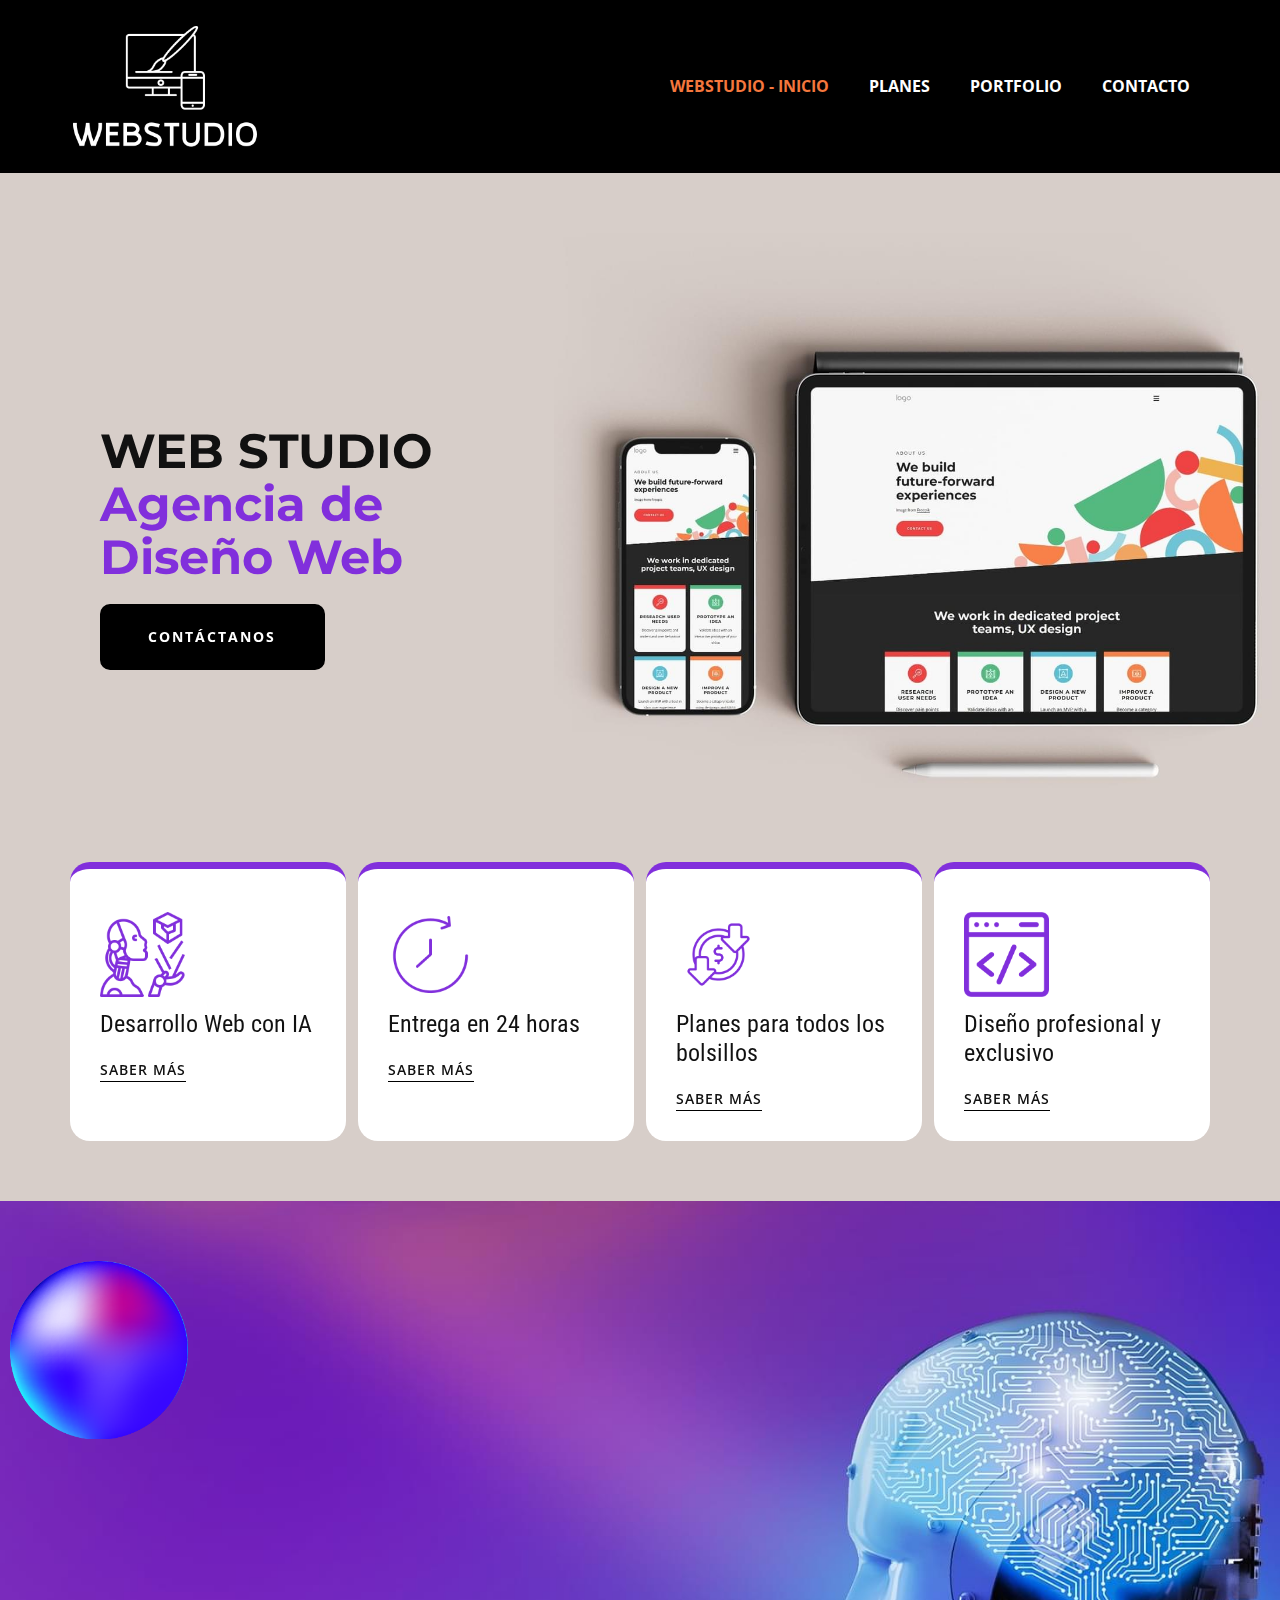
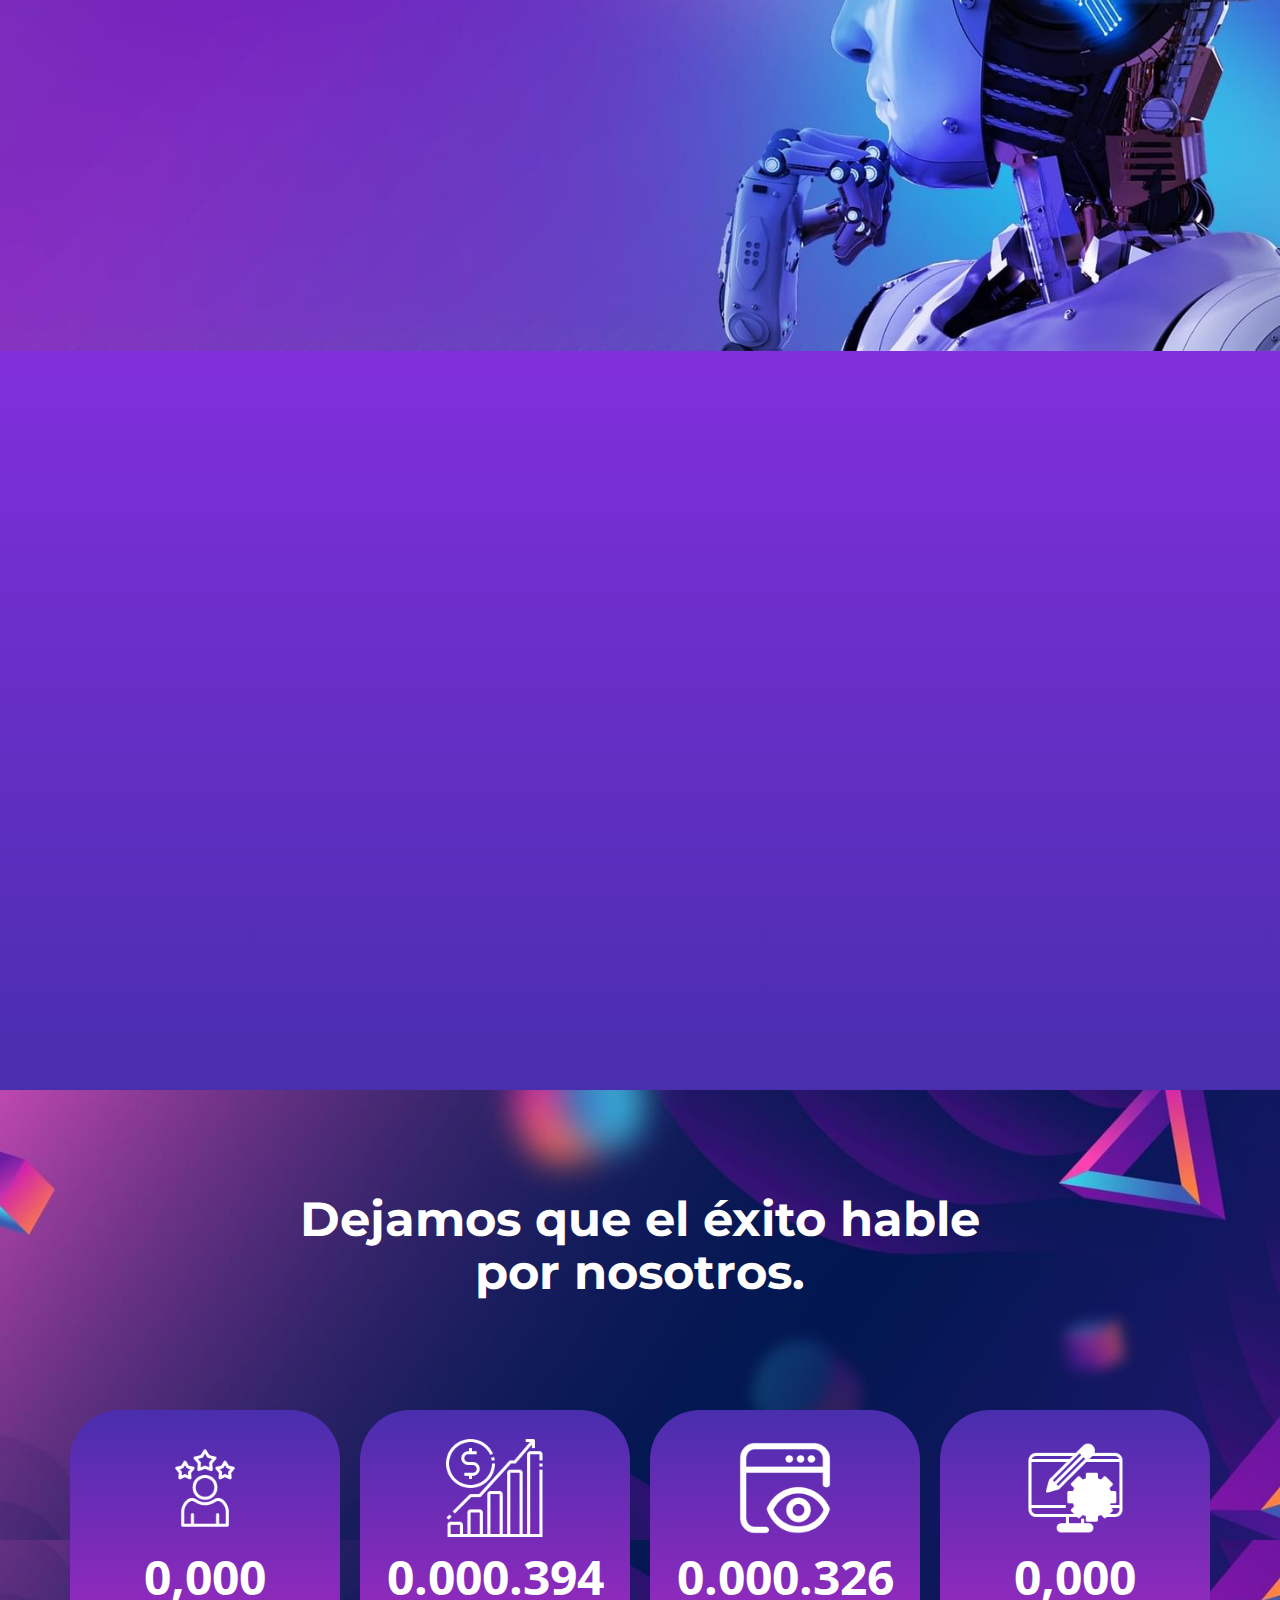
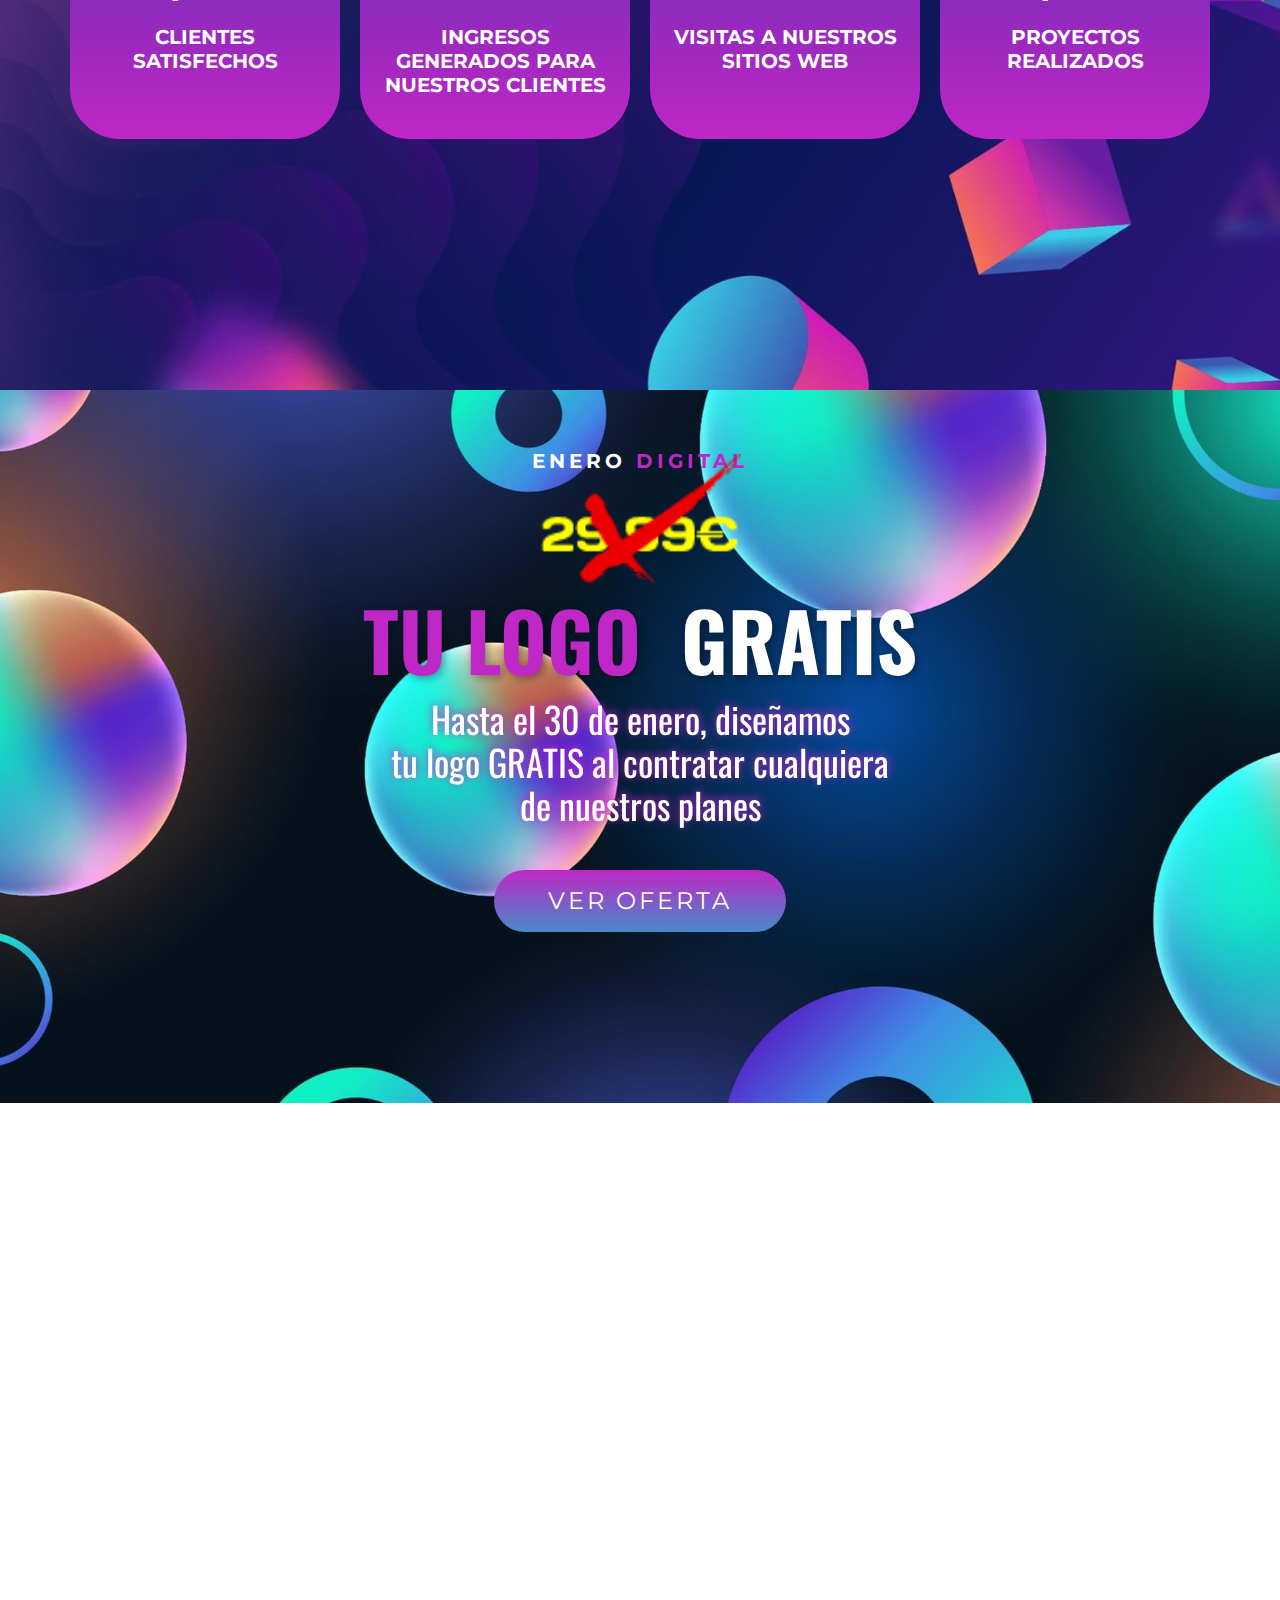
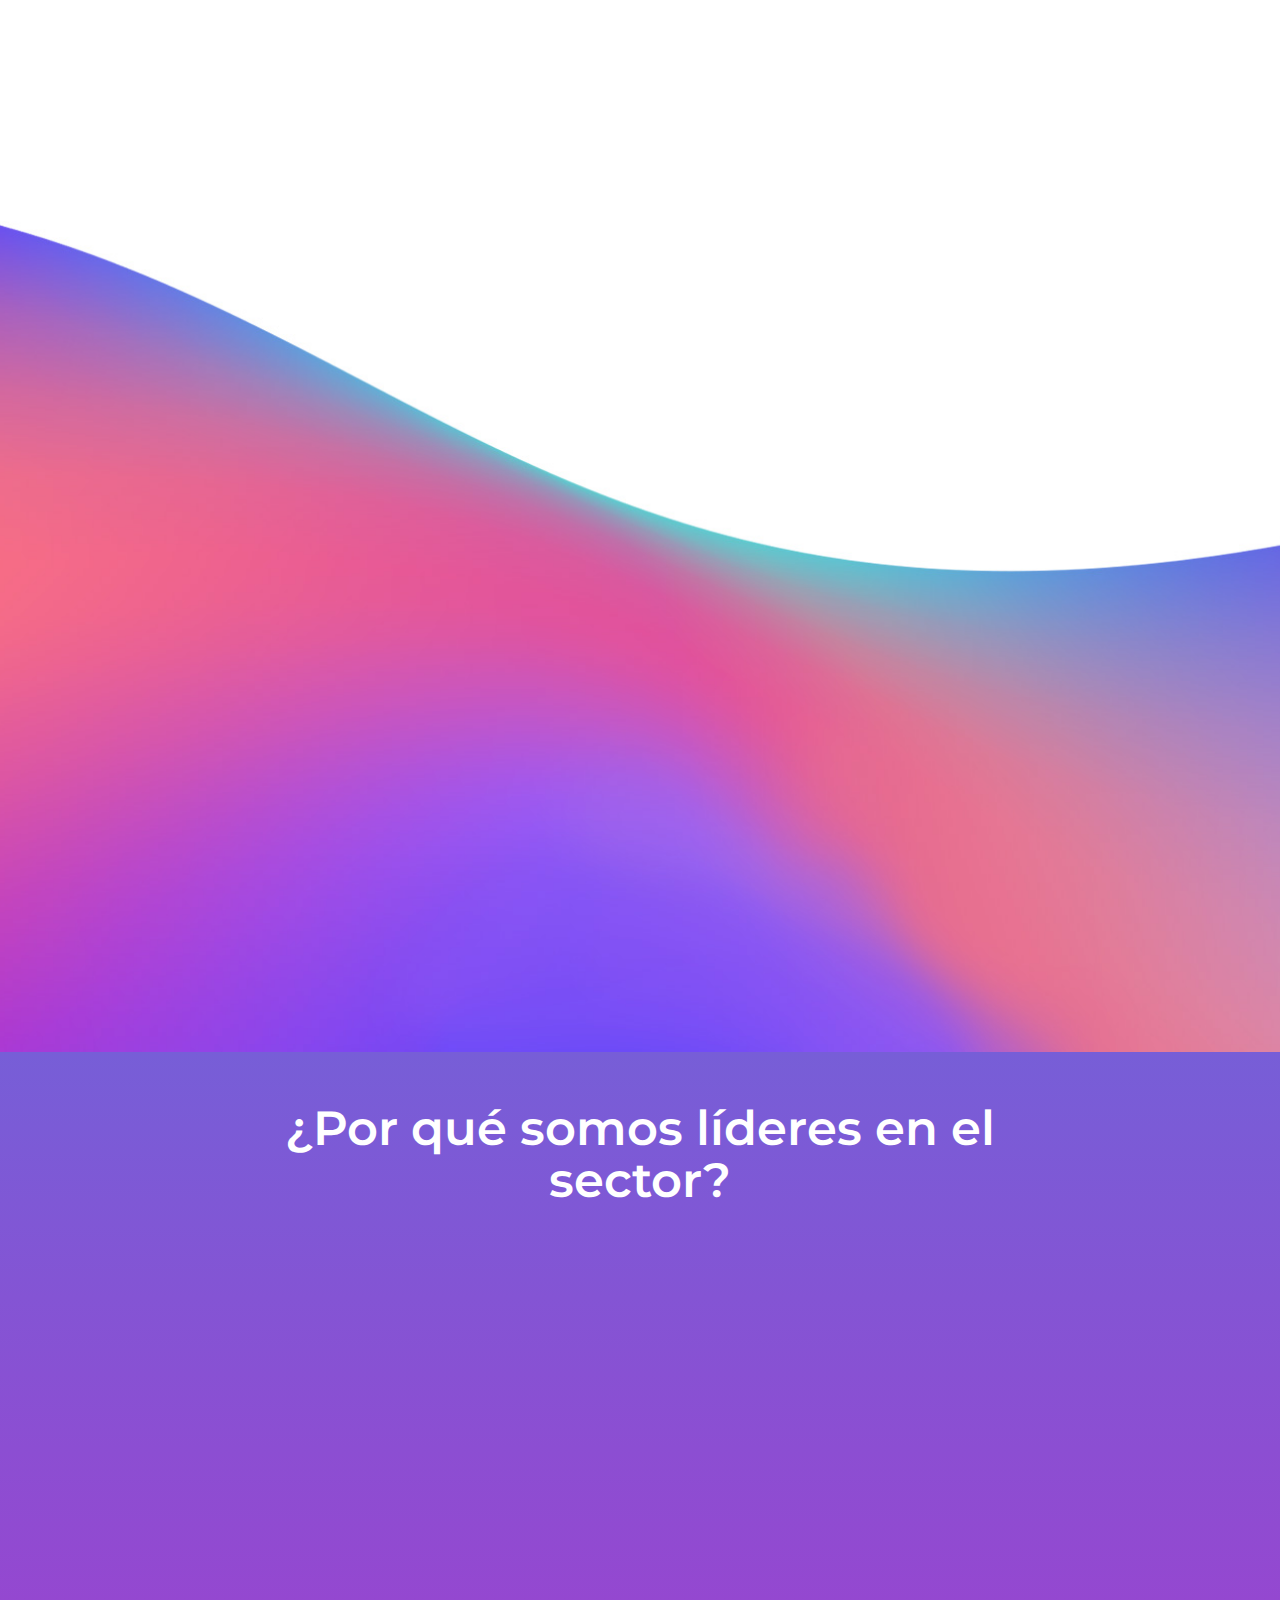
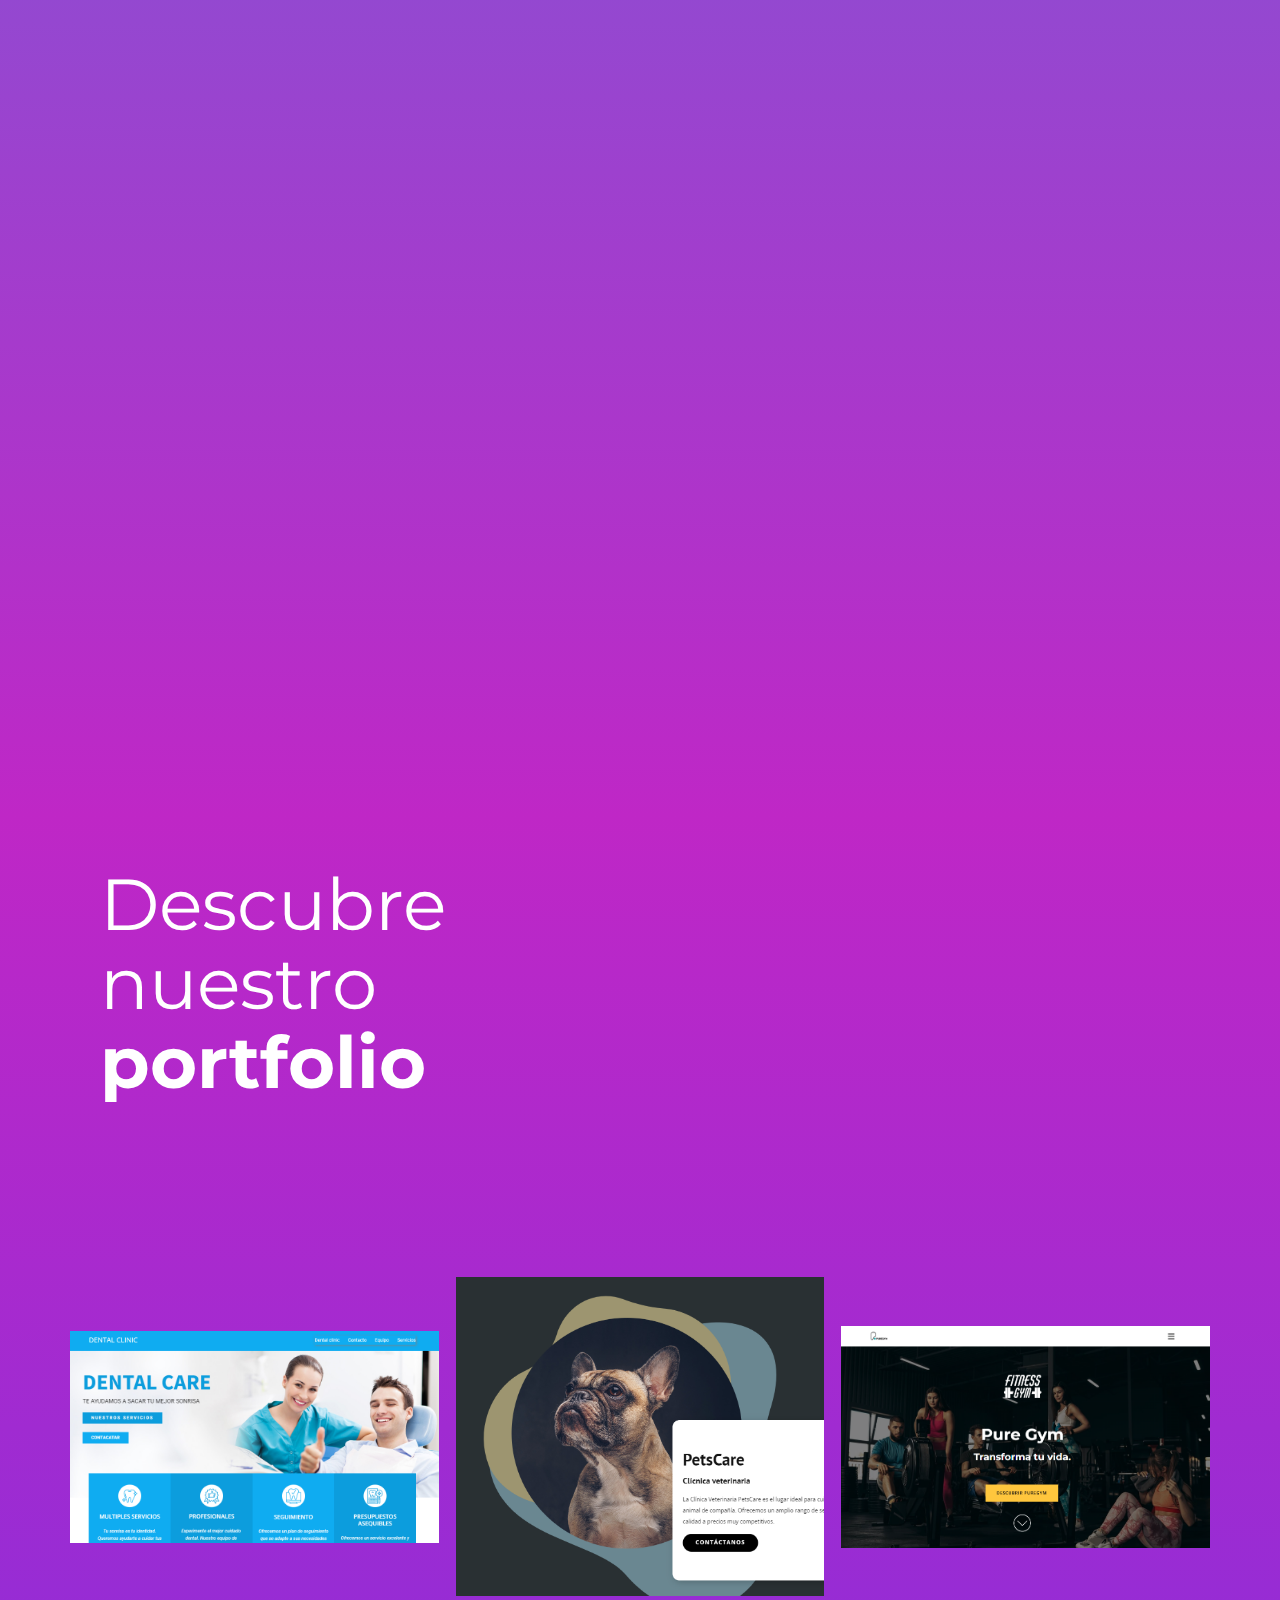
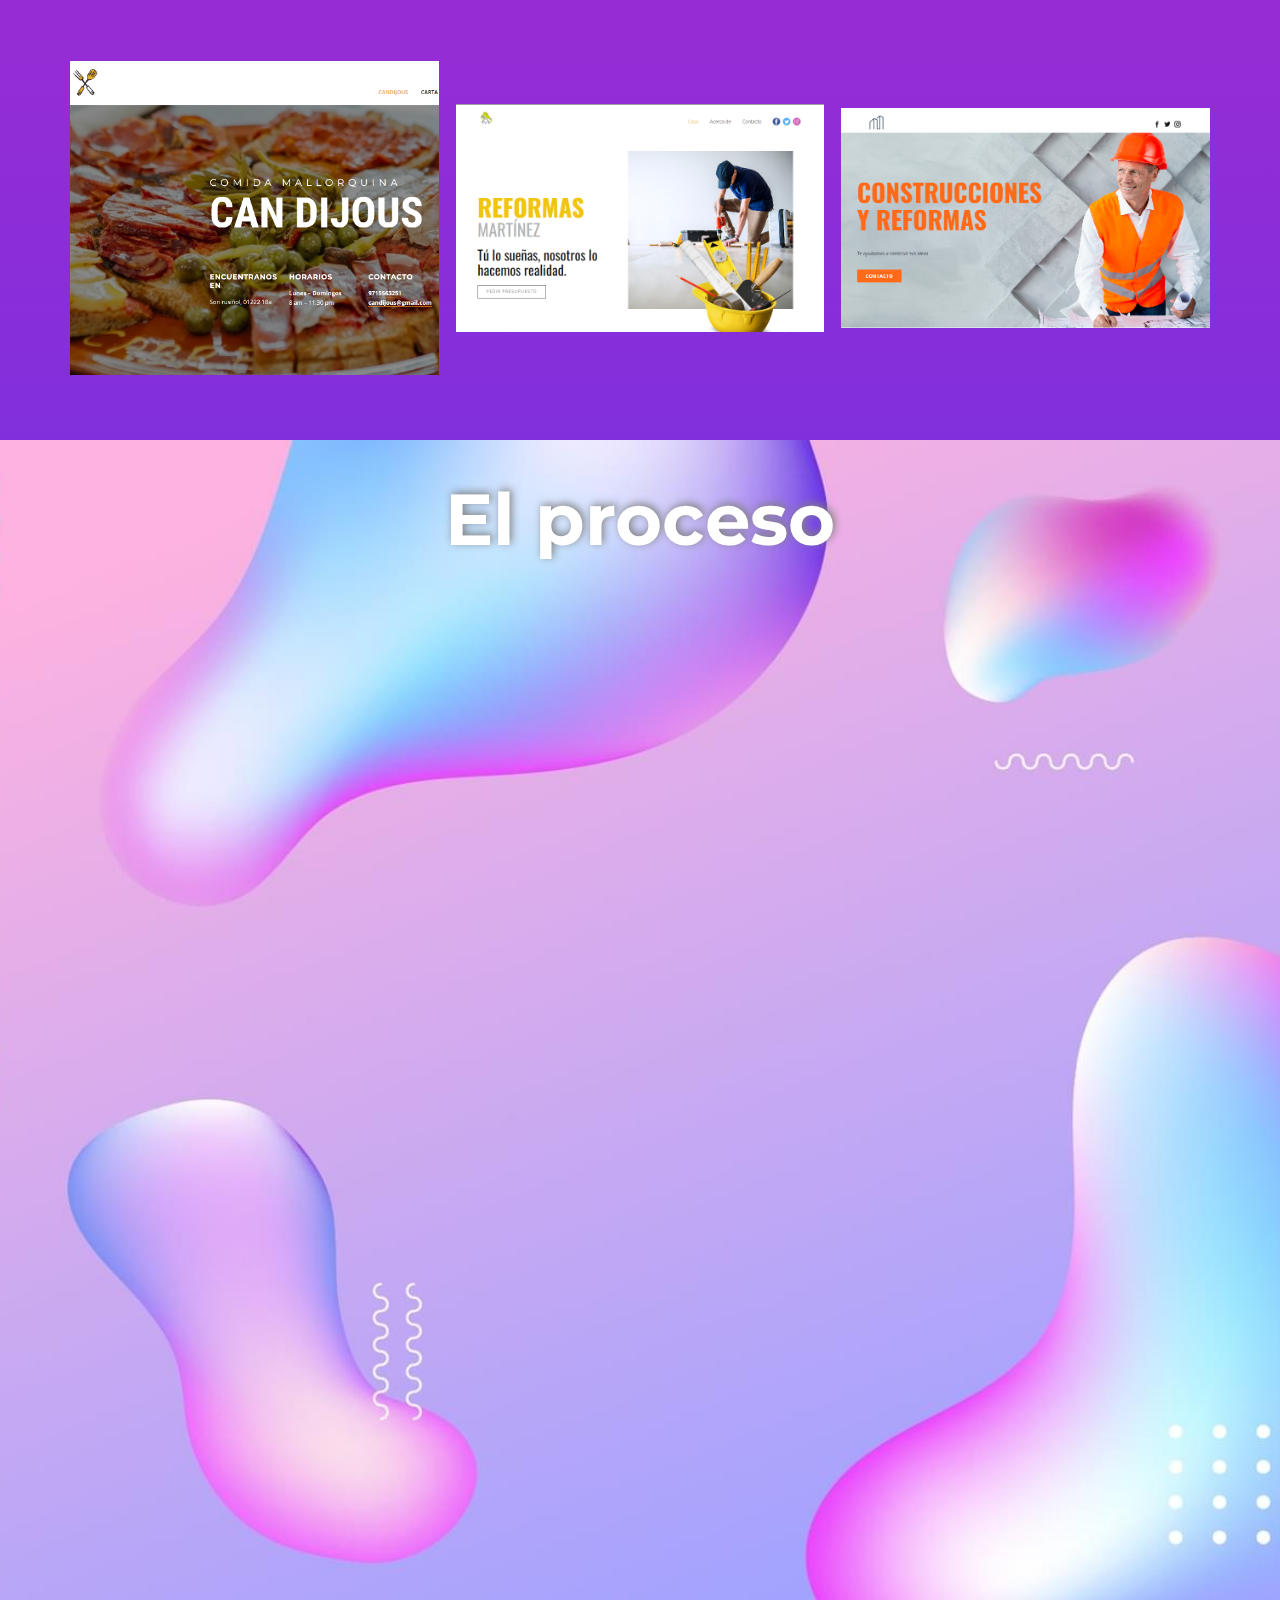
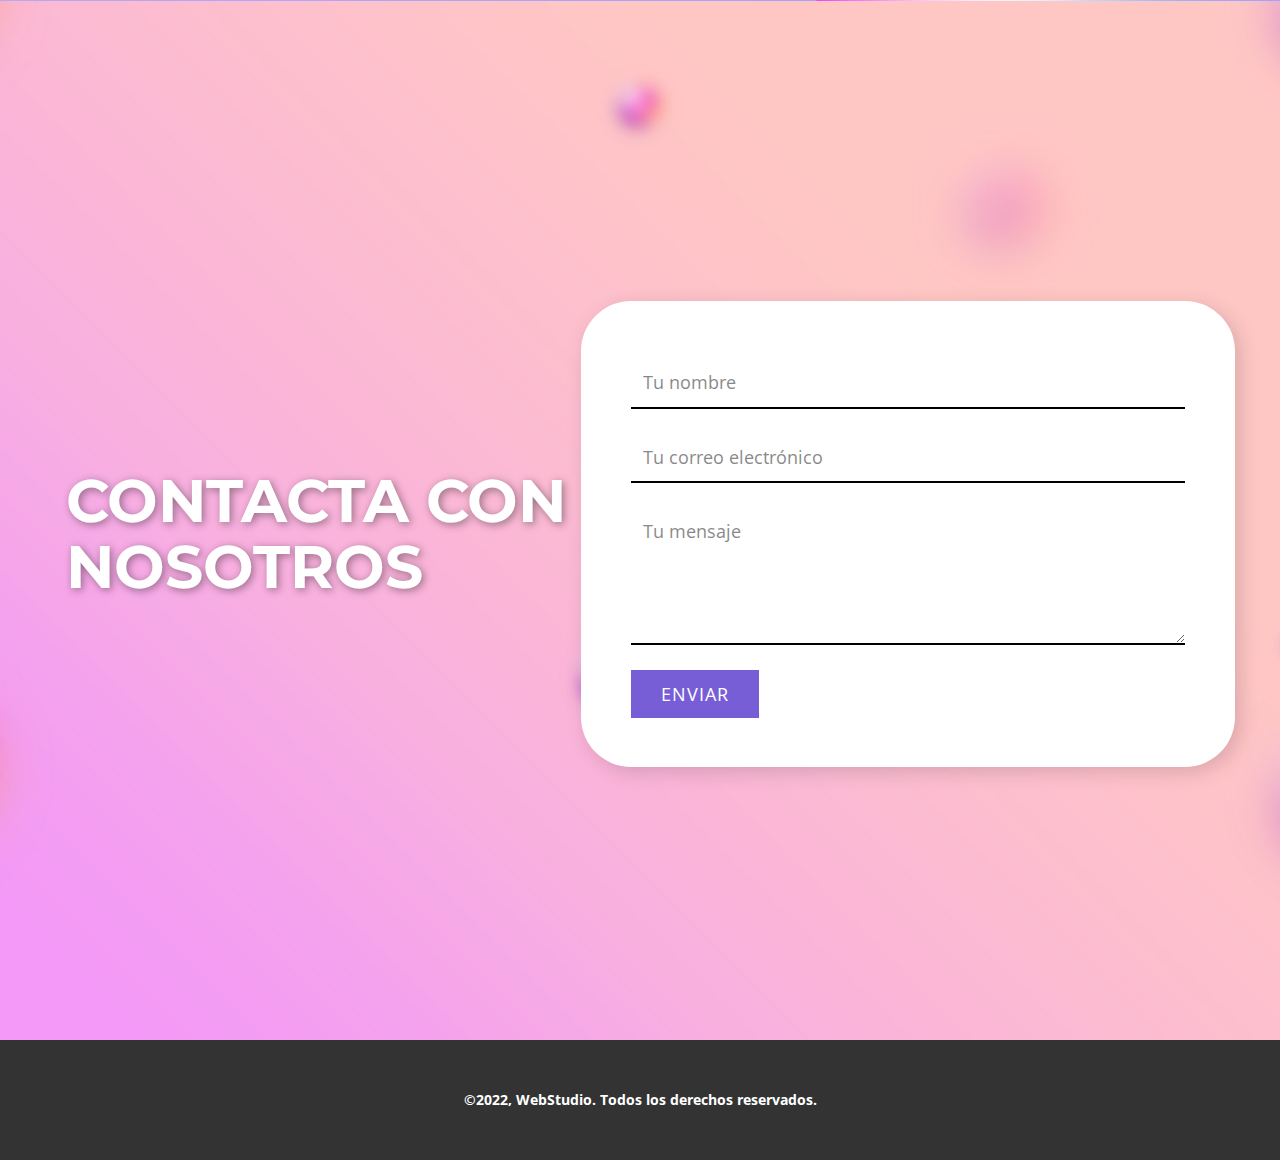
<file: index.html>
<!DOCTYPE html>
<html style="font-size: 16px;" lang="es"><head>
    <meta name="viewport" content="width=device-width, initial-scale=1.0">
    <meta charset="utf-8">
    <meta name="keywords" content="​Award Winning​ Design Agency, ​Our way, ​Partner with Codal
&amp;amp; strategize for the future, Meet The Team, ​We create and improve web &amp;amp; mobile products, Testimonials, About Us, Be the first to know, Contact Us">
    <meta name="description" content="">
    <title>WebStudio - Inicio</title>
    <link rel="stylesheet" href="nicepage.css" media="screen">
<link rel="stylesheet" href="WebStudio---Inicio.css" media="screen">
    <script class="u-script" type="text/javascript" src="jquery.js" defer=""></script>
    <script class="u-script" type="text/javascript" src="nicepage.js" defer=""></script>
    <meta name="generator" content="Nicepage 5.2.0, nicepage.com">
    <meta name="referrer" content="origin">
    <link rel="icon" href="images/favicon1.png">
    <link id="u-theme-google-font" rel="stylesheet" href="https://fonts.googleapis.com/css?family=Montserrat:100,100i,200,200i,300,300i,400,400i,500,500i,600,600i,700,700i,800,800i,900,900i|Open+Sans:300,300i,400,400i,500,500i,600,600i,700,700i,800,800i">
    <link id="u-page-google-font" rel="stylesheet" href="https://fonts.googleapis.com/css?family=Roboto+Condensed:300,300i,400,400i,700,700i|Montserrat:100,100i,200,200i,300,300i,400,400i,500,500i,600,600i,700,700i,800,800i,900,900i|Oswald:200,300,400,500,600,700|Lato:100,100i,300,300i,400,400i,700,700i,900,900i">
    
    
    
    
    
    
    
    
    
    
    
    <script type="application/ld+json">{
		"@context": "http://schema.org",
		"@type": "Organization",
		"name": "WebStudio",
		"logo": "images/Proyectonuevo121.png"
}</script>
    <meta name="theme-color" content="#478ac9">
    <meta property="og:title" content="WebStudio - Inicio">
    <meta property="og:description" content="">
    <meta property="og:type" content="website">
  </head>
  <body data-home-page="WebStudio---Inicio.html" data-home-page-title="WebStudio - Inicio" class="u-body u-xl-mode" data-lang="es"><header class="u-black u-clearfix u-header u-header" id="sec-663f"><div class="u-clearfix u-sheet u-sheet-1">
        <a href="https://nicepage.com" class="u-image u-logo u-image-1" data-image-width="300" data-image-height="205">
          <img src="images/Proyectonuevo121.png" class="u-logo-image u-logo-image-1">
        </a>
        <nav class="u-menu u-menu-one-level u-offcanvas u-menu-1" data-responsive-from="MD">
          <div class="menu-collapse" style="font-size: 1rem; letter-spacing: 0px; text-transform: uppercase; font-weight: 700;">
            <a class="u-button-style u-custom-left-right-menu-spacing u-custom-padding-bottom u-custom-text-active-color u-custom-top-bottom-menu-spacing u-nav-link u-text-active-palette-1-base u-text-hover-palette-2-base" href="#" data-lang-en="{&quot;content&quot;:&quot;<svg class=\&quot;u-svg-link\&quot; viewBox=\&quot;0 0 24 24\&quot;><use xmlns:xlink=\&quot;http://www.w3.org/1999/xlink\&quot; xlink:href=\&quot;#menu-hamburger\&quot;></use></svg><svg class=\&quot;u-svg-content\&quot; version=\&quot;1.1\&quot; id=\&quot;menu-hamburger\&quot; viewBox=\&quot;0 0 16 16\&quot; x=\&quot;0px\&quot; y=\&quot;0px\&quot; xmlns:xlink=\&quot;http://www.w3.org/1999/xlink\&quot; xmlns=\&quot;http://www.w3.org/2000/svg\&quot;>    <g>        <rect y=\&quot;1\&quot; width=\&quot;16\&quot; height=\&quot;2\&quot;></rect>        <rect y=\&quot;7\&quot; width=\&quot;16\&quot; height=\&quot;2\&quot;></rect>        <rect y=\&quot;13\&quot; width=\&quot;16\&quot; height=\&quot;2\&quot;></rect>    </g></svg>&quot;,&quot;href&quot;:&quot;#&quot;}">
              <svg class="u-svg-link" viewBox="0 0 24 24"><use xmlns:xlink="http://www.w3.org/1999/xlink" xlink:href="#menu-hamburger"></use></svg>
              <svg class="u-svg-content" version="1.1" id="menu-hamburger" viewBox="0 0 16 16" x="0px" y="0px" xmlns:xlink="http://www.w3.org/1999/xlink" xmlns="http://www.w3.org/2000/svg"><g><rect y="1" width="16" height="2"></rect><rect y="7" width="16" height="2"></rect><rect y="13" width="16" height="2"></rect>
</g></svg>
            </a>
          </div>
          <div class="u-custom-menu u-nav-container">
            <ul class="u-nav u-unstyled u-nav-1"><li class="u-nav-item"><a class="u-button-style u-nav-link u-text-active-palette-2-base u-text-hover-palette-2-base" href="WebStudio---Inicio.html" style="padding: 10px 20px;">WebStudio - Inicio</a>
</li><li class="u-nav-item"><a class="u-button-style u-nav-link u-text-active-palette-2-base u-text-hover-palette-2-base" href="WebStudio---Inicio.html#carousel_248c" style="padding: 10px 20px;">Planes</a>
</li><li class="u-nav-item"><a class="u-button-style u-nav-link u-text-active-palette-2-base u-text-hover-palette-2-base" href="WebStudio---Inicio.html#carousel_d7a3" style="padding: 10px 20px;">Portfolio</a>
</li><li class="u-nav-item"><a class="u-button-style u-nav-link u-text-active-palette-2-base u-text-hover-palette-2-base" href="WebStudio---Inicio.html#carousel_56e6" style="padding: 10px 20px;">Contacto</a>
</li></ul>
          </div>
          <div class="u-custom-menu u-nav-container-collapse">
            <div class="u-black u-container-style u-inner-container-layout u-opacity u-opacity-95 u-sidenav">
              <div class="u-inner-container-layout u-sidenav-overflow">
                <div class="u-menu-close"></div>
                <ul class="u-align-center u-nav u-popupmenu-items u-unstyled u-nav-2"><li class="u-nav-item"><a class="u-button-style u-nav-link" href="WebStudio---Inicio.html">WebStudio - Inicio</a>
</li><li class="u-nav-item"><a class="u-button-style u-nav-link" href="WebStudio---Inicio.html#carousel_248c">Planes</a>
</li><li class="u-nav-item"><a class="u-button-style u-nav-link" href="WebStudio---Inicio.html#carousel_d7a3">Portfolio</a>
</li><li class="u-nav-item"><a class="u-button-style u-nav-link" href="WebStudio---Inicio.html#carousel_56e6">Contacto</a>
</li></ul>
              </div>
            </div>
            <div class="u-black u-menu-overlay u-opacity u-opacity-70"></div>
          </div>
        </nav>
      </div></header>
    <section class="u-align-center u-clearfix u-image u-valign-middle u-section-1" id="carousel_3ef8" data-image-width="1980" data-image-height="1320">
      <div class="u-clearfix u-layout-wrap u-layout-wrap-1">
        <div class="u-layout">
          <div class="u-layout-row">
            <div class="u-align-left u-container-style u-layout-cell u-size-23-lg u-size-23-md u-size-23-sm u-size-23-xs u-size-24-xl u-layout-cell-1" data-animation-name="customAnimationIn" data-animation-duration="1500" data-animation-delay="0">
              <div class="u-container-layout u-valign-middle u-container-layout-1">
                <h1 class="u-text u-text-1" data-animation-name="customAnimationIn" data-animation-duration="1000"><b></b>WEB STUDIO​&nbsp;<span class="u-text-palette-2-base">
                    <br>
                    <span class="u-text-custom-color-1">Agencia de Diseño Web</span>
                  </span>
                </h1>
                <a href="WebStudio---Inicio.html#carousel_56e6" class="u-active-custom-color-2 u-align-center u-black u-border-2 u-border-active-custom-color-1 u-border-black u-border-hover-custom-color-1 u-btn u-btn-round u-button-style u-hover-custom-color-1 u-radius-10 u-text-active-white u-text-hover-white u-btn-1" data-animation-name="customAnimationIn" data-animation-duration="1500" data-animation-delay="500" data-lang-en="{&quot;content&quot;:&quot;contact Us&quot;,&quot;href&quot;:&quot;https://nicepage.com/k/hacker-website-templates&quot;}">contáctanos</a>
              </div>
            </div>
            <div class="u-align-left u-container-style u-image u-image-default u-layout-cell u-size-36-xl u-size-37-lg u-size-37-md u-size-37-sm u-size-37-xs u-image-1" data-image-width="1351" data-image-height="1080" data-animation-name="customAnimationIn" data-animation-duration="1500" data-animation-delay="250">
              <div class="u-container-layout u-container-layout-2"></div>
            </div>
          </div>
        </div>
      </div>
      <div class="u-list u-list-1">
        <div class="u-repeater u-repeater-1">
          <div class="u-align-left u-border-7 u-border-custom-color-1 u-border-no-bottom u-border-no-left u-border-no-right u-container-style u-list-item u-radius-20 u-repeater-item u-shape-round u-white u-list-item-1" data-animation-name="customAnimationIn" data-animation-duration="1500" data-animation-delay="500">
            <div class="u-container-layout u-similar-container u-container-layout-3"><span class="u-file-icon u-icon u-text-custom-color-1 u-icon-1" data-animation-name="customAnimationIn" data-animation-duration="1500" data-animation-delay="750"><img src="images/2104334-eee20bf8.png" alt=""></span>
              <h4 class="u-custom-font u-font-roboto-condensed u-text u-text-2" data-lang-en="Cloud Solution">Desarrollo Web con IA</h4>
              <a href="WebStudio---Inicio.html#carousel_6a67" class="u-border-1 u-border-active-grey-70 u-border-black u-border-hover-grey-70 u-border-no-left u-border-no-right u-border-no-top u-btn u-button-style u-none u-text-active-palette-2-base u-text-body-color u-text-hover-palette-2-base u-btn-2" data-lang-en="{&quot;content&quot;:&quot;more&quot;,&quot;href&quot;:&quot;https://nicepage.site&quot;}">saber más</a>
            </div>
          </div>
          <div class="u-align-left u-border-7 u-border-custom-color-1 u-border-no-bottom u-border-no-left u-border-no-right u-container-style u-list-item u-radius-20 u-repeater-item u-shape-round u-video-cover u-white u-list-item-2" data-animation-name="customAnimationIn" data-animation-duration="1500" data-animation-delay="500">
            <div class="u-container-layout u-similar-container u-container-layout-4"><span class="u-file-icon u-icon u-text-custom-color-1 u-icon-2" data-animation-name="customAnimationIn" data-animation-duration="1500" data-animation-delay="750"><img src="images/8792455-4783795b.png" alt=""></span>
              <h4 class="u-custom-font u-font-roboto-condensed u-text u-text-3" data-lang-en="Speed Optimization">Entrega en 24 horas</h4>
              <a href="WebStudio---Inicio.html#carousel_6c7a" class="u-border-1 u-border-active-grey-70 u-border-black u-border-hover-grey-70 u-border-no-left u-border-no-right u-border-no-top u-btn u-button-style u-none u-text-active-palette-2-base u-text-body-color u-text-hover-palette-2-base u-btn-3" data-lang-en="{&quot;content&quot;:&quot;more&quot;,&quot;href&quot;:&quot;https://nicepage.site&quot;}">saber más</a>
            </div>
          </div>
          <div class="u-align-left u-border-7 u-border-custom-color-1 u-border-no-bottom u-border-no-left u-border-no-right u-container-style u-list-item u-radius-20 u-repeater-item u-shape-round u-video-cover u-white u-list-item-3" data-animation-name="customAnimationIn" data-animation-duration="1500" data-animation-delay="500">
            <div class="u-container-layout u-similar-container u-container-layout-5"><span class="u-file-icon u-icon u-text-custom-color-1 u-icon-3" data-animation-name="customAnimationIn" data-animation-duration="1500" data-animation-delay="750"><img src="images/4440531-d35e9706.png" alt=""></span>
              <h4 class="u-custom-font u-font-roboto-condensed u-text u-text-4" data-lang-en="Online Marketing">Planes para todos los bolsillos</h4>
              <a href="WebStudio---Inicio.html#carousel_248c" class="u-border-1 u-border-active-grey-70 u-border-black u-border-hover-grey-70 u-border-no-left u-border-no-right u-border-no-top u-btn u-button-style u-none u-text-active-palette-2-base u-text-body-color u-text-hover-palette-2-base u-btn-4" data-lang-en="{&quot;content&quot;:&quot;more&quot;,&quot;href&quot;:&quot;https://nicepage.com/c/tabs-website-templates&quot;}">saber más</a>
            </div>
          </div>
          <div class="u-align-left u-border-7 u-border-custom-color-1 u-border-no-bottom u-border-no-left u-border-no-right u-container-style u-list-item u-radius-20 u-repeater-item u-shape-round u-video-cover u-white u-list-item-4" data-animation-name="customAnimationIn" data-animation-duration="1500" data-animation-delay="500">
            <div class="u-container-layout u-similar-container u-container-layout-6"><span class="u-file-icon u-icon u-text-custom-color-1 u-icon-4" data-animation-name="customAnimationIn" data-animation-duration="1500" data-animation-delay="750"><img src="images/2282272-b13b8bb5.png" alt=""></span>
              <h4 class="u-custom-font u-font-roboto-condensed u-text u-text-5" data-lang-en="Website Design">Diseño profesional y exclusivo</h4>
              <a href="WebStudio---Inicio.html#carousel_6c7a" class="u-border-1 u-border-active-grey-70 u-border-black u-border-hover-grey-70 u-border-no-left u-border-no-right u-border-no-top u-btn u-button-style u-none u-text-active-palette-2-base u-text-body-color u-text-hover-palette-2-base u-btn-5" data-lang-en="{&quot;content&quot;:&quot;more&quot;,&quot;href&quot;:&quot;https://nicepage.com/static-site-generator&quot;}">saber más</a>
            </div>
          </div>
        </div>
      </div>
    </section>
    <section class="u-clearfix u-image u-section-2" id="carousel_6b14">
      <div class="u-clearfix u-sheet u-valign-top-xl u-sheet-1">
        <img src="images/circlegradient2.png" alt="" class="u-image u-image-default u-image-1">
        <h1 class="u-text u-text-body-alt-color u-title u-text-1" data-animation-name="customAnimationIn" data-animation-duration="1000" data-animation-direction="">El futuro <b>ya está aquí.</b>
          <br>
        </h1>
        <p class="u-large-text u-text u-text-body-alt-color u-text-variant u-text-2" data-animation-name="customAnimationIn" data-animation-duration="1000">WebStudio se apoya en la Inteligencia Artificial para crear sus páginas web de última generación.</p>
        <a href="WebStudio---Inicio.html#carousel_6a67" class="u-border-2 u-border-white u-btn u-button-style u-btn-1" data-animation-name="customAnimationIn" data-animation-duration="1000">SABER MÁS</a>
      </div>
    </section>
    <section class="u-clearfix u-gradient u-section-3" id="carousel_6a67">
      <div class="u-clearfix u-sheet u-valign-bottom-sm u-sheet-1">
        <div class="u-clearfix u-expanded-width u-layout-wrap u-layout-wrap-1">
          <div class="u-layout">
            <div class="u-layout-row">
              <div class="u-align-center u-container-style u-image u-layout-cell u-size-30 u-image-1" data-image-width="800" data-image-height="1047" data-animation-name="customAnimationIn" data-animation-duration="1000">
                <div class="u-container-layout u-valign-top u-container-layout-1"></div>
              </div>
              <div class="u-container-style u-layout-cell u-size-30 u-layout-cell-2">
                <div class="u-container-layout u-container-layout-2">
                  <h2 class="u-custom-font u-font-montserrat u-text u-text-body-alt-color u-text-default u-text-1" data-animation-name="customAnimationIn" data-animation-duration="1000"> INTELIGENCIA ARTIFICIAL PARA POTENCIAR RESULTADOS</h2>
                  <p class="u-text u-text-body-alt-color u-text-2" data-animation-name="customAnimationIn" data-animation-duration="1000" data-animation-direction=""> ¿Cómo funciona? Nuestro algoritmo compara los 10.000 sitios web más importantes en tu industria para determinar las estrategias de diseño y contenido más efectivas. Esto nos permite crear un sitio web que no solo se vea profesional y atractivo visualmente, sino que también comunica efectivamente el mensaje de tu marca y genera conversiones.</p>
                </div>
              </div>
            </div>
          </div>
        </div>
      </div>
    </section>
    <section class="u-align-center u-clearfix u-image u-section-4" id="carousel_5bcd" data-image-width="1512" data-image-height="1080">
      <img class="u-expanded-width u-image u-image-1" src="images/3e8f9929-f4fb-4379-b504-61836d1f1929.jpg" data-image-width="1512" data-image-height="1080">
      <h2 class="u-text u-text-body-alt-color u-text-1"> Dejamos&nbsp;que&nbsp;el éxito hable por&nbsp;nosotros.</h2>
      <div class="u-list u-list-1">
        <div class="u-repeater u-repeater-1">
          <div class="u-align-center u-container-style u-gradient u-list-item u-opacity u-opacity-70 u-radius-50 u-repeater-item u-shape-round u-list-item-1">
            <div class="u-container-layout u-similar-container u-container-layout-1"><span class="u-file-icon u-icon u-text-white u-icon-1"><img src="images/8228400-b1e9e43a.png" alt=""></span>
              <h3 class="u-custom-font u-text u-text-body-alt-color u-text-font u-text-2" data-animation-name="counter" data-animation-event="scroll" data-animation-duration="3000">3,897</h3>
              <h5 class="u-text u-text-body-alt-color u-text-3">CLIENTES<br>SATISFECHOS
              </h5>
            </div>
          </div>
          <div class="u-align-center u-container-style u-gradient u-list-item u-opacity u-opacity-70 u-radius-50 u-repeater-item u-shape-round u-list-item-2">
            <div class="u-container-layout u-similar-container u-container-layout-2"><span class="u-file-icon u-icon u-text-white u-icon-2"><img src="images/3258511-8f14b185.png" alt=""></span>
              <h3 class="u-custom-font u-text u-text-body-alt-color u-text-font u-text-4" data-animation-name="counter" data-animation-event="scroll" data-animation-duration="3000">2.856.394</h3>
              <h5 class="u-text u-text-body-alt-color u-text-5">INGRESOS GENERADOS PARA<br>NUESTROS CLIENTES
              </h5>
            </div>
          </div>
          <div class="u-align-center u-container-style u-gradient u-list-item u-opacity u-opacity-70 u-radius-50 u-repeater-item u-shape-round u-list-item-3">
            <div class="u-container-layout u-similar-container u-container-layout-3"><span class="u-file-icon u-icon u-text-white u-icon-3"><img src="images/5656148-d25f7724.png" alt=""></span>
              <h3 class="u-custom-font u-text u-text-body-alt-color u-text-font u-text-6" data-animation-name="counter" data-animation-event="scroll" data-animation-duration="3000">9.879.326</h3>
              <h5 class="u-text u-text-body-alt-color u-text-7">VISITAS A NUESTROS SITIOS WEB</h5>
            </div>
          </div>
          <div class="u-align-center u-container-style u-gradient u-list-item u-opacity u-opacity-70 u-radius-50 u-repeater-item u-shape-round u-list-item-4">
            <div class="u-container-layout u-similar-container u-container-layout-4"><span class="u-file-icon u-icon u-text-white u-icon-4"><img src="images/4351754-6187b071.png" alt=""></span>
              <h3 class="u-custom-font u-text u-text-body-alt-color u-text-font u-text-8" data-animation-name="counter" data-animation-event="scroll" data-animation-duration="3000">4,689</h3>
              <h5 class="u-text u-text-body-alt-color u-text-9">PROYECTOS<br>REALIZADOS
              </h5>
            </div>
          </div>
        </div>
      </div>
    </section>
    <section class="u-clearfix u-image u-valign-middle u-section-5" id="carousel_b873" data-image-width="1980" data-image-height="1200">
      <div class="u-clearfix u-expanded-width u-layout-wrap u-layout-wrap-1">
        <div class="u-layout">
          <div class="u-layout-row">
            <div class="u-align-left u-container-style u-image u-layout-cell u-left-cell u-size-60 u-image-1" data-image-width="1782" data-image-height="1080">
              <div class="u-container-layout u-valign-bottom-xs u-container-layout-1">
                <h6 class="u-align-center u-custom-font u-font-montserrat u-text u-text-body-alt-color u-text-1">enero <span class="u-text-custom-color-4">digital</span>
                </h6>
                <img class="u-image u-image-contain u-image-default u-preserve-proportions u-image-2" src="images/Proyectonuevo14.png" alt="" data-image-width="100" data-image-height="80">
                <h2 class="infinite u-align-center u-custom-font u-font-oswald u-text u-text-body-alt-color u-text-2" data-animation-name="pulse" data-animation-duration="1000" data-animation-direction="">
                  <span class="u-text-palette-1-base">
                    <font color="#bf27c6">TU LOGO</font>&nbsp;<span class="u-text-white"> GRATIS</span>
                  </span>
                </h2>
                <h4 class="u-align-center u-custom-font u-font-oswald u-text u-text-body-alt-color u-text-3">Hasta el 30 de enero, diseñamos<br>tu logo GRATIS al contratar cualquiera<br>de nuestros planes
                </h4>
                <a href="WebStudio---Inicio.html#carousel_248c" class="u-active-white u-align-center u-border-none u-btn u-btn-round u-button-style u-custom-font u-font-montserrat u-gradient u-hover-white u-none u-radius-50 u-text-active-white u-text-body-alt-color u-text-hover-palette-1-light-2 u-btn-1">ver oferta<br>
                </a>
              </div>
            </div>
          </div>
        </div>
      </div>
    </section>
    <section class="u-align-center u-clearfix u-image u-section-6" id="carousel_248c" data-image-width="1980" data-image-height="1536">
      <div class="u-align-left u-container-style u-group u-shape-rectangle u-group-1" data-animation-name="customAnimationIn" data-animation-duration="1500" data-animation-delay="750">
        <div class="u-container-layout u-valign-middle u-container-layout-1">
          <h2 class="u-text u-text-custom-color-1 u-text-1"> Nuestros planes</h2>
        </div>
      </div>
      <img class="u-image u-image-contain u-image-default u-image-1" alt="" data-image-width="589" data-image-height="704" src="images/uyuy.png" data-animation-name="customAnimationIn" data-animation-duration="1500">
      <img class="u-image u-image-contain u-image-default u-image-2" src="images/uy.png" alt="" data-image-width="601" data-image-height="601" data-animation-name="customAnimationIn" data-animation-duration="1500" data-animation-delay="500">
      <div class="u-clearfix u-gutter-100 u-layout-wrap u-layout-wrap-1">
        <div class="u-gutter-0 u-layout">
          <div class="u-layout-row">
            <div class="u-align-left u-container-style u-gradient u-layout-cell u-radius-31 u-shape-round u-size-30 u-layout-cell-1" data-animation-name="customAnimationIn" data-animation-duration="1000" data-animation-delay="0">
              <div class="u-container-layout u-container-layout-2">
                <div class="u-align-center u-container-style u-gradient u-group u-radius-31 u-shape-round u-group-2" data-animation-name="customAnimationIn" data-animation-duration="1000">
                  <div class="u-container-layout u-container-layout-3">
                    <img class="u-image u-image-contain u-image-default u-preserve-proportions u-image-3" src="images/3644000.png" alt="" data-image-width="128" data-image-height="128">
                    <h3 class="u-text u-text-body-alt-color u-text-2">BÁSICO</h3>
                    <h5 class="u-text u-text-body-alt-color u-text-3">ANTES: 129€&nbsp;<span class="u-file-icon u-icon"><img src="images/8532369.png" alt=""></span>
                    </h5>
                    <h2 class="u-text u-text-body-alt-color u-text-4">49€</h2>
                    <h4 class="u-text u-text-body-alt-color u-text-5"> + TARIFA DE MANTENIMIENTO (29,99€/MES)</h4>
                  </div>
                </div>
                <ul class="u-custom-font u-custom-list u-heading-font u-text u-text-6">
                  <li style="padding-left: 10px;">
                    <div class="u-list-icon u-list-icon-1">
                      <svg class="u-svg-content" viewBox="0 0 512 512" id="svg-42e1"><path d="m433.1 67.1-231.8 231.9c-6.2 6.2-16.4 6.2-22.6 0l-99.8-99.8-78.9 78.8 150.5 150.5c10.5 10.5 24.6 16.3 39.4 16.3 14.8 0 29-5.9 39.4-16.3l282.7-282.5z" fill="currentColor"></path></svg>
                    </div> Diseño profesional y atractivo 
                  </li>
                  <li style="padding-left: 10px;">
                    <div class="u-list-icon u-list-icon-2">
                      <svg class="u-svg-content" viewBox="0 0 512 512" id="svg-42e1"><path d="m433.1 67.1-231.8 231.9c-6.2 6.2-16.4 6.2-22.6 0l-99.8-99.8-78.9 78.8 150.5 150.5c10.5 10.5 24.6 16.3 39.4 16.3 14.8 0 29-5.9 39.4-16.3l282.7-282.5z" fill="currentColor"></path></svg>
                    </div>Contenido de calidad escrito por nuestro equipo de redacción
                  </li>
                  <li style="padding-left: 10px;">
                    <div class="u-list-icon u-list-icon-3">
                      <svg class="u-svg-content" viewBox="0 0 512 512" id="svg-42e1"><path d="m433.1 67.1-231.8 231.9c-6.2 6.2-16.4 6.2-22.6 0l-99.8-99.8-78.9 78.8 150.5 150.5c10.5 10.5 24.6 16.3 39.4 16.3 14.8 0 29-5.9 39.4-16.3l282.7-282.5z" fill="currentColor"></path></svg>
                    </div>Integración de Google Maps
                  </li>
                  <li style="padding-left: 10px;">
                    <div class="u-list-icon u-list-icon-4">
                      <svg class="u-svg-content" viewBox="0 0 512 512" id="svg-42e1"><path d="m433.1 67.1-231.8 231.9c-6.2 6.2-16.4 6.2-22.6 0l-99.8-99.8-78.9 78.8 150.5 150.5c10.5 10.5 24.6 16.3 39.4 16.3 14.8 0 29-5.9 39.4-16.3l282.7-282.5z" fill="currentColor"></path></svg>
                    </div>Optimización para dispositivos móviles
                  </li>
                  <li style="padding-left: 10px;">
                    <div class="u-list-icon u-list-icon-5">
                      <svg class="u-svg-content" viewBox="0 0 512 512" id="svg-42e1"><path d="m433.1 67.1-231.8 231.9c-6.2 6.2-16.4 6.2-22.6 0l-99.8-99.8-78.9 78.8 150.5 150.5c10.5 10.5 24.6 16.3 39.4 16.3 14.8 0 29-5.9 39.4-16.3l282.7-282.5z" fill="currentColor"></path></svg>
                    </div>Facilidad de uso y navegación
                  </li>
                  <li style="padding-left: 10px;">
                    <div class="u-list-icon u-list-icon-6">
                      <svg class="u-svg-content" viewBox="0 0 512 512" id="svg-42e1"><path d="m433.1 67.1-231.8 231.9c-6.2 6.2-16.4 6.2-22.6 0l-99.8-99.8-78.9 78.8 150.5 150.5c10.5 10.5 24.6 16.3 39.4 16.3 14.8 0 29-5.9 39.4-16.3l282.7-282.5z" fill="currentColor"></path></svg>
                    </div>Soporte técnico y atención al cliente amigable y disponible
                  </li>
                </ul>
                <ul class="u-custom-font u-custom-list u-file-icon u-heading-font u-text u-text-7">
                  <li style="padding-left: 10px;">
                    <div class="u-list-icon">
                      <img src="images/2919590.png" alt="">
                    </div> Correo electrónico de negocios
                  </li>
                  <li style="padding-left: 10px;">
                    <div class="u-list-icon">
                      <img src="images/2919590.png" alt="">
                    </div>SEO optimizado
                  </li>
                  <li style="padding-left: 10px;">
                    <div class="u-list-icon">
                      <img src="images/2919590.png" alt="">
                    </div>Integración de e-commerce y procesamiento de pagos
                  </li>
                  <li style="padding-left: 10px;">
                    <div class="u-list-icon">
                      <img src="images/2919590.png" alt="">
                    </div>Integración de formularios de suscripción y boletines informativos
                  </li>
                  <li style="padding-left: 10px;">
                    <div class="u-list-icon">
                      <img src="images/2919590.png" alt="">
                    </div>Integración de herramientas de email marketing
                  </li>
                  <li style="padding-left: 10px;">
                    <div class="u-list-icon">
                      <img src="images/2919590.png" alt="">
                    </div>3 meses de mantenimiento gratis
                  </li>
                </ul>
                <a href="https://buy.stripe.com/dR601h1lA2az45G000" class="u-btn u-button-style u-custom-color-2 u-text-body-alt-color u-btn-1">ELEGIR PLAN</a>
              </div>
            </div>
            <div class="u-align-left u-container-style u-gradient u-layout-cell u-radius-31 u-shape-round u-size-30 u-layout-cell-2" data-animation-name="customAnimationIn" data-animation-duration="1000">
              <div class="u-container-layout u-container-layout-4">
                <div class="u-align-center u-container-style u-gradient u-group u-radius-31 u-shape-round u-group-3" data-animation-name="customAnimationIn" data-animation-duration="1000">
                  <div class="u-container-layout u-container-layout-5">
                    <img class="u-image u-image-contain u-image-default u-preserve-proportions u-image-4" src="images/4111554.png" alt="" data-image-width="128" data-image-height="128">
                    <h3 class="u-text u-text-body-alt-color u-text-8">PREMIUM</h3>
                    <h5 class="u-text u-text-body-alt-color u-text-9">ANTES: 299€&nbsp;<span class="u-file-icon u-icon"><img src="images/8532369.png" alt=""></span>
                    </h5>
                    <h2 class="u-custom-font u-heading-font u-text u-text-body-alt-color u-text-10">199€</h2>
                    <h4 class="u-text u-text-body-alt-color u-text-11"> + TARIFA DE MANTENIMIENTO (29,99€/MES)</h4>
                  </div>
                </div>
                <ul class="u-custom-font u-custom-list u-heading-font u-text u-text-12">
                  <li style="padding-left: 10px;">
                    <div class="u-list-icon u-list-icon-13">
                      <svg class="u-svg-content" viewBox="0 0 512 512" id="svg-fd59"><path d="m433.1 67.1-231.8 231.9c-6.2 6.2-16.4 6.2-22.6 0l-99.8-99.8-78.9 78.8 150.5 150.5c10.5 10.5 24.6 16.3 39.4 16.3 14.8 0 29-5.9 39.4-16.3l282.7-282.5z" fill="currentColor"></path></svg>
                    </div> Diseño personalizado y exclusivo
                  </li>
                  <li style="padding-left: 10px;">
                    <div class="u-list-icon u-list-icon-14">
                      <svg class="u-svg-content" viewBox="0 0 512 512" id="svg-fd59"><path d="m433.1 67.1-231.8 231.9c-6.2 6.2-16.4 6.2-22.6 0l-99.8-99.8-78.9 78.8 150.5 150.5c10.5 10.5 24.6 16.3 39.4 16.3 14.8 0 29-5.9 39.4-16.3l282.7-282.5z" fill="currentColor"></path></svg>
                    </div>Contenido de calidad escrito por nuestro equipo de redacción y optimizado para SEO
                  </li>
                  <li style="padding-left: 10px;">
                    <div class="u-list-icon u-list-icon-15">
                      <svg class="u-svg-content" viewBox="0 0 512 512" id="svg-fd59"><path d="m433.1 67.1-231.8 231.9c-6.2 6.2-16.4 6.2-22.6 0l-99.8-99.8-78.9 78.8 150.5 150.5c10.5 10.5 24.6 16.3 39.4 16.3 14.8 0 29-5.9 39.4-16.3l282.7-282.5z" fill="currentColor"></path></svg>
                    </div>Integración (opcional) de e-commerce y procesamiento de pagos
                  </li>
                  <li style="padding-left: 10px;">
                    <div class="u-list-icon u-list-icon-16">
                      <svg class="u-svg-content" viewBox="0 0 512 512" id="svg-fd59"><path d="m433.1 67.1-231.8 231.9c-6.2 6.2-16.4 6.2-22.6 0l-99.8-99.8-78.9 78.8 150.5 150.5c10.5 10.5 24.6 16.3 39.4 16.3 14.8 0 29-5.9 39.4-16.3l282.7-282.5z" fill="currentColor"></path></svg>
                    </div>Integración (opcional) de chat en vivo y sistema de seguimiento de clientes
                  </li>
                  <li style="padding-left: 10px;">
                    <div class="u-list-icon u-list-icon-17">
                      <svg class="u-svg-content" viewBox="0 0 512 512" id="svg-fd59"><path d="m433.1 67.1-231.8 231.9c-6.2 6.2-16.4 6.2-22.6 0l-99.8-99.8-78.9 78.8 150.5 150.5c10.5 10.5 24.6 16.3 39.4 16.3 14.8 0 29-5.9 39.4-16.3l282.7-282.5z" fill="currentColor"></path></svg>
                    </div>Integración (opcional) de herramientas de email marketing
                  </li>
                  <li style="padding-left: 10px;">
                    <div class="u-list-icon u-list-icon-18">
                      <svg class="u-svg-content" viewBox="0 0 512 512" id="svg-fd59"><path d="m433.1 67.1-231.8 231.9c-6.2 6.2-16.4 6.2-22.6 0l-99.8-99.8-78.9 78.8 150.5 150.5c10.5 10.5 24.6 16.3 39.4 16.3 14.8 0 29-5.9 39.4-16.3l282.7-282.5z" fill="currentColor"></path></svg>
                    </div>Integración de formularios de suscripción y boletines informativos
                  </li>
                  <li style="padding-left: 10px;">
                    <div class="u-list-icon u-list-icon-19">
                      <svg class="u-svg-content" viewBox="0 0 512 512" id="svg-fd59"><path d="m433.1 67.1-231.8 231.9c-6.2 6.2-16.4 6.2-22.6 0l-99.8-99.8-78.9 78.8 150.5 150.5c10.5 10.5 24.6 16.3 39.4 16.3 14.8 0 29-5.9 39.4-16.3l282.7-282.5z" fill="currentColor"></path></svg>
                    </div>3 meses de mantenimiento gratis
                  </li>
                  <li style="padding-left: 10px;">
                    <div class="u-list-icon u-list-icon-20">
                      <svg class="u-svg-content" viewBox="0 0 512 512" id="svg-fd59"><path d="m433.1 67.1-231.8 231.9c-6.2 6.2-16.4 6.2-22.6 0l-99.8-99.8-78.9 78.8 150.5 150.5c10.5 10.5 24.6 16.3 39.4 16.3 14.8 0 29-5.9 39.4-16.3l282.7-282.5z" fill="currentColor"></path></svg>
                    </div>Correo electrónico de negocios personalizado
                  </li>
                  <li style="padding-left: 10px;">
                    <div class="u-list-icon u-list-icon-21">
                      <svg class="u-svg-content" viewBox="0 0 512 512" id="svg-fd59"><path d="m433.1 67.1-231.8 231.9c-6.2 6.2-16.4 6.2-22.6 0l-99.8-99.8-78.9 78.8 150.5 150.5c10.5 10.5 24.6 16.3 39.4 16.3 14.8 0 29-5.9 39.4-16.3l282.7-282.5z" fill="currentColor"></path></svg>
                    </div>Optimización para dispositivos móviles y tabletas
                  </li>
                  <li style="padding-left: 10px;">
                    <div class="u-list-icon u-list-icon-22">
                      <svg class="u-svg-content" viewBox="0 0 512 512" id="svg-fd59"><path d="m433.1 67.1-231.8 231.9c-6.2 6.2-16.4 6.2-22.6 0l-99.8-99.8-78.9 78.8 150.5 150.5c10.5 10.5 24.6 16.3 39.4 16.3 14.8 0 29-5.9 39.4-16.3l282.7-282.5z" fill="currentColor"></path></svg>
                    </div>Soporte técnico y atención al cliente amigable y disponible
                  </li>
                </ul>
                <a href="https://buy.stripe.com/fZe9BR7JY8yXgSsfZ0" class="u-border-none u-btn u-button-style u-custom-color-2 u-btn-2" target="_blank">ELEGIR PLAN</a>
              </div>
            </div>
          </div>
        </div>
      </div>
    </section>
    <section class="u-align-center u-clearfix u-gradient u-section-7" id="carousel_6c7a">
      <div class="u-clearfix u-sheet u-valign-middle-lg u-valign-middle-md u-valign-middle-sm u-valign-middle-xs u-sheet-1">
        <h1 class="u-text u-text-body-alt-color u-text-1">¿Por qué somos líderes en el sector? </h1>
        <div class="u-expanded-width u-list u-list-1">
          <div class="u-repeater u-repeater-1">
            <div class="u-align-center u-container-style u-list-item u-radius-20 u-repeater-item u-shape-round u-white u-list-item-1" data-animation-name="customAnimationIn" data-animation-duration="1000">
              <div class="u-container-layout u-similar-container u-container-layout-1">
                <img src="images/w.jpg" alt="" class="u-expanded-width u-image u-image-contain u-image-default u-image-1" data-image-width="626" data-image-height="626">
                <h4 class="u-text u-text-default u-text-palette-1-base u-text-2">Expertos en desarrollo web</h4>
                <p class="u-text u-text-palette-1-dark-2 u-text-3"> Equipo de 35 miembros con amplia experiencia, formado por profesionales altamente capacitados y especializados en diferentes áreas.</p>
              </div>
            </div>
            <div class="u-align-center u-container-style u-list-item u-radius-20 u-repeater-item u-shape-round u-video-cover u-white u-list-item-2" data-animation-name="customAnimationIn" data-animation-duration="1000">
              <div class="u-container-layout u-similar-container u-container-layout-2">
                <img src="images/ion-online-promotion-smm-manager-cartoon-character-mobile-settings-tools-adjustment-business-platform-website-analysis-vect.jpg" alt="" class="u-expanded-width u-image u-image-contain u-image-default u-image-2" data-image-width="626" data-image-height="626">
                <h4 class="u-text u-text-default u-text-palette-1-base u-text-4">Optimización para SEO</h4>
                <p class="u-text u-text-palette-1-dark-2 u-text-5">A través de técnicas como la investigación de palabras clave, la optimización del contenido y la mejora de la experiencia del usuario, logramos que tu página esté optimizada para aparecer en los primeros resultados de búsqueda.</p>
              </div>
            </div>
            <div class="u-align-center u-container-style u-list-item u-radius-20 u-repeater-item u-shape-round u-video-cover u-white u-list-item-3" data-animation-name="customAnimationIn" data-animation-duration="1000">
              <div class="u-container-layout u-similar-container u-container-layout-3">
                <img src="images/cloud-robotics-abstract-concept-illustration_335657-3801.jpg" alt="" class="u-expanded-width u-image u-image-contain u-image-default u-image-3" data-image-width="626" data-image-height="626">
                <h4 class="u-text u-text-default u-text-palette-1-base u-text-6">Integración de IA</h4>
                <p class="u-text u-text-palette-1-dark-2 u-text-7"> Nuestro algoritmo de vanguardia analiza miles de sitios web de la industria para encontrar las mejores prácticas y estrategias de diseño y contenido. Esto nos permite ofrecerte un servicio de alta calidad y eficiencia al crear tu sitio web</p>
              </div>
            </div>
            <div class="u-align-center u-container-style u-list-item u-radius-20 u-repeater-item u-shape-round u-video-cover u-white u-list-item-4" data-animation-name="customAnimationIn" data-animation-duration="1000">
              <div class="u-container-layout u-similar-container u-container-layout-4">
                <img src="images/sign-page-abstract-concept-illustration_335657-3875.jpg" alt="" class="u-expanded-width u-image u-image-contain u-image-default u-image-4" data-image-width="626" data-image-height="626">
                <h4 class="u-text u-text-default u-text-palette-1-base u-text-8">Seguridad y privacidad</h4>
                <p class="u-text u-text-palette-1-dark-2 u-text-9">Nuestro servicio de mantenimiento incluye protección total para tu sitio web, copias de seguridad periódicas y detección de posibles amenazas.</p>
              </div>
            </div>
            <div class="u-align-center u-container-style u-list-item u-radius-20 u-repeater-item u-shape-round u-video-cover u-white u-list-item-5" data-animation-name="customAnimationIn" data-animation-duration="1000">
              <div class="u-container-layout u-similar-container u-container-layout-5">
                <img src="images/ect-innovative-solutions-creative-thinking-brave-ideas-businessman-self-motivation-professional-aspirations-vector-isolated.jpg" alt="" class="u-expanded-width u-image u-image-contain u-image-default u-image-5" data-image-width="626" data-image-height="626">
                <h4 class="u-text u-text-default u-text-palette-1-base u-text-10">Entrega rápida</h4>
                <p class="u-text u-text-palette-1-dark-2 u-text-11"> Entrega garantizada en menos de 24 horas: nuestro equipo trabaja rápidamente para asegurar que tu sitio web esté listo para lanzar en tiempo y forma.</p>
              </div>
            </div>
            <div class="u-align-center u-container-style u-list-item u-radius-20 u-repeater-item u-shape-round u-video-cover u-white u-list-item-6" data-animation-name="customAnimationIn" data-animation-duration="1000">
              <div class="u-container-layout u-similar-container u-container-layout-6">
                <img src="images/-evaluation-rating-estimating-excellent-review-customer-satisfaction-with-service-highest-score-client-feedback_335657-2684.jpg" alt="" class="u-expanded-width u-image u-image-contain u-image-default u-image-6" data-image-width="626" data-image-height="626">
                <h4 class="u-text u-text-default u-text-palette-1-base u-text-12">Satisfacción del cliente</h4>
                <p class="u-text u-text-palette-1-dark-2 u-text-13"> Trabajo probado: nuestros clientes satisfechos atestiguan la calidad y eficiencia de nuestro trabajo. ¡Confía en nosotros para impulsar tu negocio en línea!</p>
              </div>
            </div>
          </div>
        </div>
      </div>
    </section>
    <section class="u-align-center u-clearfix u-gradient u-section-8" id="carousel_d7a3">
      <div class="u-clearfix u-sheet u-valign-middle-md u-sheet-1">
        <div class="u-clearfix u-expanded-width u-layout-wrap u-layout-wrap-1">
          <div class="u-layout">
            <div class="u-layout-row">
              <div class="u-container-style u-layout-cell u-size-23 u-layout-cell-1">
                <div class="u-container-layout u-container-layout-1">
                  <h1 class="u-custom-font u-font-montserrat u-text u-text-body-alt-color u-text-1">Descubre nuestro<br>
                    <span style="font-weight: 700;">portfolio</span>
                  </h1>
                </div>
              </div>
              <div class="u-container-align-center u-container-style u-image u-layout-cell u-size-37 u-image-1" data-image-width="900" data-image-height="591" data-animation-name="flipIn" data-animation-duration="1000" data-animation-direction="X">
                <div class="u-container-layout u-container-layout-2"></div>
              </div>
            </div>
          </div>
        </div>
        <div class="u-expanded-width u-gallery u-layout-grid u-lightbox u-show-text-on-hover u-gallery-1">
          <div class="u-gallery-inner u-gallery-inner-1">
            <div class="u-effect-fade u-effect-hover-zoom u-gallery-item" data-href="https://dentalclinic.webstudioagency.es/" data-target="_blank">
              <div class="u-back-slide" data-image-width="964" data-image-height="556">
                <img class="u-back-image u-expanded u-image-contain" src="images/dentalcare.PNG">
              </div>
              <div class="u-over-slide u-shading u-over-slide-1">
                <h3 class="u-gallery-heading"></h3>
                <p class="u-gallery-text"></p>
              </div>
            </div>
            <div class="u-effect-fade u-effect-hover-zoom u-gallery-item" data-href="https://petscare.webstudioagency.es/" data-target="_blank">
              <div class="u-back-slide" data-image-width="1066" data-image-height="923">
                <img class="u-back-image u-expanded u-image-contain" src="images/petscare.png">
              </div>
              <div class="u-over-slide u-shading u-over-slide-2">
                <h3 class="u-gallery-heading"></h3>
                <p class="u-gallery-text"></p>
              </div>
            </div>
            <div class="u-effect-fade u-effect-hover-zoom u-gallery-item" data-href="https://puregym.webstudioagency.es/" data-target="_blank">
              <div class="u-back-slide" data-image-width="923" data-image-height="556">
                <img class="u-back-image u-expanded u-image-contain" src="images/puregym.PNG">
              </div>
              <div class="u-over-slide u-shading u-over-slide-3">
                <h3 class="u-gallery-heading"></h3>
                <p class="u-gallery-text"></p>
              </div>
            </div>
            <div class="u-effect-fade u-effect-hover-zoom u-gallery-item" data-href="https://candijous.webstudioagency.es/ " data-target="_blank">
              <div class="u-back-slide" data-image-width="1135" data-image-height="965">
                <img class="u-back-image u-expanded u-image-contain" src="images/candijous.png">
              </div>
              <div class="u-over-slide u-shading u-over-slide-4">
                <h3 class="u-gallery-heading"></h3>
                <p class="u-gallery-text"></p>
              </div>
            </div>
            <div class="u-effect-fade u-effect-hover-zoom u-gallery-item" data-href="https://reformasmartinez.webstudioagency.es/" data-target="_blank">
              <div class="u-back-slide" data-image-width="866" data-image-height="534">
                <img class="u-back-image u-expanded u-image-contain" src="images/reformasmart.PNG">
              </div>
              <div class="u-over-slide u-shading u-over-slide-5">
                <h3 class="u-gallery-heading"></h3>
                <p class="u-gallery-text"></p>
              </div>
            </div>
            <div class="u-effect-fade u-effect-hover-zoom u-gallery-item" data-href="https://construccionesperez.webstudioagency.es/" data-target="_blank">
              <div class="u-back-slide" data-image-width="865" data-image-height="517">
                <img class="u-back-image u-expanded u-image-contain" src="images/construcciones.PNG">
              </div>
              <div class="u-over-slide u-shading u-over-slide-6">
                <h3 class="u-gallery-heading"></h3>
                <p class="u-gallery-text"></p>
              </div>
            </div>
          </div>
        </div>
      </div>
    </section>
    <section class="u-align-center-xs u-clearfix u-image u-section-9" id="carousel_327b" data-image-width="1620" data-image-height="1080">
      <div class="u-clearfix u-sheet u-sheet-1">
        <h1 class="u-custom-font u-font-montserrat u-text u-text-body-alt-color u-text-default u-title u-text-1">El proceso</h1>
        <div class="u-expanded-width u-list u-list-1">
          <div class="u-repeater u-repeater-1">
            <div class="u-container-style u-list-item u-radius-20 u-repeater-item u-shape-round u-white u-list-item-1" data-animation-name="customAnimationIn" data-animation-duration="1000" data-animation-direction="">
              <div class="u-container-layout u-similar-container u-container-layout-1">
                <h2 class="u-custom-font u-font-lato u-text u-text-custom-color-2 u-text-2"><span class="u-file-icon u-icon u-text-custom-color-2 u-icon-1"><img src="images/3687338-b59733d9.png" alt=""></span>&nbsp;01
                </h2>
                <h4 class="u-text u-text-custom-color-2 u-text-3">PRIMEROS PASOS</h4>
                <p class="u-text u-text-grey-50 u-text-4"> Haznos saber tus necesidades y objetivos para tu sitio web. Una vez conozcamos esta información, diseñaremos un plan personalizado para ti.</p>
              </div>
            </div>
            <div class="u-container-style u-list-item u-radius-20 u-repeater-item u-shape-round u-white u-list-item-2" data-animation-name="customAnimationIn" data-animation-duration="1000" data-animation-direction="">
              <div class="u-container-layout u-similar-container u-container-layout-2">
                <h2 class="u-custom-font u-font-lato u-text u-text-custom-color-2 u-text-5"><span class="u-file-icon u-icon u-text-custom-color-2 u-icon-2"><img src="images/8497856-9dfc2ff7.png" alt=""></span>&nbsp;02
                </h2>
                <h4 class="u-text u-text-custom-color-2 u-text-6">DISEÑO</h4>
                <p class="u-text u-text-grey-50 u-text-7"> Nuestro equipo de diseñadores gráficos crea diseños únicos y atractivos para tu sitio web. Utilizamos herramientas de diseño de vanguardia y tenemos en cuenta tu marca y público objetivo.</p>
              </div>
            </div>
            <div class="u-container-style u-list-item u-radius-20 u-repeater-item u-shape-round u-white u-list-item-3" data-animation-name="customAnimationIn" data-animation-duration="1000" data-animation-direction="">
              <div class="u-container-layout u-similar-container u-container-layout-3">
                <h2 class="u-custom-font u-font-lato u-text u-text-custom-color-2 u-text-8"><span class="u-file-icon u-icon u-text-custom-color-2"><img src="images/4597431-77a5e317.png" alt=""></span>&nbsp;03
                </h2>
                <h4 class="u-text u-text-custom-color-2 u-text-9">COPYWRITING</h4>
                <p class="u-text u-text-grey-50 u-text-10"> Nuestro equipo de redacción crea contenido de calidad y estructurado atractivamente. Nos aseguramos de que tu sitio tenga una voz coherente y represente adecuadamente tu marca y mensaje. Utilizamos palabras clave relevantes para atraer visitantes.</p>
              </div>
            </div>
            <div class="u-container-style u-list-item u-radius-20 u-repeater-item u-shape-round u-white u-list-item-4" data-animation-name="customAnimationIn" data-animation-duration="1000" data-animation-direction="">
              <div class="u-container-layout u-similar-container u-container-layout-4">
                <h2 class="u-custom-font u-font-lato u-text u-text-custom-color-2 u-text-11"><span class="u-file-icon u-icon u-text-custom-color-2"><img src="images/8262943-33818e98.png" alt=""></span>&nbsp;04
                </h2>
                <h4 class="u-text u-text-custom-color-2 u-text-12">DESARROLLO WEB</h4>
                <p class="u-text u-text-grey-50 u-text-13"> Nuestro equipo de desarrolladores web integra el diseño y contenido en un sitio web funcional y fácil de usar. Optimizamos el sitio para dispositivos móviles y tabletas.</p>
              </div>
            </div>
            <div class="u-container-style u-list-item u-radius-20 u-repeater-item u-shape-round u-white u-list-item-5" data-animation-name="customAnimationIn" data-animation-duration="1000" data-animation-direction="">
              <div class="u-container-layout u-similar-container u-container-layout-5">
                <h2 class="u-custom-font u-font-lato u-text u-text-custom-color-2 u-text-14"><span class="u-file-icon u-icon u-text-custom-color-2"><img src="images/4871639-f5ed5eb2.png" alt=""></span>&nbsp;05
                </h2>
                <h4 class="u-text u-text-custom-color-2 u-text-15">LANZAMIENTO</h4>
                <p class="u-text u-text-grey-50 u-text-16"> Ofrecemos soporte técnico y atención al cliente durante y después del proceso de lanzamiento del sitio web. Nos aseguramos de que tengas lo necesario para tener éxito en línea.</p>
              </div>
            </div>
            <div class="u-container-style u-list-item u-radius-20 u-repeater-item u-shape-round u-white u-list-item-6" data-animation-name="customAnimationIn" data-animation-duration="1000" data-animation-direction="">
              <div class="u-container-layout u-similar-container u-container-layout-6">
                <h2 class="u-custom-font u-font-lato u-text u-text-custom-color-2 u-text-17"><span class="u-file-icon u-icon u-text-custom-color-2"><img src="images/2810093-01f7a9f1.png" alt=""></span>&nbsp;06
                </h2>
                <h4 class="u-text u-text-custom-color-2 u-text-18">MANTENIMIENTO 24/7</h4>
                <p class="u-text u-text-grey-50 u-text-19"> Nuestro equipo de profesionales se encargará de realizar tareas de mantenimiento regular, como actualizaciones de software y plugin, copias de seguridad y resolución de errores. Con nuestro servicio, puedes estar seguro de que tu sitio web estará protegido y siempre disponible para tus visitantes.</p>
              </div>
            </div>
          </div>
        </div>
      </div>
    </section>
    <section class="u-clearfix u-image u-section-10" id="carousel_56e6" data-image-width="1980" data-image-height="1457">
      <div class="u-clearfix u-sheet u-sheet-1">
        <img class="u-image u-image-contain u-image-default u-preserve-proportions u-image-1" src="images/5269512.png" alt="" data-image-width="383" data-image-height="383" data-animation-name="customAnimationIn" data-animation-duration="1250">
        <img class="u-image u-image-contain u-image-default u-image-2" src="images/gfg.png" alt="" data-image-width="812" data-image-height="320" data-animation-name="customAnimationIn" data-animation-duration="1000" data-animation-delay="500">
        <img class="u-image u-image-contain u-image-default u-preserve-proportions u-image-3" alt="" data-image-width="791" data-image-height="681" src="images/s.png" data-animation-name="customAnimationIn" data-animation-duration="1250">
        <div class="u-clearfix u-gutter-0 u-layout-wrap u-layout-wrap-1">
          <div class="u-gutter-0 u-layout">
            <div class="u-layout-row">
              <div class="u-size-27">
                <div class="u-layout-col">
                  <div class="u-align-left u-container-style u-layout-cell u-left-cell u-shape-rectangle u-size-60 u-layout-cell-1">
                    <div class="u-container-layout u-valign-middle-lg u-valign-middle-xl u-container-layout-1">
                      <h2 class="u-text u-text-body-alt-color u-text-1">CONTACTA CON NOSOTROS</h2>
                    </div>
                  </div>
                </div>
              </div>
              <div class="u-size-33">
                <div class="u-layout-row">
                  <div class="u-align-left u-container-style u-layout-cell u-radius-50 u-right-cell u-shape-round u-size-60 u-white u-layout-cell-2">
                    <div class="u-container-layout u-container-layout-2">
                      <div class="u-expanded-width u-form u-form-1">
                        <form action="https://forms.nicepagesrv.com/Form/Process" class="u-clearfix u-form-spacing-24 u-form-vertical u-inner-form" style="padding: 0px;" source="email" name="form">
                          <div class="u-form-group u-form-name">
                            <label for="name-3b9a" class="u-form-control-hidden u-label" wfd-invisible="true">Name</label>
                            <input type="text" placeholder="Tu nombre" id="name-3b9a" name="name" class="u-border-2 u-border-black u-border-no-left u-border-no-right u-border-no-top u-input u-input-rectangle u-input-1" required="">
                          </div>
                          <div class="u-form-email u-form-group">
                            <label for="email-3b9a" class="u-form-control-hidden u-label" wfd-invisible="true">Email</label>
                            <input type="email" placeholder="Tu correo electrónico" id="email-3b9a" name="email" class="u-border-2 u-border-black u-border-no-left u-border-no-right u-border-no-top u-input u-input-rectangle u-input-2" required="">
                          </div>
                          <div class="u-form-group u-form-message">
                            <label for="message-3b9a" class="u-form-control-hidden u-label" wfd-invisible="true">Message</label>
                            <textarea placeholder="Tu mensaje" rows="4" cols="50" id="message-3b9a" name="message" class="u-border-2 u-border-black u-border-no-left u-border-no-right u-border-no-top u-input u-input-rectangle u-input-3" required=""></textarea>
                          </div>
                          <div class="u-align-left u-form-group u-form-submit">
                            <a href="#" class="u-active-white u-border-none u-btn u-btn-submit u-button-style u-custom-color-3 u-hover-palette-3-light-2 u-btn-1">ENVIAR</a>
                            <input type="submit" value="submit" class="u-form-control-hidden" wfd-invisible="true">
                          </div>
                          <div class="u-form-send-message u-form-send-success" wfd-invisible="true">¡Gracias! Tu mensaje ha sido enviado. Te contestaremos a la mayor brevedad posible.</div>
                          <div class="u-form-send-error u-form-send-message" wfd-invisible="true">Error al enviar el mensaje. Inténtelo de nuevo más tarde.</div>
                          <input type="hidden" value="" name="recaptchaResponse" wfd-invisible="true">
                          <input type="hidden" name="formServices" value="d142bb8d40cca7ed9d93e932703f6240">
                        </form>
                      </div>
                    </div>
                  </div>
                </div>
              </div>
            </div>
          </div>
        </div>
        <img class="u-image u-image-contain u-image-default u-image-4" src="images/gffgf.png" alt="" data-image-width="600" data-image-height="492" data-animation-name="customAnimationIn" data-animation-duration="1250" data-animation-direction="" data-animation-delay="250">
        <img class="u-image u-image-contain u-image-default u-image-5" src="images/fgfg5.png" alt="" data-image-width="623" data-image-height="536" data-animation-name="customAnimationIn" data-animation-duration="1250">
      </div>
    </section>
    
    
    <footer class="u-align-center u-clearfix u-footer u-grey-80 u-footer" id="sec-ac21"><div class="u-clearfix u-sheet u-sheet-1">
        <p class="u-small-text u-text u-text-variant u-text-1" data-lang-en="Sample text. Click to select the Text Element."><b>©2022, WebStudio. Todos los derechos reservados.</b>
        </p>
      </div></footer>
   
  
</body></html>
</file>
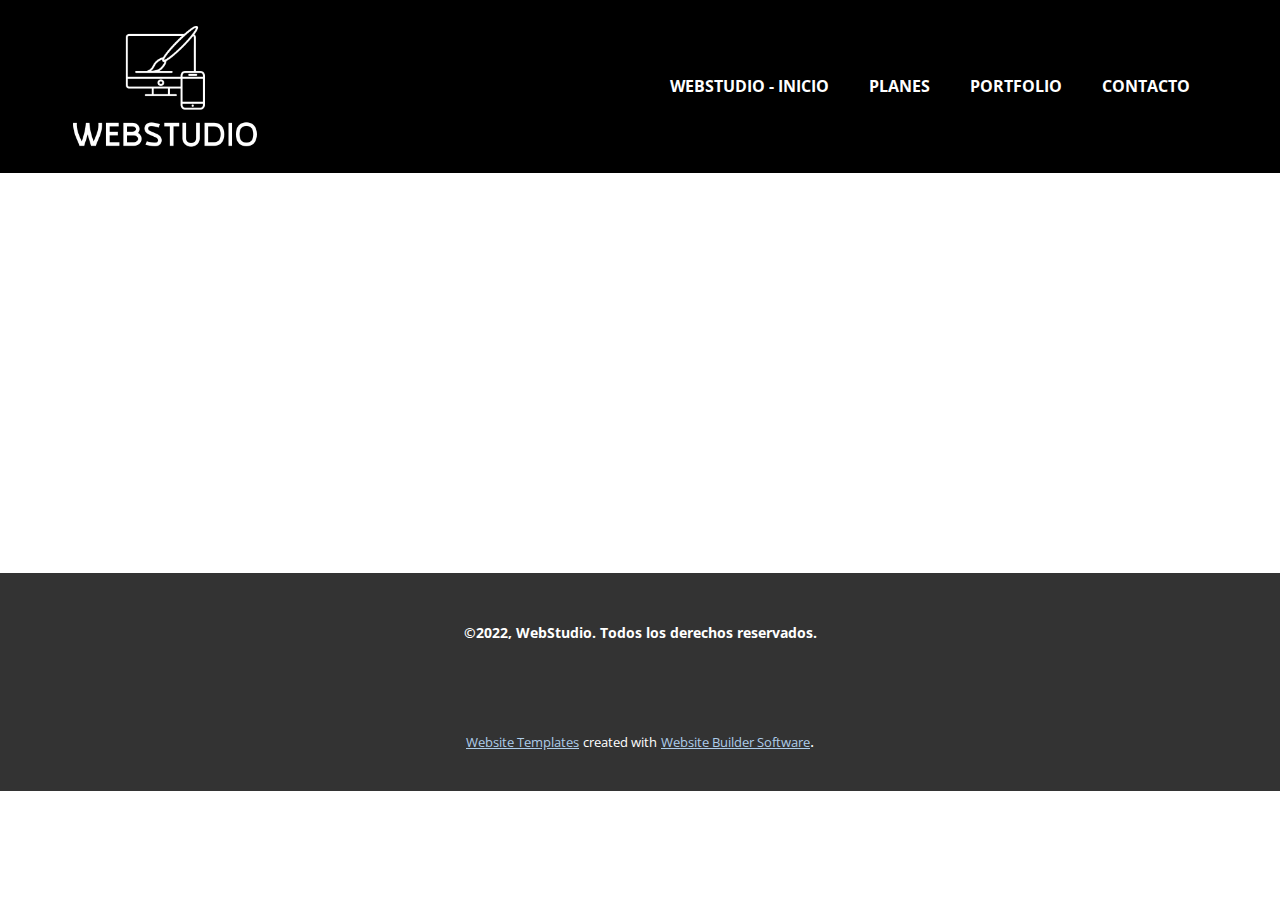
<file: Acerca-de.html>
<!DOCTYPE html>
<html style="font-size: 16px;" lang="es"><head>
    <meta name="viewport" content="width=device-width, initial-scale=1.0">
    <meta charset="utf-8">
    <meta name="keywords" content="">
    <meta name="description" content="">
    <title>Acerca de</title>
    <link rel="stylesheet" href="nicepage.css" media="screen">
<link rel="stylesheet" href="Acerca-de.css" media="screen">
    <script class="u-script" type="text/javascript" src="jquery.js" defer=""></script>
    <script class="u-script" type="text/javascript" src="nicepage.js" defer=""></script>
    <meta name="generator" content="Nicepage 5.2.0, nicepage.com">
    <link rel="icon" href="images/favicon1.png">
    <link id="u-theme-google-font" rel="stylesheet" href="https://fonts.googleapis.com/css?family=Montserrat:100,100i,200,200i,300,300i,400,400i,500,500i,600,600i,700,700i,800,800i,900,900i|Open+Sans:300,300i,400,400i,500,500i,600,600i,700,700i,800,800i">
    
    
    <script type="application/ld+json">{
		"@context": "http://schema.org",
		"@type": "Organization",
		"name": "WebStudio",
		"logo": "images/Proyectonuevo121.png"
}</script>
    <meta name="theme-color" content="#478ac9">
    <meta property="og:title" content="Acerca de">
    <meta property="og:description" content="">
    <meta property="og:type" content="website">
  </head>
  <body class="u-body u-xl-mode" data-lang="es"><header class="u-black u-clearfix u-header u-header" id="sec-663f"><div class="u-clearfix u-sheet u-sheet-1">
        <a href="https://nicepage.com" class="u-image u-logo u-image-1" data-image-width="300" data-image-height="205">
          <img src="images/Proyectonuevo121.png" class="u-logo-image u-logo-image-1">
        </a>
        <nav class="u-menu u-menu-one-level u-offcanvas u-menu-1" data-responsive-from="MD">
          <div class="menu-collapse" style="font-size: 1rem; letter-spacing: 0px; text-transform: uppercase; font-weight: 700;">
            <a class="u-button-style u-custom-left-right-menu-spacing u-custom-padding-bottom u-custom-text-active-color u-custom-top-bottom-menu-spacing u-nav-link u-text-active-palette-1-base u-text-hover-palette-2-base" href="#" data-lang-en="{&quot;content&quot;:&quot;<svg class=\&quot;u-svg-link\&quot; viewBox=\&quot;0 0 24 24\&quot;><use xmlns:xlink=\&quot;http://www.w3.org/1999/xlink\&quot; xlink:href=\&quot;#menu-hamburger\&quot;></use></svg><svg class=\&quot;u-svg-content\&quot; version=\&quot;1.1\&quot; id=\&quot;menu-hamburger\&quot; viewBox=\&quot;0 0 16 16\&quot; x=\&quot;0px\&quot; y=\&quot;0px\&quot; xmlns:xlink=\&quot;http://www.w3.org/1999/xlink\&quot; xmlns=\&quot;http://www.w3.org/2000/svg\&quot;>    <g>        <rect y=\&quot;1\&quot; width=\&quot;16\&quot; height=\&quot;2\&quot;></rect>        <rect y=\&quot;7\&quot; width=\&quot;16\&quot; height=\&quot;2\&quot;></rect>        <rect y=\&quot;13\&quot; width=\&quot;16\&quot; height=\&quot;2\&quot;></rect>    </g></svg>&quot;,&quot;href&quot;:&quot;#&quot;}">
              <svg class="u-svg-link" viewBox="0 0 24 24"><use xmlns:xlink="http://www.w3.org/1999/xlink" xlink:href="#menu-hamburger"></use></svg>
              <svg class="u-svg-content" version="1.1" id="menu-hamburger" viewBox="0 0 16 16" x="0px" y="0px" xmlns:xlink="http://www.w3.org/1999/xlink" xmlns="http://www.w3.org/2000/svg"><g><rect y="1" width="16" height="2"></rect><rect y="7" width="16" height="2"></rect><rect y="13" width="16" height="2"></rect>
</g></svg>
            </a>
          </div>
          <div class="u-custom-menu u-nav-container">
            <ul class="u-nav u-unstyled u-nav-1"><li class="u-nav-item"><a class="u-button-style u-nav-link u-text-active-palette-2-base u-text-hover-palette-2-base" href="WebStudio---Inicio.html" style="padding: 10px 20px;">WebStudio - Inicio</a>
</li><li class="u-nav-item"><a class="u-button-style u-nav-link u-text-active-palette-2-base u-text-hover-palette-2-base" href="WebStudio---Inicio.html#carousel_248c" style="padding: 10px 20px;">Planes</a>
</li><li class="u-nav-item"><a class="u-button-style u-nav-link u-text-active-palette-2-base u-text-hover-palette-2-base" href="WebStudio---Inicio.html#carousel_d7a3" style="padding: 10px 20px;">Portfolio</a>
</li><li class="u-nav-item"><a class="u-button-style u-nav-link u-text-active-palette-2-base u-text-hover-palette-2-base" href="WebStudio---Inicio.html#carousel_56e6" style="padding: 10px 20px;">Contacto</a>
</li></ul>
          </div>
          <div class="u-custom-menu u-nav-container-collapse">
            <div class="u-black u-container-style u-inner-container-layout u-opacity u-opacity-95 u-sidenav">
              <div class="u-inner-container-layout u-sidenav-overflow">
                <div class="u-menu-close"></div>
                <ul class="u-align-center u-nav u-popupmenu-items u-unstyled u-nav-2"><li class="u-nav-item"><a class="u-button-style u-nav-link" href="WebStudio---Inicio.html">WebStudio - Inicio</a>
</li><li class="u-nav-item"><a class="u-button-style u-nav-link" href="WebStudio---Inicio.html#carousel_248c">Planes</a>
</li><li class="u-nav-item"><a class="u-button-style u-nav-link" href="WebStudio---Inicio.html#carousel_d7a3">Portfolio</a>
</li><li class="u-nav-item"><a class="u-button-style u-nav-link" href="WebStudio---Inicio.html#carousel_56e6">Contacto</a>
</li></ul>
              </div>
            </div>
            <div class="u-black u-menu-overlay u-opacity u-opacity-70"></div>
          </div>
        </nav>
      </div></header>
    <section class="u-clearfix u-section-1" id="sec-6068">
      <div class="u-clearfix u-sheet u-sheet-1"></div>
    </section>
    
    
    <footer class="u-align-center u-clearfix u-footer u-grey-80 u-footer" id="sec-ac21"><div class="u-clearfix u-sheet u-sheet-1">
        <p class="u-small-text u-text u-text-variant u-text-1" data-lang-en="Sample text. Click to select the Text Element."><b>©2022, WebStudio. Todos los derechos reservados.</b>
        </p>
      </div></footer>
    <section class="u-backlink u-clearfix u-grey-80">
      <a class="u-link" href="https://nicepage.com/website-templates" target="_blank">
        <span>Website Templates</span>
      </a>
      <p class="u-text">
        <span>created with</span>
      </p>
      <a class="u-link" href="" target="_blank">
        <span>Website Builder Software</span>
      </a>. 
    </section>
  
</body></html>
</file>
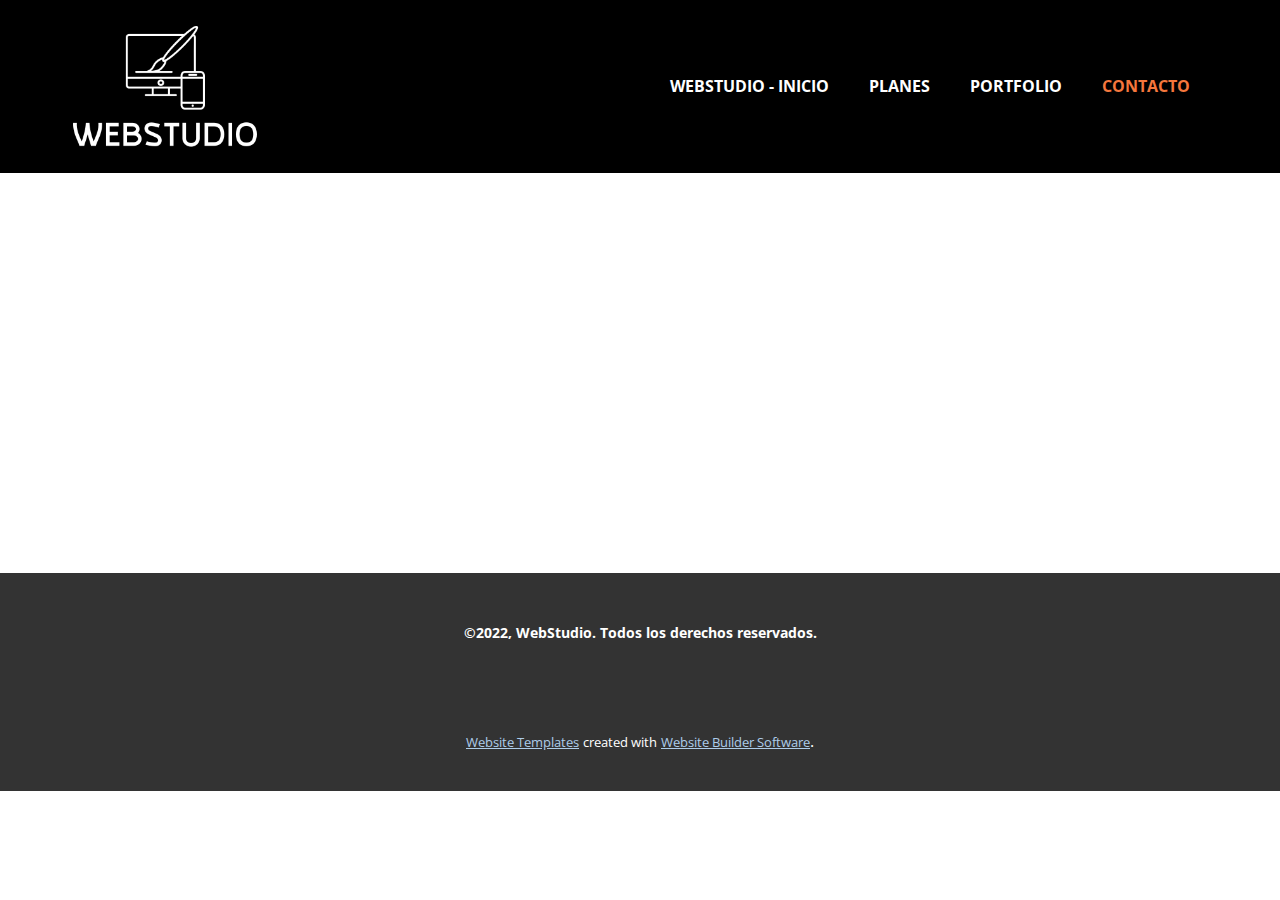
<file: Contacto.html>
<!DOCTYPE html>
<html style="font-size: 16px;" lang="es"><head>
    <meta name="viewport" content="width=device-width, initial-scale=1.0">
    <meta charset="utf-8">
    <meta name="keywords" content="">
    <meta name="description" content="">
    <title>Contacto</title>
    <link rel="stylesheet" href="nicepage.css" media="screen">
<link rel="stylesheet" href="Contacto.css" media="screen">
    <script class="u-script" type="text/javascript" src="jquery.js" defer=""></script>
    <script class="u-script" type="text/javascript" src="nicepage.js" defer=""></script>
    <meta name="generator" content="Nicepage 5.2.0, nicepage.com">
    <link rel="icon" href="images/favicon1.png">
    <link id="u-theme-google-font" rel="stylesheet" href="https://fonts.googleapis.com/css?family=Montserrat:100,100i,200,200i,300,300i,400,400i,500,500i,600,600i,700,700i,800,800i,900,900i|Open+Sans:300,300i,400,400i,500,500i,600,600i,700,700i,800,800i">
    
    
    <script type="application/ld+json">{
		"@context": "http://schema.org",
		"@type": "Organization",
		"name": "WebStudio",
		"logo": "images/Proyectonuevo121.png"
}</script>
    <meta name="theme-color" content="#478ac9">
    <meta property="og:title" content="Contacto">
    <meta property="og:description" content="">
    <meta property="og:type" content="website">
  </head>
  <body class="u-body u-xl-mode" data-lang="es"><header class="u-black u-clearfix u-header u-header" id="sec-663f"><div class="u-clearfix u-sheet u-sheet-1">
        <a href="https://nicepage.com" class="u-image u-logo u-image-1" data-image-width="300" data-image-height="205">
          <img src="images/Proyectonuevo121.png" class="u-logo-image u-logo-image-1">
        </a>
        <nav class="u-menu u-menu-one-level u-offcanvas u-menu-1" data-responsive-from="MD">
          <div class="menu-collapse" style="font-size: 1rem; letter-spacing: 0px; text-transform: uppercase; font-weight: 700;">
            <a class="u-button-style u-custom-left-right-menu-spacing u-custom-padding-bottom u-custom-text-active-color u-custom-top-bottom-menu-spacing u-nav-link u-text-active-palette-1-base u-text-hover-palette-2-base" href="#" data-lang-en="{&quot;content&quot;:&quot;<svg class=\&quot;u-svg-link\&quot; viewBox=\&quot;0 0 24 24\&quot;><use xmlns:xlink=\&quot;http://www.w3.org/1999/xlink\&quot; xlink:href=\&quot;#menu-hamburger\&quot;></use></svg><svg class=\&quot;u-svg-content\&quot; version=\&quot;1.1\&quot; id=\&quot;menu-hamburger\&quot; viewBox=\&quot;0 0 16 16\&quot; x=\&quot;0px\&quot; y=\&quot;0px\&quot; xmlns:xlink=\&quot;http://www.w3.org/1999/xlink\&quot; xmlns=\&quot;http://www.w3.org/2000/svg\&quot;>    <g>        <rect y=\&quot;1\&quot; width=\&quot;16\&quot; height=\&quot;2\&quot;></rect>        <rect y=\&quot;7\&quot; width=\&quot;16\&quot; height=\&quot;2\&quot;></rect>        <rect y=\&quot;13\&quot; width=\&quot;16\&quot; height=\&quot;2\&quot;></rect>    </g></svg>&quot;,&quot;href&quot;:&quot;#&quot;}">
              <svg class="u-svg-link" viewBox="0 0 24 24"><use xmlns:xlink="http://www.w3.org/1999/xlink" xlink:href="#menu-hamburger"></use></svg>
              <svg class="u-svg-content" version="1.1" id="menu-hamburger" viewBox="0 0 16 16" x="0px" y="0px" xmlns:xlink="http://www.w3.org/1999/xlink" xmlns="http://www.w3.org/2000/svg"><g><rect y="1" width="16" height="2"></rect><rect y="7" width="16" height="2"></rect><rect y="13" width="16" height="2"></rect>
</g></svg>
            </a>
          </div>
          <div class="u-custom-menu u-nav-container">
            <ul class="u-nav u-unstyled u-nav-1"><li class="u-nav-item"><a class="u-button-style u-nav-link u-text-active-palette-2-base u-text-hover-palette-2-base" href="WebStudio---Inicio.html" style="padding: 10px 20px;">WebStudio - Inicio</a>
</li><li class="u-nav-item"><a class="u-button-style u-nav-link u-text-active-palette-2-base u-text-hover-palette-2-base" href="WebStudio---Inicio.html#carousel_248c" style="padding: 10px 20px;">Planes</a>
</li><li class="u-nav-item"><a class="u-button-style u-nav-link u-text-active-palette-2-base u-text-hover-palette-2-base" href="WebStudio---Inicio.html#carousel_d7a3" style="padding: 10px 20px;">Portfolio</a>
</li><li class="u-nav-item"><a class="u-button-style u-nav-link u-text-active-palette-2-base u-text-hover-palette-2-base" href="WebStudio---Inicio.html#carousel_56e6" style="padding: 10px 20px;">Contacto</a>
</li></ul>
          </div>
          <div class="u-custom-menu u-nav-container-collapse">
            <div class="u-black u-container-style u-inner-container-layout u-opacity u-opacity-95 u-sidenav">
              <div class="u-inner-container-layout u-sidenav-overflow">
                <div class="u-menu-close"></div>
                <ul class="u-align-center u-nav u-popupmenu-items u-unstyled u-nav-2"><li class="u-nav-item"><a class="u-button-style u-nav-link" href="WebStudio---Inicio.html">WebStudio - Inicio</a>
</li><li class="u-nav-item"><a class="u-button-style u-nav-link" href="WebStudio---Inicio.html#carousel_248c">Planes</a>
</li><li class="u-nav-item"><a class="u-button-style u-nav-link" href="WebStudio---Inicio.html#carousel_d7a3">Portfolio</a>
</li><li class="u-nav-item"><a class="u-button-style u-nav-link" href="WebStudio---Inicio.html#carousel_56e6">Contacto</a>
</li></ul>
              </div>
            </div>
            <div class="u-black u-menu-overlay u-opacity u-opacity-70"></div>
          </div>
        </nav>
      </div></header>
    <section class="u-clearfix u-section-1" id="sec-b99f">
      <div class="u-clearfix u-sheet u-sheet-1"></div>
    </section>
    
    
    <footer class="u-align-center u-clearfix u-footer u-grey-80 u-footer" id="sec-ac21"><div class="u-clearfix u-sheet u-sheet-1">
        <p class="u-small-text u-text u-text-variant u-text-1" data-lang-en="Sample text. Click to select the Text Element."><b>©2022, WebStudio. Todos los derechos reservados.</b>
        </p>
      </div></footer>
    <section class="u-backlink u-clearfix u-grey-80">
      <a class="u-link" href="https://nicepage.com/website-templates" target="_blank">
        <span>Website Templates</span>
      </a>
      <p class="u-text">
        <span>created with</span>
      </p>
      <a class="u-link" href="" target="_blank">
        <span>Website Builder Software</span>
      </a>. 
    </section>
  
</body></html>
</file>
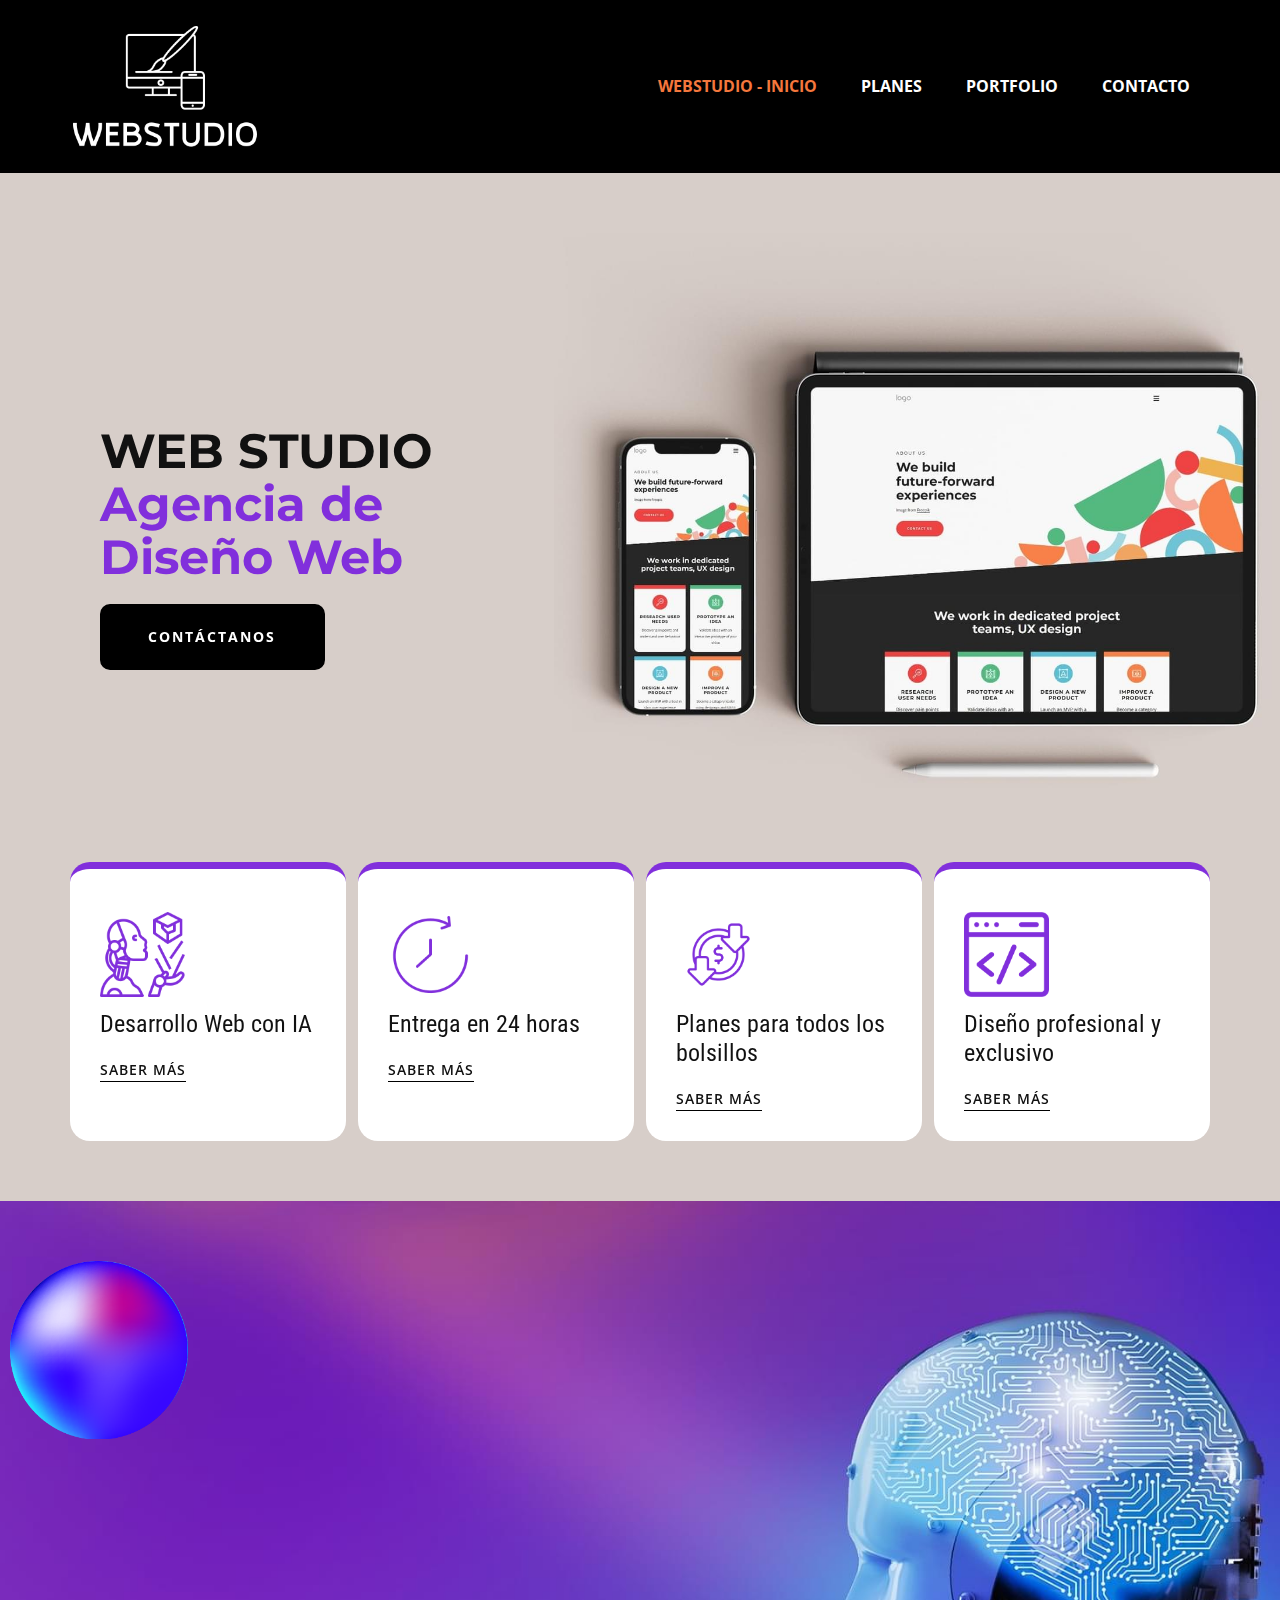
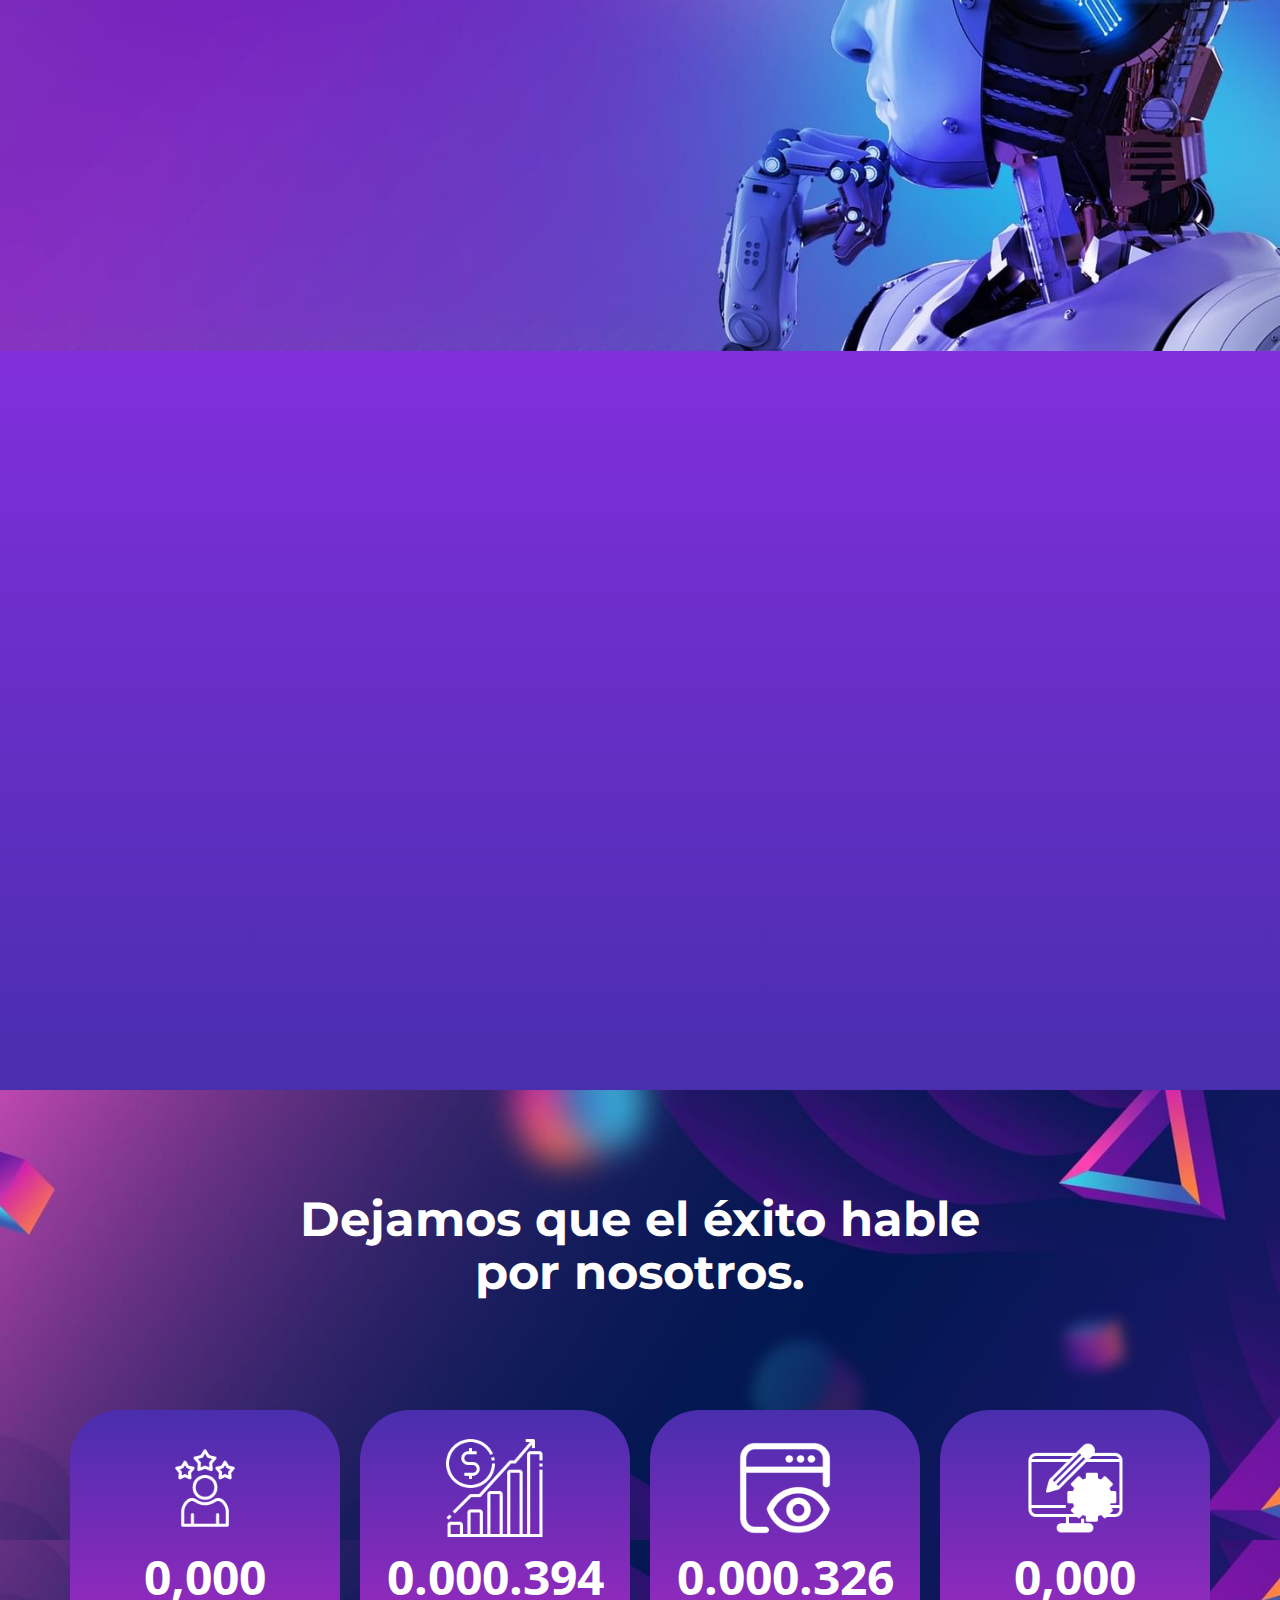
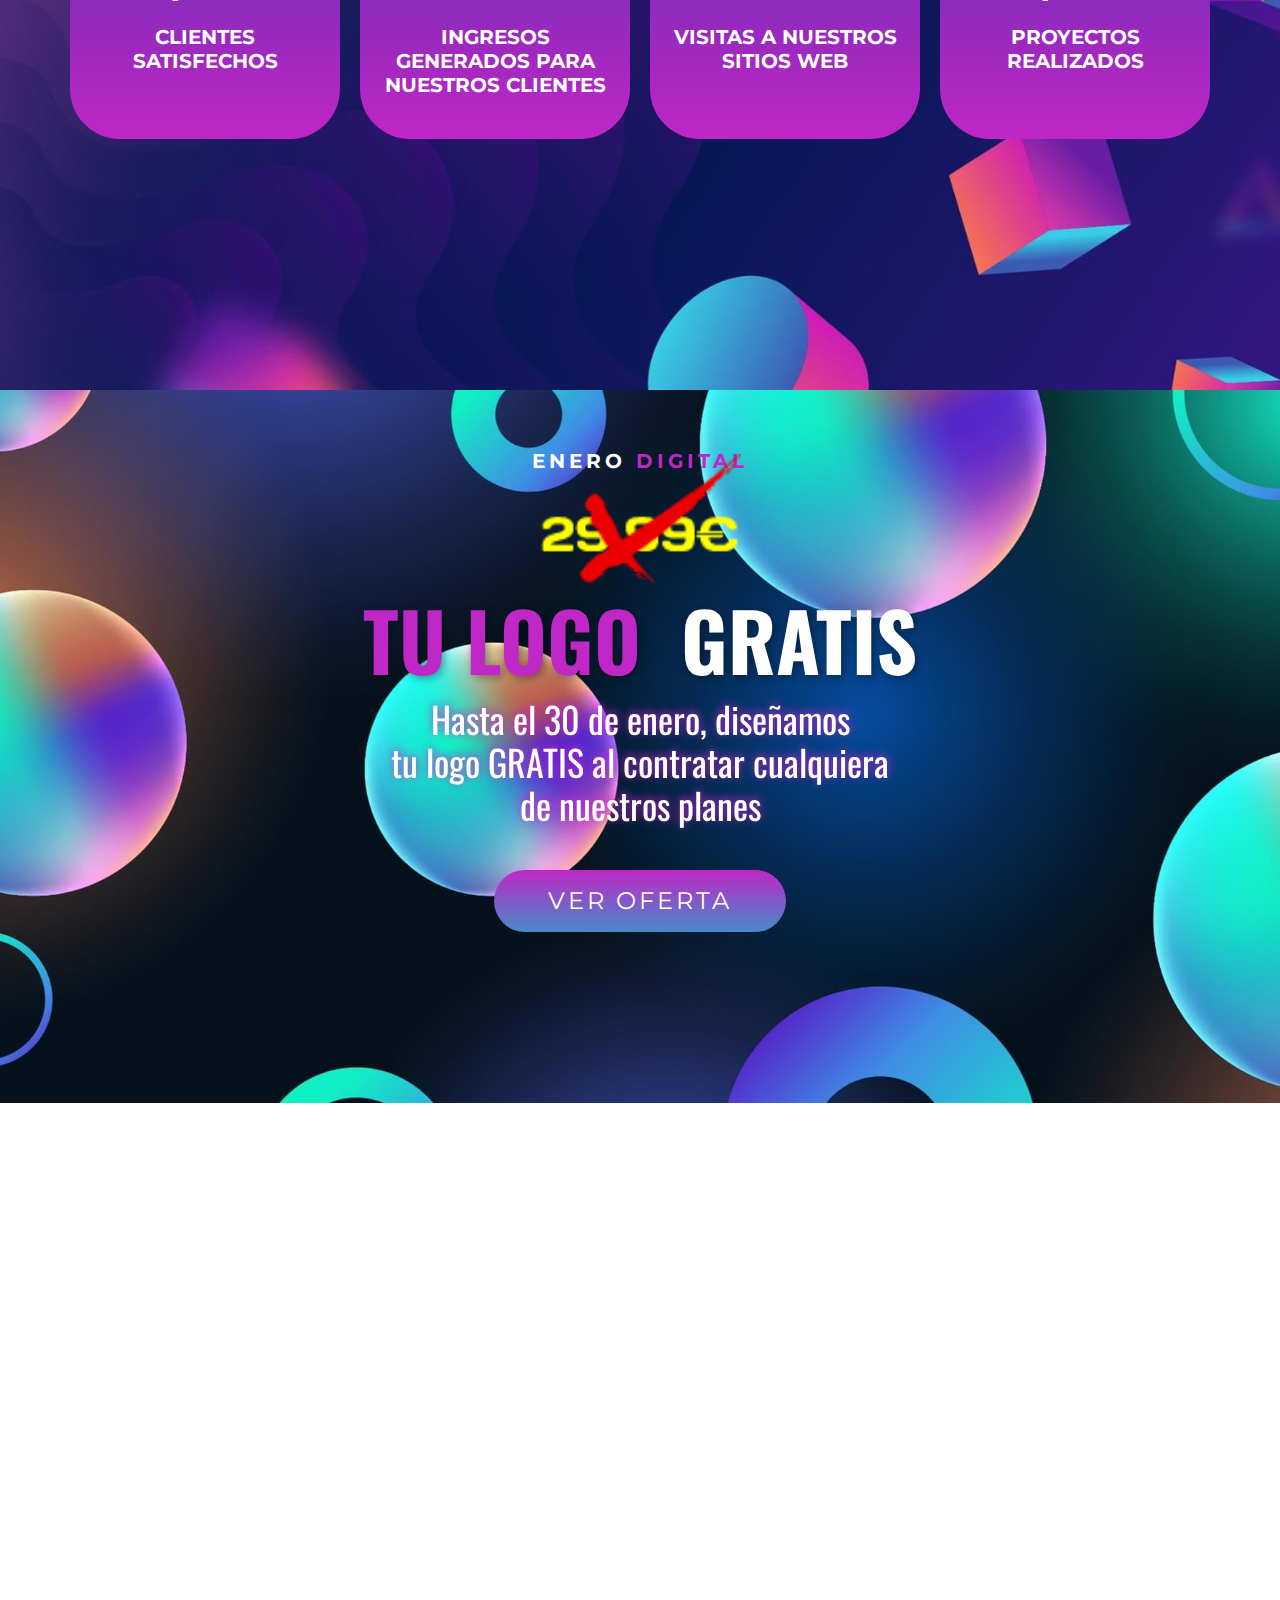
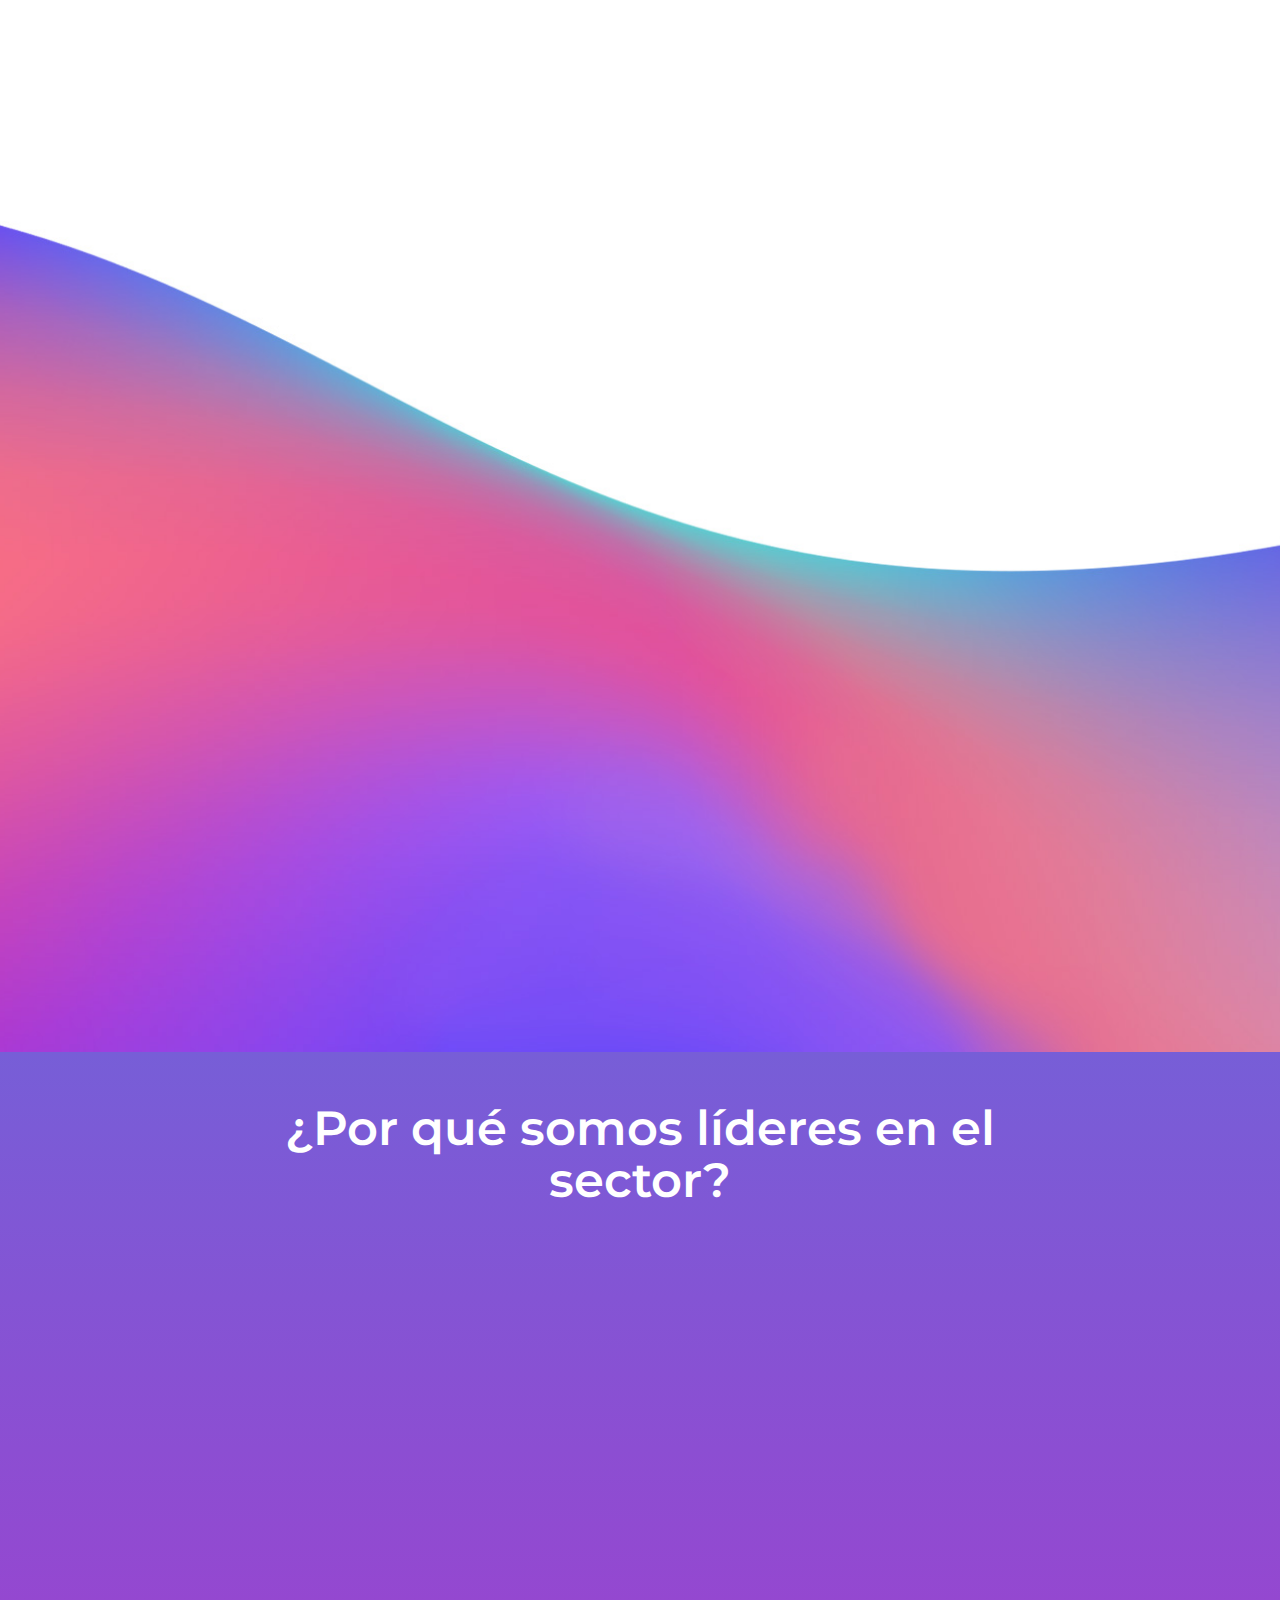
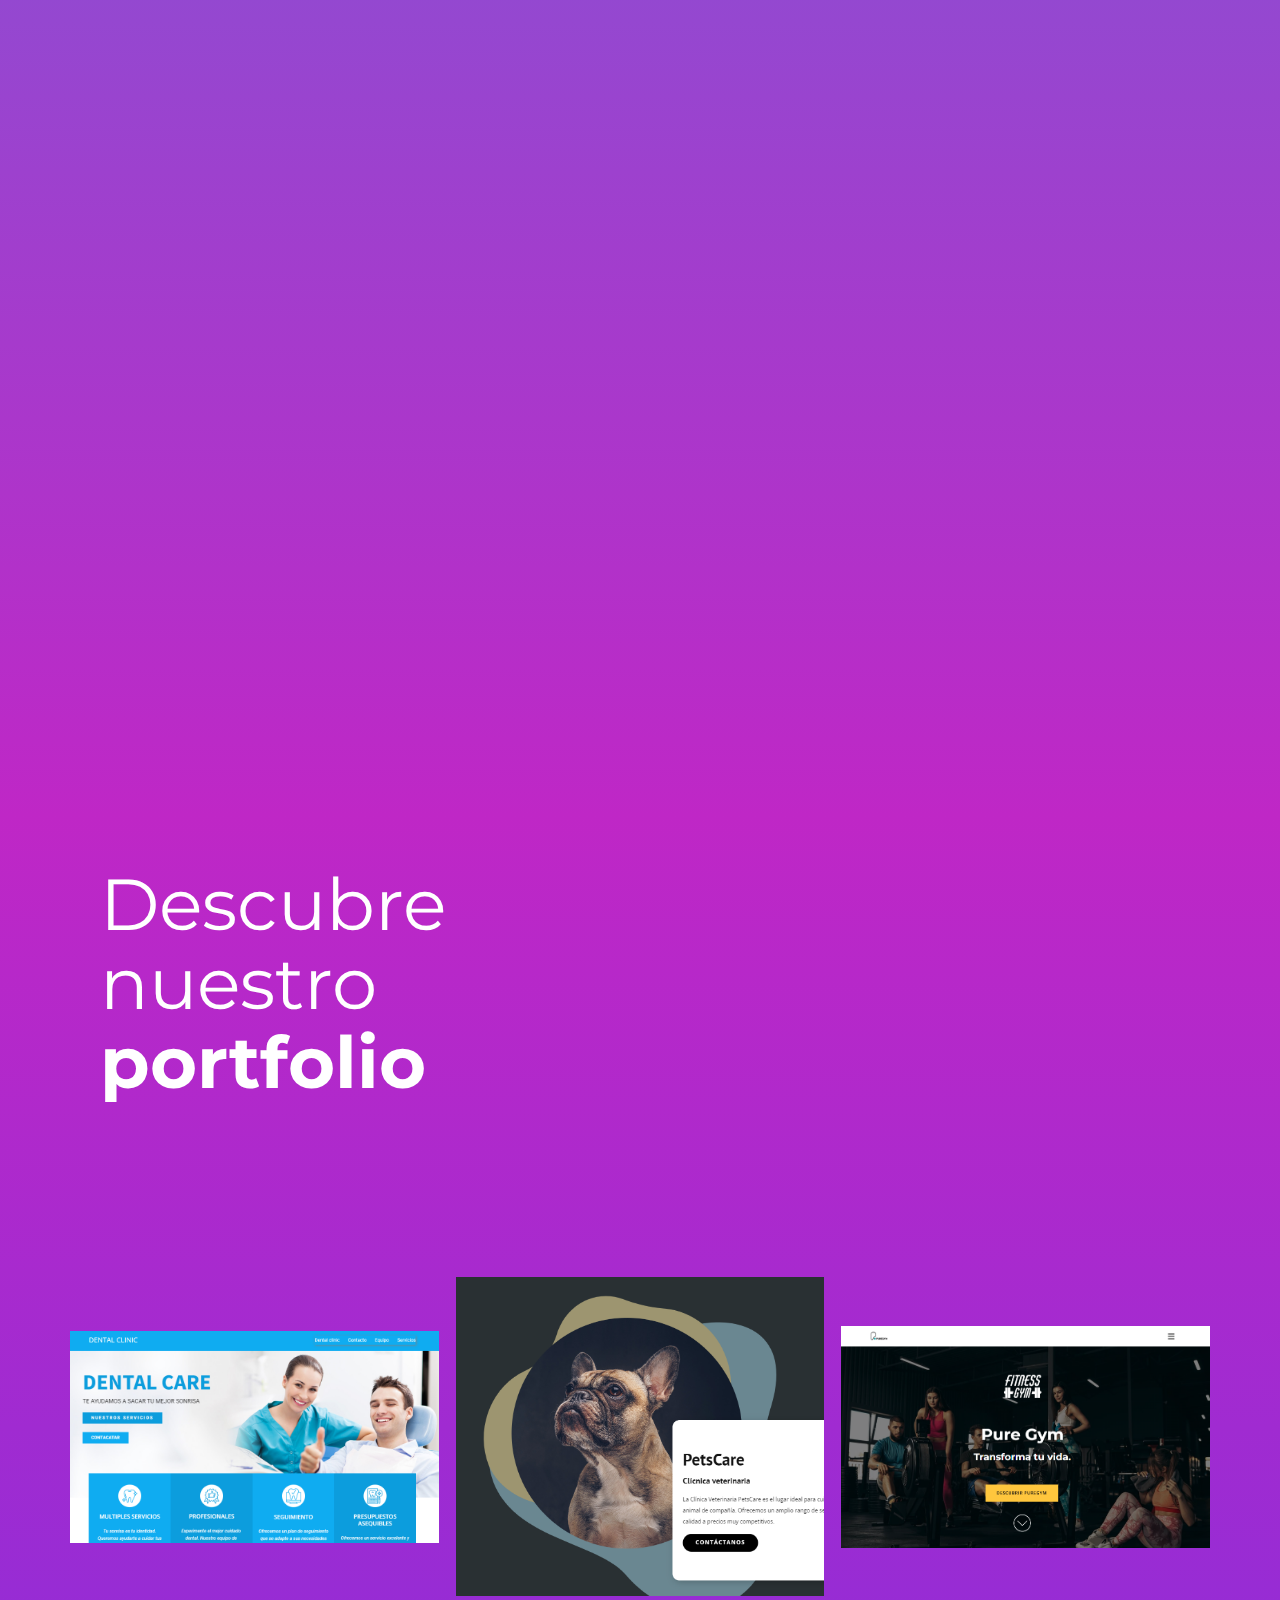
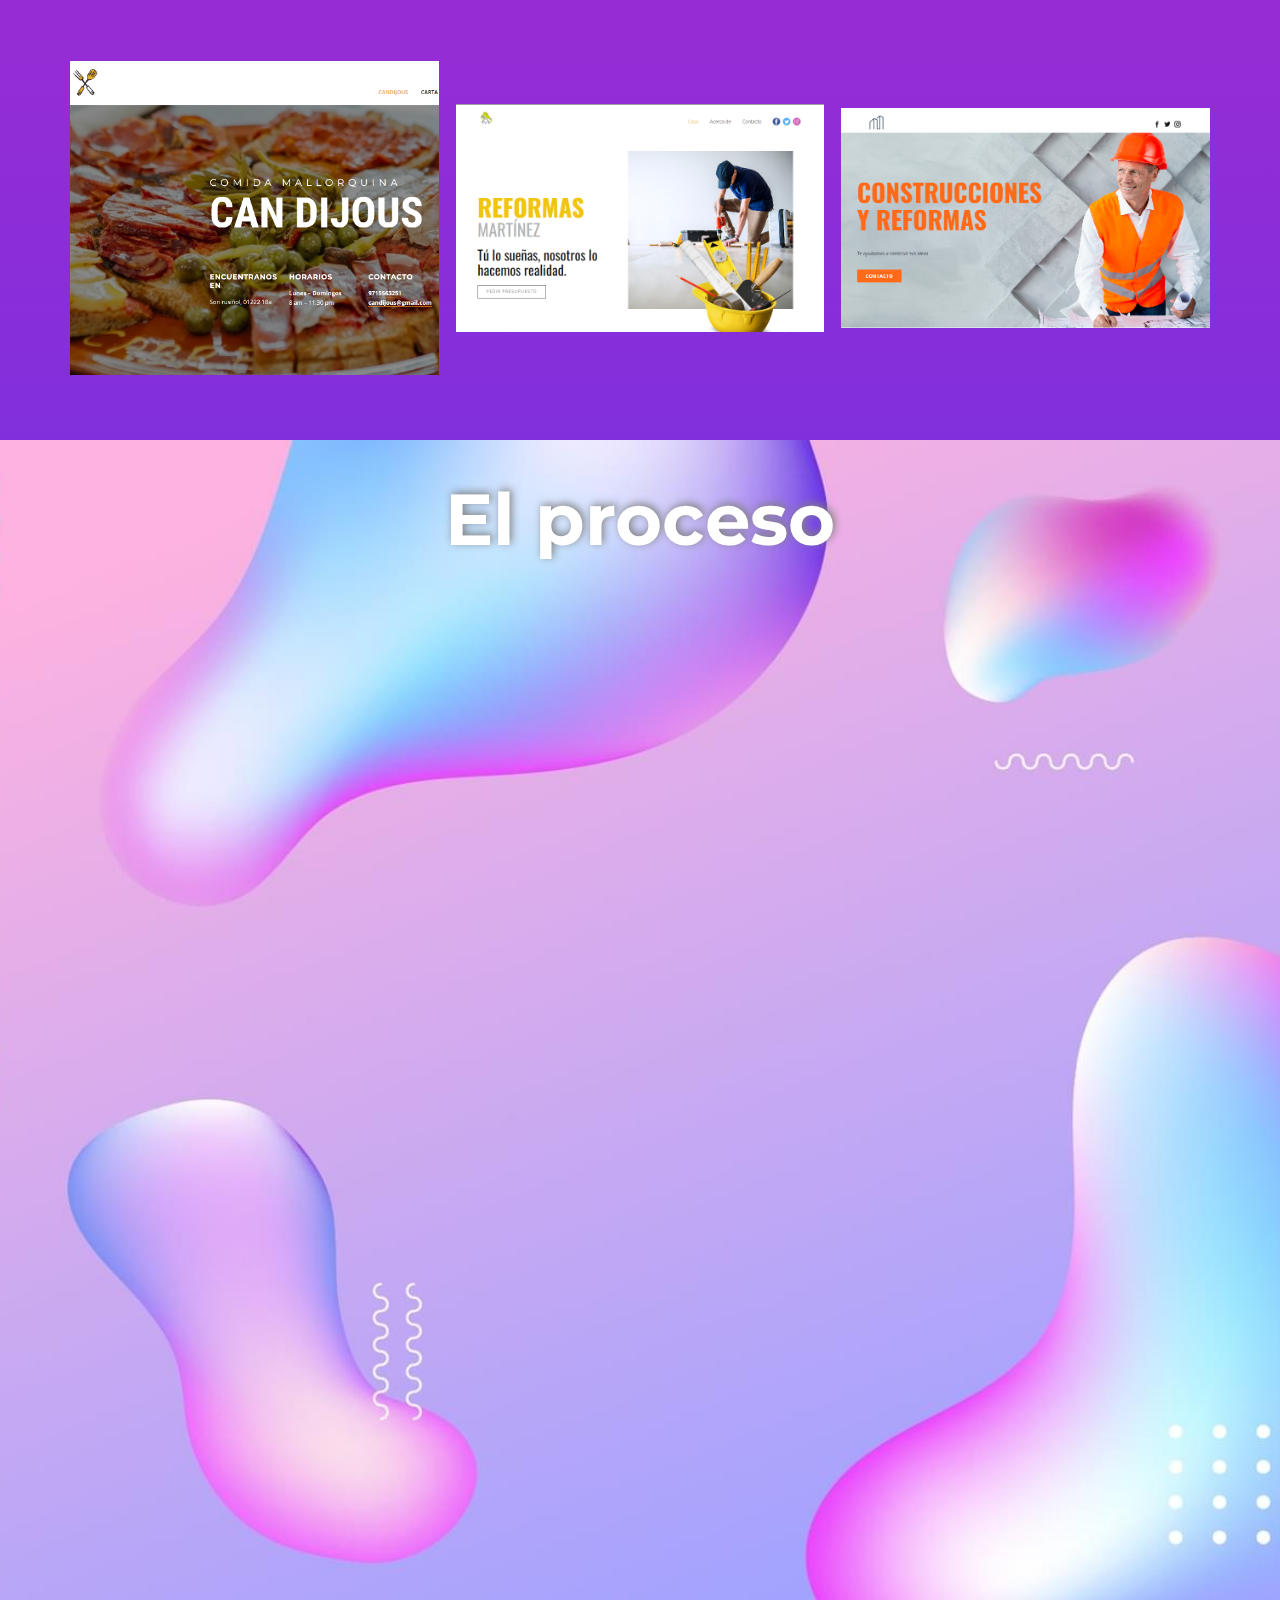
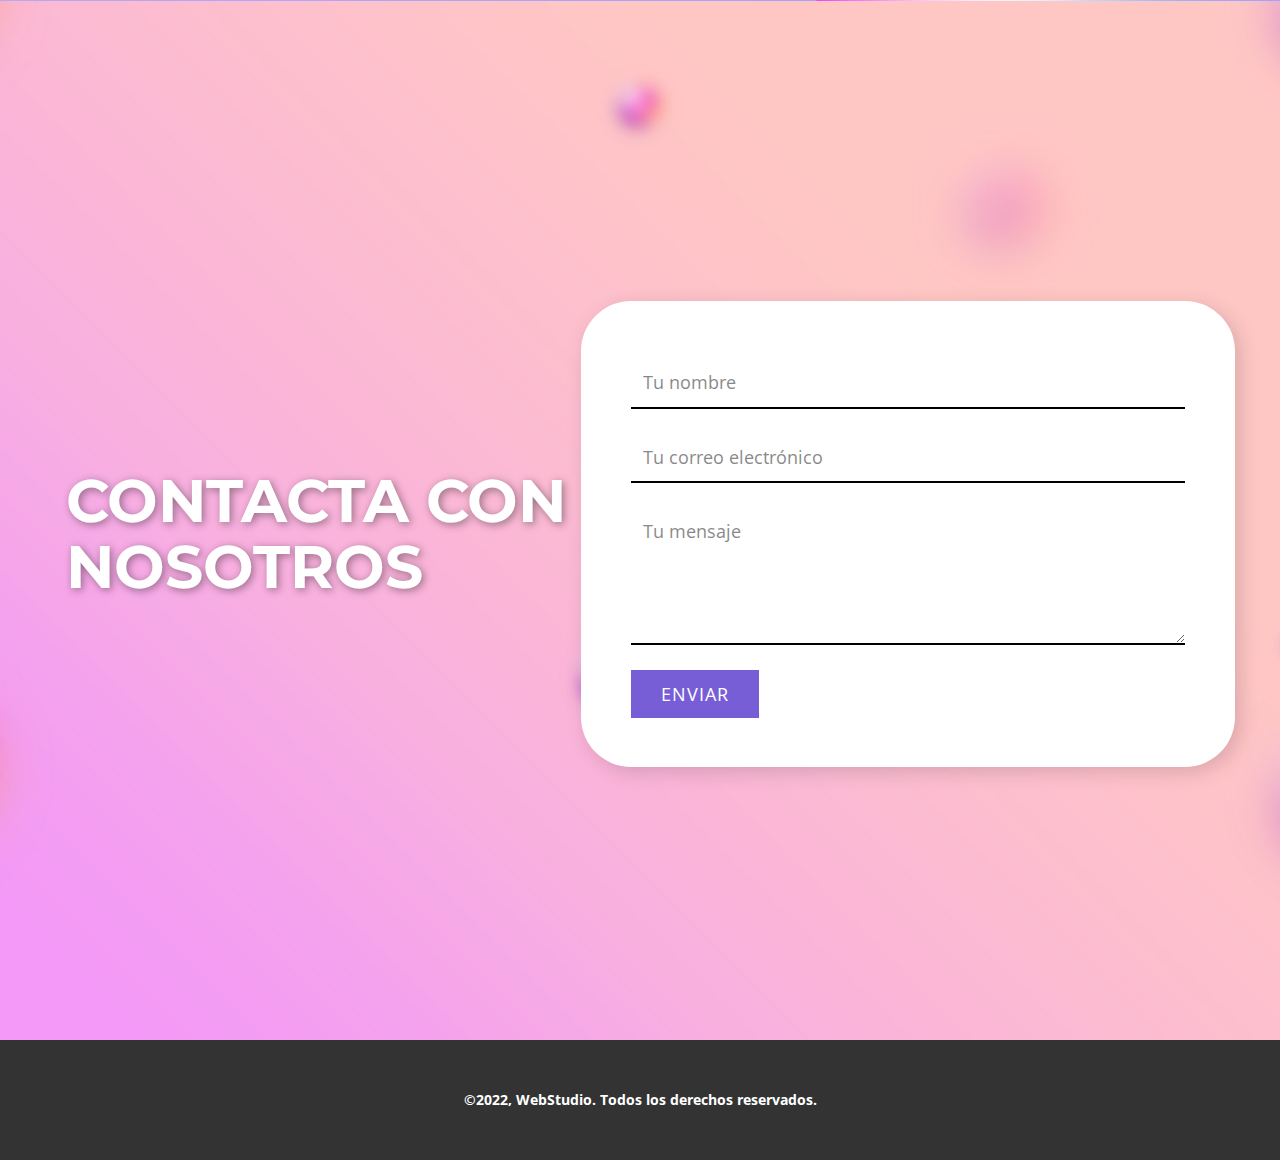
<file: WebStudio---Inicio.html>
<!DOCTYPE html>
<html style="font-size: 16px;" lang="es">

<head>
  <meta name="viewport" content="width=device-width, initial-scale=1.0">
  <meta charset="utf-8">
  <meta name="keywords"
    content="​Award Winning​ Design Agency, ​Our way, ​Partner with Codal
&amp;amp; strategize for the future, Meet The Team, ​We create and improve web &amp;amp; mobile products, Testimonials, About Us, Be the first to know, Contact Us">
  <meta name="description" content="">
  <title>WebStudio - Inicio</title>
  <link rel="stylesheet" href="nicepage.css" media="screen">
  <link rel="stylesheet" href="WebStudio---Inicio.css" media="screen">
  <script class="u-script" type="text/javascript" src="jquery.js" defer=""></script>
  <script class="u-script" type="text/javascript" src="nicepage.js" defer=""></script>
  <meta name="generator" content="Nicepage 5.2.0, nicepage.com">
  <meta name="referrer" content="origin">
  <link rel="icon" href="images/favicon1.png">
  <link id="u-theme-google-font" rel="stylesheet"
    href="https://fonts.googleapis.com/css?family=Montserrat:100,100i,200,200i,300,300i,400,400i,500,500i,600,600i,700,700i,800,800i,900,900i|Open+Sans:300,300i,400,400i,500,500i,600,600i,700,700i,800,800i">
  <link id="u-page-google-font" rel="stylesheet"
    href="https://fonts.googleapis.com/css?family=Roboto+Condensed:300,300i,400,400i,700,700i|Montserrat:100,100i,200,200i,300,300i,400,400i,500,500i,600,600i,700,700i,800,800i,900,900i|Oswald:200,300,400,500,600,700|Lato:100,100i,300,300i,400,400i,700,700i,900,900i">











  <script type="application/ld+json">{
		"@context": "http://schema.org",
		"@type": "Organization",
		"name": "WebStudio",
		"logo": "images/Proyectonuevo121.png"
}</script>
  <meta name="theme-color" content="#478ac9">
  <meta property="og:title" content="WebStudio - Inicio">
  <meta property="og:description" content="">
  <meta property="og:type" content="website">
</head>

<body class="u-body u-xl-mode" data-lang="es">
  <header class="u-black u-clearfix u-header u-header" id="sec-663f">
    <div class="u-clearfix u-sheet u-sheet-1">
      <a href="https://nicepage.com" class="u-image u-logo u-image-1" data-image-width="300" data-image-height="205">
        <img src="images/Proyectonuevo121.png" class="u-logo-image u-logo-image-1">
      </a>
      <nav class="u-menu u-menu-one-level u-offcanvas u-menu-1" data-responsive-from="MD">
        <div class="menu-collapse"
          style="font-size: 1rem; letter-spacing: 0px; text-transform: uppercase; font-weight: 700;">
          <a class="u-button-style u-custom-left-right-menu-spacing u-custom-padding-bottom u-custom-text-active-color u-custom-top-bottom-menu-spacing u-nav-link u-text-active-palette-1-base u-text-hover-palette-2-base"
            href="#"
            data-lang-en="{&quot;content&quot;:&quot;<svg class=\&quot;u-svg-link\&quot; viewBox=\&quot;0 0 24 24\&quot;><use xmlns:xlink=\&quot;http://www.w3.org/1999/xlink\&quot; xlink:href=\&quot;#menu-hamburger\&quot;></use></svg><svg class=\&quot;u-svg-content\&quot; version=\&quot;1.1\&quot; id=\&quot;menu-hamburger\&quot; viewBox=\&quot;0 0 16 16\&quot; x=\&quot;0px\&quot; y=\&quot;0px\&quot; xmlns:xlink=\&quot;http://www.w3.org/1999/xlink\&quot; xmlns=\&quot;http://www.w3.org/2000/svg\&quot;>    <g>        <rect y=\&quot;1\&quot; width=\&quot;16\&quot; height=\&quot;2\&quot;></rect>        <rect y=\&quot;7\&quot; width=\&quot;16\&quot; height=\&quot;2\&quot;></rect>        <rect y=\&quot;13\&quot; width=\&quot;16\&quot; height=\&quot;2\&quot;></rect>    </g></svg>&quot;,&quot;href&quot;:&quot;#&quot;}">
            <svg class="u-svg-link" viewBox="0 0 24 24">
              <use xmlns:xlink="http://www.w3.org/1999/xlink" xlink:href="#menu-hamburger"></use>
            </svg>
            <svg class="u-svg-content" version="1.1" id="menu-hamburger" viewBox="0 0 16 16" x="0px" y="0px"
              xmlns:xlink="http://www.w3.org/1999/xlink" xmlns="http://www.w3.org/2000/svg">
              <g>
                <rect y="1" width="16" height="2"></rect>
                <rect y="7" width="16" height="2"></rect>
                <rect y="13" width="16" height="2"></rect>
              </g>
            </svg>
          </a>
        </div>
        <div class="u-custom-menu u-nav-container">
          <ul class="u-nav u-unstyled u-nav-1">
            <li class="u-nav-item"><a
                class="u-button-style u-nav-link u-text-active-palette-2-base u-text-hover-palette-2-base"
                href="WebStudio---Inicio.html" style="padding: 10px 20px;">WebStudio - Inicio</a>
            </li>
            <li class="u-nav-item"><a
                class="u-button-style u-nav-link u-text-active-palette-2-base u-text-hover-palette-2-base"
                href="WebStudio---Inicio.html#carousel_248c" style="padding: 10px 20px;">Planes</a>
            </li>
            <li class="u-nav-item"><a
                class="u-button-style u-nav-link u-text-active-palette-2-base u-text-hover-palette-2-base"
                href="WebStudio---Inicio.html#carousel_d7a3" style="padding: 10px 20px;">Portfolio</a>
            </li>
            <li class="u-nav-item"><a
                class="u-button-style u-nav-link u-text-active-palette-2-base u-text-hover-palette-2-base"
                href="WebStudio---Inicio.html#carousel_56e6" style="padding: 10px 20px;">Contacto</a>
            </li>
          </ul>
        </div>
        <div class="u-custom-menu u-nav-container-collapse">
          <div class="u-black u-container-style u-inner-container-layout u-opacity u-opacity-95 u-sidenav">
            <div class="u-inner-container-layout u-sidenav-overflow">
              <div class="u-menu-close"></div>
              <ul class="u-align-center u-nav u-popupmenu-items u-unstyled u-nav-2">
                <li class="u-nav-item"><a class="u-button-style u-nav-link" href="WebStudio---Inicio.html">WebStudio -
                    Inicio</a>
                </li>
                <li class="u-nav-item"><a class="u-button-style u-nav-link"
                    href="WebStudio---Inicio.html#carousel_248c">Planes</a>
                </li>
                <li class="u-nav-item"><a class="u-button-style u-nav-link"
                    href="WebStudio---Inicio.html#carousel_d7a3">Portfolio</a>
                </li>
                <li class="u-nav-item"><a class="u-button-style u-nav-link"
                    href="WebStudio---Inicio.html#carousel_56e6">Contacto</a>
                </li>
              </ul>
            </div>
          </div>
          <div class="u-black u-menu-overlay u-opacity u-opacity-70"></div>
        </div>
      </nav>
    </div>
  </header>
  <section class="u-align-center u-clearfix u-image u-valign-middle u-section-1" id="carousel_3ef8"
    data-image-width="1980" data-image-height="1320">
    <div class="u-clearfix u-layout-wrap u-layout-wrap-1">
      <div class="u-layout">
        <div class="u-layout-row">
          <div
            class="u-align-left u-container-style u-layout-cell u-size-23-lg u-size-23-md u-size-23-sm u-size-23-xs u-size-24-xl u-layout-cell-1"
            data-animation-name="customAnimationIn" data-animation-duration="1500" data-animation-delay="0">
            <div class="u-container-layout u-valign-middle u-container-layout-1">
              <h1 class="u-text u-text-1" data-animation-name="customAnimationIn" data-animation-duration="1000">
                <b></b>WEB STUDIO​&nbsp;<span class="u-text-palette-2-base">
                  <br>
                  <span class="u-text-custom-color-1">Agencia de Diseño Web</span>
                </span>
              </h1>
              <a href="WebStudio---Inicio.html#carousel_56e6"
                class="u-active-custom-color-2 u-align-center u-black u-border-2 u-border-active-custom-color-1 u-border-black u-border-hover-custom-color-1 u-btn u-btn-round u-button-style u-hover-custom-color-1 u-radius-10 u-text-active-white u-text-hover-white u-btn-1"
                data-animation-name="customAnimationIn" data-animation-duration="1500" data-animation-delay="500"
                data-lang-en="{&quot;content&quot;:&quot;contact Us&quot;,&quot;href&quot;:&quot;https://nicepage.com/k/hacker-website-templates&quot;}">contáctanos</a>
            </div>
          </div>
          <div
            class="u-align-left u-container-style u-image u-image-default u-layout-cell u-size-36-xl u-size-37-lg u-size-37-md u-size-37-sm u-size-37-xs u-image-1"
            data-image-width="1351" data-image-height="1080" data-animation-name="customAnimationIn"
            data-animation-duration="1500" data-animation-delay="250">
            <div class="u-container-layout u-container-layout-2"></div>
          </div>
        </div>
      </div>
    </div>
    <div class="u-list u-list-1">
      <div class="u-repeater u-repeater-1">
        <div
          class="u-align-left u-border-7 u-border-custom-color-1 u-border-no-bottom u-border-no-left u-border-no-right u-container-style u-list-item u-radius-20 u-repeater-item u-shape-round u-white u-list-item-1"
          data-animation-name="customAnimationIn" data-animation-duration="1500" data-animation-delay="500">
          <div class="u-container-layout u-similar-container u-container-layout-3"><span
              class="u-file-icon u-icon u-text-custom-color-1 u-icon-1" data-animation-name="customAnimationIn"
              data-animation-duration="1500" data-animation-delay="750"><img src="images/2104334-eee20bf8.png"
                alt=""></span>
            <h4 class="u-custom-font u-font-roboto-condensed u-text u-text-2" data-lang-en="Cloud Solution">Desarrollo
              Web con IA</h4>
            <a href="WebStudio---Inicio.html#carousel_6a67"
              class="u-border-1 u-border-active-grey-70 u-border-black u-border-hover-grey-70 u-border-no-left u-border-no-right u-border-no-top u-btn u-button-style u-none u-text-active-palette-2-base u-text-body-color u-text-hover-palette-2-base u-btn-2"
              data-lang-en="{&quot;content&quot;:&quot;more&quot;,&quot;href&quot;:&quot;https://nicepage.site&quot;}">saber
              más</a>
          </div>
        </div>
        <div
          class="u-align-left u-border-7 u-border-custom-color-1 u-border-no-bottom u-border-no-left u-border-no-right u-container-style u-list-item u-radius-20 u-repeater-item u-shape-round u-video-cover u-white u-list-item-2"
          data-animation-name="customAnimationIn" data-animation-duration="1500" data-animation-delay="500">
          <div class="u-container-layout u-similar-container u-container-layout-4"><span
              class="u-file-icon u-icon u-text-custom-color-1 u-icon-2" data-animation-name="customAnimationIn"
              data-animation-duration="1500" data-animation-delay="750"><img src="images/8792455-4783795b.png"
                alt=""></span>
            <h4 class="u-custom-font u-font-roboto-condensed u-text u-text-3" data-lang-en="Speed Optimization">Entrega
              en 24 horas</h4>
            <a href="WebStudio---Inicio.html#carousel_6c7a"
              class="u-border-1 u-border-active-grey-70 u-border-black u-border-hover-grey-70 u-border-no-left u-border-no-right u-border-no-top u-btn u-button-style u-none u-text-active-palette-2-base u-text-body-color u-text-hover-palette-2-base u-btn-3"
              data-lang-en="{&quot;content&quot;:&quot;more&quot;,&quot;href&quot;:&quot;https://nicepage.site&quot;}">saber
              más</a>
          </div>
        </div>
        <div
          class="u-align-left u-border-7 u-border-custom-color-1 u-border-no-bottom u-border-no-left u-border-no-right u-container-style u-list-item u-radius-20 u-repeater-item u-shape-round u-video-cover u-white u-list-item-3"
          data-animation-name="customAnimationIn" data-animation-duration="1500" data-animation-delay="500">
          <div class="u-container-layout u-similar-container u-container-layout-5"><span
              class="u-file-icon u-icon u-text-custom-color-1 u-icon-3" data-animation-name="customAnimationIn"
              data-animation-duration="1500" data-animation-delay="750"><img src="images/4440531-d35e9706.png"
                alt=""></span>
            <h4 class="u-custom-font u-font-roboto-condensed u-text u-text-4" data-lang-en="Online Marketing">Planes
              para todos los bolsillos</h4>
            <a href="WebStudio---Inicio.html#carousel_248c"
              class="u-border-1 u-border-active-grey-70 u-border-black u-border-hover-grey-70 u-border-no-left u-border-no-right u-border-no-top u-btn u-button-style u-none u-text-active-palette-2-base u-text-body-color u-text-hover-palette-2-base u-btn-4"
              data-lang-en="{&quot;content&quot;:&quot;more&quot;,&quot;href&quot;:&quot;https://nicepage.com/c/tabs-website-templates&quot;}">saber
              más</a>
          </div>
        </div>
        <div
          class="u-align-left u-border-7 u-border-custom-color-1 u-border-no-bottom u-border-no-left u-border-no-right u-container-style u-list-item u-radius-20 u-repeater-item u-shape-round u-video-cover u-white u-list-item-4"
          data-animation-name="customAnimationIn" data-animation-duration="1500" data-animation-delay="500">
          <div class="u-container-layout u-similar-container u-container-layout-6"><span
              class="u-file-icon u-icon u-text-custom-color-1 u-icon-4" data-animation-name="customAnimationIn"
              data-animation-duration="1500" data-animation-delay="750"><img src="images/2282272-b13b8bb5.png"
                alt=""></span>
            <h4 class="u-custom-font u-font-roboto-condensed u-text u-text-5" data-lang-en="Website Design">Diseño
              profesional y exclusivo</h4>
            <a href="WebStudio---Inicio.html#carousel_6c7a"
              class="u-border-1 u-border-active-grey-70 u-border-black u-border-hover-grey-70 u-border-no-left u-border-no-right u-border-no-top u-btn u-button-style u-none u-text-active-palette-2-base u-text-body-color u-text-hover-palette-2-base u-btn-5"
              data-lang-en="{&quot;content&quot;:&quot;more&quot;,&quot;href&quot;:&quot;https://nicepage.com/static-site-generator&quot;}">saber
              más</a>
          </div>
        </div>
      </div>
    </div>
  </section>
  <section class="u-clearfix u-image u-section-2" id="carousel_6b14">
    <div class="u-clearfix u-sheet u-valign-top-xl u-sheet-1">
      <img src="images/circlegradient2.png" alt="" class="u-image u-image-default u-image-1">
      <h1 class="u-text u-text-body-alt-color u-title u-text-1" data-animation-name="customAnimationIn"
        data-animation-duration="1000" data-animation-direction="">El futuro <b>ya está aquí.</b>
        <br>
      </h1>
      <p class="u-large-text u-text u-text-body-alt-color u-text-variant u-text-2"
        data-animation-name="customAnimationIn" data-animation-duration="1000">WebStudio se apoya en la Inteligencia
        Artificial para crear sus páginas web de última generación.</p>
      <a href="WebStudio---Inicio.html#carousel_6a67" class="u-border-2 u-border-white u-btn u-button-style u-btn-1"
        data-animation-name="customAnimationIn" data-animation-duration="1000">SABER MÁS</a>
    </div>
  </section>
  <section class="u-clearfix u-gradient u-section-3" id="carousel_6a67">
    <div class="u-clearfix u-sheet u-valign-bottom-sm u-sheet-1">
      <div class="u-clearfix u-expanded-width u-layout-wrap u-layout-wrap-1">
        <div class="u-layout">
          <div class="u-layout-row">
            <div class="u-align-center u-container-style u-image u-layout-cell u-size-30 u-image-1"
              data-image-width="800" data-image-height="1047" data-animation-name="customAnimationIn"
              data-animation-duration="1000">
              <div class="u-container-layout u-valign-top u-container-layout-1"></div>
            </div>
            <div class="u-container-style u-layout-cell u-size-30 u-layout-cell-2">
              <div class="u-container-layout u-container-layout-2">
                <h2 class="u-custom-font u-font-montserrat u-text u-text-body-alt-color u-text-default u-text-1"
                  data-animation-name="customAnimationIn" data-animation-duration="1000"> INTELIGENCIA ARTIFICIAL PARA
                  POTENCIAR RESULTADOS</h2>
                <p class="u-text u-text-body-alt-color u-text-2" data-animation-name="customAnimationIn"
                  data-animation-duration="1000" data-animation-direction=""> ¿Cómo funciona? Nuestro algoritmo compara
                  los 10.000 sitios web más importantes en tu industria para determinar las estrategias de diseño y
                  contenido más efectivas. Esto nos permite crear un sitio web que no solo se vea profesional y
                  atractivo visualmente, sino que también comunica efectivamente el mensaje de tu marca y genera
                  conversiones.</p>
              </div>
            </div>
          </div>
        </div>
      </div>
    </div>
  </section>
  <section class="u-align-center u-clearfix u-image u-section-4" id="carousel_5bcd" data-image-width="1512"
    data-image-height="1080">
    <img class="u-expanded-width u-image u-image-1" src="images/3e8f9929-f4fb-4379-b504-61836d1f1929.jpg"
      data-image-width="1512" data-image-height="1080">
    <h2 class="u-text u-text-body-alt-color u-text-1"> Dejamos&nbsp;que&nbsp;el éxito hable por&nbsp;nosotros.</h2>
    <div class="u-list u-list-1">
      <div class="u-repeater u-repeater-1">
        <div
          class="u-align-center u-container-style u-gradient u-list-item u-opacity u-opacity-70 u-radius-50 u-repeater-item u-shape-round u-list-item-1">
          <div class="u-container-layout u-similar-container u-container-layout-1"><span
              class="u-file-icon u-icon u-text-white u-icon-1"><img src="images/8228400-b1e9e43a.png" alt=""></span>
            <h3 class="u-custom-font u-text u-text-body-alt-color u-text-font u-text-2" data-animation-name="counter"
              data-animation-event="scroll" data-animation-duration="3000">3,897</h3>
            <h5 class="u-text u-text-body-alt-color u-text-3">CLIENTES<br>SATISFECHOS
            </h5>
          </div>
        </div>
        <div
          class="u-align-center u-container-style u-gradient u-list-item u-opacity u-opacity-70 u-radius-50 u-repeater-item u-shape-round u-list-item-2">
          <div class="u-container-layout u-similar-container u-container-layout-2"><span
              class="u-file-icon u-icon u-text-white u-icon-2"><img src="images/3258511-8f14b185.png" alt=""></span>
            <h3 class="u-custom-font u-text u-text-body-alt-color u-text-font u-text-4" data-animation-name="counter"
              data-animation-event="scroll" data-animation-duration="3000">2.856.394</h3>
            <h5 class="u-text u-text-body-alt-color u-text-5">INGRESOS GENERADOS PARA<br>NUESTROS CLIENTES
            </h5>
          </div>
        </div>
        <div
          class="u-align-center u-container-style u-gradient u-list-item u-opacity u-opacity-70 u-radius-50 u-repeater-item u-shape-round u-list-item-3">
          <div class="u-container-layout u-similar-container u-container-layout-3"><span
              class="u-file-icon u-icon u-text-white u-icon-3"><img src="images/5656148-d25f7724.png" alt=""></span>
            <h3 class="u-custom-font u-text u-text-body-alt-color u-text-font u-text-6" data-animation-name="counter"
              data-animation-event="scroll" data-animation-duration="3000">9.879.326</h3>
            <h5 class="u-text u-text-body-alt-color u-text-7">VISITAS A NUESTROS SITIOS WEB</h5>
          </div>
        </div>
        <div
          class="u-align-center u-container-style u-gradient u-list-item u-opacity u-opacity-70 u-radius-50 u-repeater-item u-shape-round u-list-item-4">
          <div class="u-container-layout u-similar-container u-container-layout-4"><span
              class="u-file-icon u-icon u-text-white u-icon-4"><img src="images/4351754-6187b071.png" alt=""></span>
            <h3 class="u-custom-font u-text u-text-body-alt-color u-text-font u-text-8" data-animation-name="counter"
              data-animation-event="scroll" data-animation-duration="3000">4,689</h3>
            <h5 class="u-text u-text-body-alt-color u-text-9">PROYECTOS<br>REALIZADOS
            </h5>
          </div>
        </div>
      </div>
    </div>
  </section>
  <section class="u-clearfix u-image u-valign-middle u-section-5" id="carousel_b873" data-image-width="1980"
    data-image-height="1200">
    <div class="u-clearfix u-expanded-width u-layout-wrap u-layout-wrap-1">
      <div class="u-layout">
        <div class="u-layout-row">
          <div class="u-align-left u-container-style u-image u-layout-cell u-left-cell u-size-60 u-image-1"
            data-image-width="1782" data-image-height="1080">
            <div class="u-container-layout u-valign-bottom-xs u-container-layout-1">
              <h6 class="u-align-center u-custom-font u-font-montserrat u-text u-text-body-alt-color u-text-1">enero
                <span class="u-text-custom-color-4">digital</span>
              </h6>
              <img class="u-image u-image-contain u-image-default u-preserve-proportions u-image-2"
                src="images/Proyectonuevo14.png" alt="" data-image-width="100" data-image-height="80">
              <h2 class="infinite u-align-center u-custom-font u-font-oswald u-text u-text-body-alt-color u-text-2"
                data-animation-name="pulse" data-animation-duration="1000" data-animation-direction="">
                <span class="u-text-palette-1-base">
                  <font color="#bf27c6">TU LOGO</font>&nbsp;<span class="u-text-white"> GRATIS</span>
                </span>
              </h2>
              <h4 class="u-align-center u-custom-font u-font-oswald u-text u-text-body-alt-color u-text-3">Hasta el 30
                de enero, diseñamos<br>tu logo GRATIS al contratar cualquiera<br>de nuestros planes
              </h4>
              <a href="WebStudio---Inicio.html#carousel_248c"
                class="u-active-white u-align-center u-border-none u-btn u-btn-round u-button-style u-custom-font u-font-montserrat u-gradient u-hover-white u-none u-radius-50 u-text-active-white u-text-body-alt-color u-text-hover-palette-1-light-2 u-btn-1">ver
                oferta<br>
              </a>
            </div>
          </div>
        </div>
      </div>
    </div>
  </section>
  <section class="u-align-center u-clearfix u-image u-section-6" id="carousel_248c" data-image-width="1980"
    data-image-height="1536">
    <div class="u-align-left u-container-style u-group u-shape-rectangle u-group-1"
      data-animation-name="customAnimationIn" data-animation-duration="1500" data-animation-delay="750">
      <div class="u-container-layout u-valign-middle u-container-layout-1">
        <h2 class="u-text u-text-custom-color-1 u-text-1"> Nuestros planes</h2>
      </div>
    </div>
    <img class="u-image u-image-contain u-image-default u-image-1" alt="" data-image-width="589" data-image-height="704"
      src="images/uyuy.png" data-animation-name="customAnimationIn" data-animation-duration="1500">
    <img class="u-image u-image-contain u-image-default u-image-2" src="images/uy.png" alt="" data-image-width="601"
      data-image-height="601" data-animation-name="customAnimationIn" data-animation-duration="1500"
      data-animation-delay="500">
    <div class="u-clearfix u-gutter-100 u-layout-wrap u-layout-wrap-1">
      <div class="u-gutter-0 u-layout">
        <div class="u-layout-row">
          <div
            class="u-align-left u-container-style u-gradient u-layout-cell u-radius-31 u-shape-round u-size-30 u-layout-cell-1"
            data-animation-name="customAnimationIn" data-animation-duration="1000" data-animation-delay="0">
            <div class="u-container-layout u-container-layout-2">
              <div class="u-align-center u-container-style u-gradient u-group u-radius-31 u-shape-round u-group-2"
                data-animation-name="customAnimationIn" data-animation-duration="1000">
                <div class="u-container-layout u-container-layout-3">
                  <img class="u-image u-image-contain u-image-default u-preserve-proportions u-image-3"
                    src="images/3644000.png" alt="" data-image-width="128" data-image-height="128">
                  <h3 class="u-text u-text-body-alt-color u-text-2">BÁSICO</h3>
                  <h5 class="u-text u-text-body-alt-color u-text-3">ANTES: 129€&nbsp;<span
                      class="u-file-icon u-icon"><img src="images/8532369.png" alt=""></span>
                  </h5>
                  <h2 class="u-text u-text-body-alt-color u-text-4">49€</h2>
                  <h4 class="u-text u-text-body-alt-color u-text-5"> + TARIFA DE MANTENIMIENTO (29,99€/MES)</h4>
                </div>
              </div>
              <ul class="u-custom-font u-custom-list u-heading-font u-text u-text-6">
                <li style="padding-left: 10px;">
                  <div class="u-list-icon u-list-icon-1">
                    <svg class="u-svg-content" viewBox="0 0 512 512" id="svg-42e1">
                      <path
                        d="m433.1 67.1-231.8 231.9c-6.2 6.2-16.4 6.2-22.6 0l-99.8-99.8-78.9 78.8 150.5 150.5c10.5 10.5 24.6 16.3 39.4 16.3 14.8 0 29-5.9 39.4-16.3l282.7-282.5z"
                        fill="currentColor"></path>
                    </svg>
                  </div> Diseño profesional y atractivo
                </li>
                <li style="padding-left: 10px;">
                  <div class="u-list-icon u-list-icon-2">
                    <svg class="u-svg-content" viewBox="0 0 512 512" id="svg-42e1">
                      <path
                        d="m433.1 67.1-231.8 231.9c-6.2 6.2-16.4 6.2-22.6 0l-99.8-99.8-78.9 78.8 150.5 150.5c10.5 10.5 24.6 16.3 39.4 16.3 14.8 0 29-5.9 39.4-16.3l282.7-282.5z"
                        fill="currentColor"></path>
                    </svg>
                  </div>Contenido de calidad escrito por nuestro equipo de redacción
                </li>
                <li style="padding-left: 10px;">
                  <div class="u-list-icon u-list-icon-3">
                    <svg class="u-svg-content" viewBox="0 0 512 512" id="svg-42e1">
                      <path
                        d="m433.1 67.1-231.8 231.9c-6.2 6.2-16.4 6.2-22.6 0l-99.8-99.8-78.9 78.8 150.5 150.5c10.5 10.5 24.6 16.3 39.4 16.3 14.8 0 29-5.9 39.4-16.3l282.7-282.5z"
                        fill="currentColor"></path>
                    </svg>
                  </div>Integración de Google Maps
                </li>
                <li style="padding-left: 10px;">
                  <div class="u-list-icon u-list-icon-4">
                    <svg class="u-svg-content" viewBox="0 0 512 512" id="svg-42e1">
                      <path
                        d="m433.1 67.1-231.8 231.9c-6.2 6.2-16.4 6.2-22.6 0l-99.8-99.8-78.9 78.8 150.5 150.5c10.5 10.5 24.6 16.3 39.4 16.3 14.8 0 29-5.9 39.4-16.3l282.7-282.5z"
                        fill="currentColor"></path>
                    </svg>
                  </div>Optimización para dispositivos móviles
                </li>
                <li style="padding-left: 10px;">
                  <div class="u-list-icon u-list-icon-5">
                    <svg class="u-svg-content" viewBox="0 0 512 512" id="svg-42e1">
                      <path
                        d="m433.1 67.1-231.8 231.9c-6.2 6.2-16.4 6.2-22.6 0l-99.8-99.8-78.9 78.8 150.5 150.5c10.5 10.5 24.6 16.3 39.4 16.3 14.8 0 29-5.9 39.4-16.3l282.7-282.5z"
                        fill="currentColor"></path>
                    </svg>
                  </div>Facilidad de uso y navegación
                </li>
                <li style="padding-left: 10px;">
                  <div class="u-list-icon u-list-icon-6">
                    <svg class="u-svg-content" viewBox="0 0 512 512" id="svg-42e1">
                      <path
                        d="m433.1 67.1-231.8 231.9c-6.2 6.2-16.4 6.2-22.6 0l-99.8-99.8-78.9 78.8 150.5 150.5c10.5 10.5 24.6 16.3 39.4 16.3 14.8 0 29-5.9 39.4-16.3l282.7-282.5z"
                        fill="currentColor"></path>
                    </svg>
                  </div>Soporte técnico y atención al cliente amigable y disponible
                </li>
              </ul>
              <ul class="u-custom-font u-custom-list u-file-icon u-heading-font u-text u-text-7">
                <li style="padding-left: 10px;">
                  <div class="u-list-icon">
                    <img src="images/2919590.png" alt="">
                  </div> Correo electrónico de negocios
                </li>
                <li style="padding-left: 10px;">
                  <div class="u-list-icon">
                    <img src="images/2919590.png" alt="">
                  </div>SEO optimizado
                </li>
                <li style="padding-left: 10px;">
                  <div class="u-list-icon">
                    <img src="images/2919590.png" alt="">
                  </div>Integración de e-commerce y procesamiento de pagos
                </li>
                <li style="padding-left: 10px;">
                  <div class="u-list-icon">
                    <img src="images/2919590.png" alt="">
                  </div>Integración de formularios de suscripción y boletines informativos
                </li>
                <li style="padding-left: 10px;">
                  <div class="u-list-icon">
                    <img src="images/2919590.png" alt="">
                  </div>Integración de herramientas de email marketing
                </li>
                <li style="padding-left: 10px;">
                  <div class="u-list-icon">
                    <img src="images/2919590.png" alt="">
                  </div>3 meses de mantenimiento gratis
                </li>
              </ul>
              <a href="https://buy.stripe.com/dR601h1lA2az45G000"
                class="u-btn u-button-style u-custom-color-2 u-text-body-alt-color u-btn-1">ELEGIR PLAN</a>
            </div>
          </div>
          <div
            class="u-align-left u-container-style u-gradient u-layout-cell u-radius-31 u-shape-round u-size-30 u-layout-cell-2"
            data-animation-name="customAnimationIn" data-animation-duration="1000">
            <div class="u-container-layout u-container-layout-4">
              <div class="u-align-center u-container-style u-gradient u-group u-radius-31 u-shape-round u-group-3"
                data-animation-name="customAnimationIn" data-animation-duration="1000">
                <div class="u-container-layout u-container-layout-5">
                  <img class="u-image u-image-contain u-image-default u-preserve-proportions u-image-4"
                    src="images/4111554.png" alt="" data-image-width="128" data-image-height="128">
                  <h3 class="u-text u-text-body-alt-color u-text-8">PREMIUM</h3>
                  <h5 class="u-text u-text-body-alt-color u-text-9">ANTES: 299€&nbsp;<span
                      class="u-file-icon u-icon"><img src="images/8532369.png" alt=""></span>
                  </h5>
                  <h2 class="u-custom-font u-heading-font u-text u-text-body-alt-color u-text-10">199€</h2>
                  <h4 class="u-text u-text-body-alt-color u-text-11"> + TARIFA DE MANTENIMIENTO (29,99€/MES)</h4>
                </div>
              </div>
              <ul class="u-custom-font u-custom-list u-heading-font u-text u-text-12">
                <li style="padding-left: 10px;">
                  <div class="u-list-icon u-list-icon-13">
                    <svg class="u-svg-content" viewBox="0 0 512 512" id="svg-fd59">
                      <path
                        d="m433.1 67.1-231.8 231.9c-6.2 6.2-16.4 6.2-22.6 0l-99.8-99.8-78.9 78.8 150.5 150.5c10.5 10.5 24.6 16.3 39.4 16.3 14.8 0 29-5.9 39.4-16.3l282.7-282.5z"
                        fill="currentColor"></path>
                    </svg>
                  </div> Diseño personalizado y exclusivo
                </li>
                <li style="padding-left: 10px;">
                  <div class="u-list-icon u-list-icon-14">
                    <svg class="u-svg-content" viewBox="0 0 512 512" id="svg-fd59">
                      <path
                        d="m433.1 67.1-231.8 231.9c-6.2 6.2-16.4 6.2-22.6 0l-99.8-99.8-78.9 78.8 150.5 150.5c10.5 10.5 24.6 16.3 39.4 16.3 14.8 0 29-5.9 39.4-16.3l282.7-282.5z"
                        fill="currentColor"></path>
                    </svg>
                  </div>Contenido de calidad escrito por nuestro equipo de redacción y optimizado para SEO
                </li>
                <li style="padding-left: 10px;">
                  <div class="u-list-icon u-list-icon-15">
                    <svg class="u-svg-content" viewBox="0 0 512 512" id="svg-fd59">
                      <path
                        d="m433.1 67.1-231.8 231.9c-6.2 6.2-16.4 6.2-22.6 0l-99.8-99.8-78.9 78.8 150.5 150.5c10.5 10.5 24.6 16.3 39.4 16.3 14.8 0 29-5.9 39.4-16.3l282.7-282.5z"
                        fill="currentColor"></path>
                    </svg>
                  </div>Integración (opcional) de e-commerce y procesamiento de pagos
                </li>
                <li style="padding-left: 10px;">
                  <div class="u-list-icon u-list-icon-16">
                    <svg class="u-svg-content" viewBox="0 0 512 512" id="svg-fd59">
                      <path
                        d="m433.1 67.1-231.8 231.9c-6.2 6.2-16.4 6.2-22.6 0l-99.8-99.8-78.9 78.8 150.5 150.5c10.5 10.5 24.6 16.3 39.4 16.3 14.8 0 29-5.9 39.4-16.3l282.7-282.5z"
                        fill="currentColor"></path>
                    </svg>
                  </div>Integración (opcional) de chat en vivo y sistema de seguimiento de clientes
                </li>
                <li style="padding-left: 10px;">
                  <div class="u-list-icon u-list-icon-17">
                    <svg class="u-svg-content" viewBox="0 0 512 512" id="svg-fd59">
                      <path
                        d="m433.1 67.1-231.8 231.9c-6.2 6.2-16.4 6.2-22.6 0l-99.8-99.8-78.9 78.8 150.5 150.5c10.5 10.5 24.6 16.3 39.4 16.3 14.8 0 29-5.9 39.4-16.3l282.7-282.5z"
                        fill="currentColor"></path>
                    </svg>
                  </div>Integración (opcional) de herramientas de email marketing
                </li>
                <li style="padding-left: 10px;">
                  <div class="u-list-icon u-list-icon-18">
                    <svg class="u-svg-content" viewBox="0 0 512 512" id="svg-fd59">
                      <path
                        d="m433.1 67.1-231.8 231.9c-6.2 6.2-16.4 6.2-22.6 0l-99.8-99.8-78.9 78.8 150.5 150.5c10.5 10.5 24.6 16.3 39.4 16.3 14.8 0 29-5.9 39.4-16.3l282.7-282.5z"
                        fill="currentColor"></path>
                    </svg>
                  </div>Integración de formularios de suscripción y boletines informativos
                </li>
                <li style="padding-left: 10px;">
                  <div class="u-list-icon u-list-icon-19">
                    <svg class="u-svg-content" viewBox="0 0 512 512" id="svg-fd59">
                      <path
                        d="m433.1 67.1-231.8 231.9c-6.2 6.2-16.4 6.2-22.6 0l-99.8-99.8-78.9 78.8 150.5 150.5c10.5 10.5 24.6 16.3 39.4 16.3 14.8 0 29-5.9 39.4-16.3l282.7-282.5z"
                        fill="currentColor"></path>
                    </svg>
                  </div>3 meses de mantenimiento gratis
                </li>
                <li style="padding-left: 10px;">
                  <div class="u-list-icon u-list-icon-20">
                    <svg class="u-svg-content" viewBox="0 0 512 512" id="svg-fd59">
                      <path
                        d="m433.1 67.1-231.8 231.9c-6.2 6.2-16.4 6.2-22.6 0l-99.8-99.8-78.9 78.8 150.5 150.5c10.5 10.5 24.6 16.3 39.4 16.3 14.8 0 29-5.9 39.4-16.3l282.7-282.5z"
                        fill="currentColor"></path>
                    </svg>
                  </div>Correo electrónico de negocios personalizado
                </li>
                <li style="padding-left: 10px;">
                  <div class="u-list-icon u-list-icon-21">
                    <svg class="u-svg-content" viewBox="0 0 512 512" id="svg-fd59">
                      <path
                        d="m433.1 67.1-231.8 231.9c-6.2 6.2-16.4 6.2-22.6 0l-99.8-99.8-78.9 78.8 150.5 150.5c10.5 10.5 24.6 16.3 39.4 16.3 14.8 0 29-5.9 39.4-16.3l282.7-282.5z"
                        fill="currentColor"></path>
                    </svg>
                  </div>Optimización para dispositivos móviles y tabletas
                </li>
                <li style="padding-left: 10px;">
                  <div class="u-list-icon u-list-icon-22">
                    <svg class="u-svg-content" viewBox="0 0 512 512" id="svg-fd59">
                      <path
                        d="m433.1 67.1-231.8 231.9c-6.2 6.2-16.4 6.2-22.6 0l-99.8-99.8-78.9 78.8 150.5 150.5c10.5 10.5 24.6 16.3 39.4 16.3 14.8 0 29-5.9 39.4-16.3l282.7-282.5z"
                        fill="currentColor"></path>
                    </svg>
                  </div>Soporte técnico y atención al cliente amigable y disponible
                </li>
              </ul>
              <a href="https://buy.stripe.com/fZe9BR7JY8yXgSsfZ0"
                class="u-border-none u-btn u-button-style u-custom-color-2 u-btn-2" target="_blank">ELEGIR PLAN</a>
            </div>
          </div>
        </div>
      </div>
    </div>
  </section>
  <section class="u-align-center u-clearfix u-gradient u-section-7" id="carousel_6c7a">
    <div
      class="u-clearfix u-sheet u-valign-middle-lg u-valign-middle-md u-valign-middle-sm u-valign-middle-xs u-sheet-1">
      <h1 class="u-text u-text-body-alt-color u-text-1">¿Por qué somos líderes en el sector? </h1>
      <div class="u-expanded-width u-list u-list-1">
        <div class="u-repeater u-repeater-1">
          <div
            class="u-align-center u-container-style u-list-item u-radius-20 u-repeater-item u-shape-round u-white u-list-item-1"
            data-animation-name="customAnimationIn" data-animation-duration="1000">
            <div class="u-container-layout u-similar-container u-container-layout-1">
              <img src="images/w.jpg" alt="" class="u-expanded-width u-image u-image-contain u-image-default u-image-1"
                data-image-width="626" data-image-height="626">
              <h4 class="u-text u-text-default u-text-palette-1-base u-text-2">Expertos en desarrollo web</h4>
              <p class="u-text u-text-palette-1-dark-2 u-text-3"> Equipo de 35 miembros con amplia experiencia, formado
                por profesionales altamente capacitados y especializados en diferentes áreas.</p>
            </div>
          </div>
          <div
            class="u-align-center u-container-style u-list-item u-radius-20 u-repeater-item u-shape-round u-video-cover u-white u-list-item-2"
            data-animation-name="customAnimationIn" data-animation-duration="1000">
            <div class="u-container-layout u-similar-container u-container-layout-2">
              <img
                src="images/ion-online-promotion-smm-manager-cartoon-character-mobile-settings-tools-adjustment-business-platform-website-analysis-vect.jpg"
                alt="" class="u-expanded-width u-image u-image-contain u-image-default u-image-2" data-image-width="626"
                data-image-height="626">
              <h4 class="u-text u-text-default u-text-palette-1-base u-text-4">Optimización para SEO</h4>
              <p class="u-text u-text-palette-1-dark-2 u-text-5">A través de técnicas como la investigación de palabras
                clave, la optimización del contenido y la mejora de la experiencia del usuario, logramos que tu página
                esté optimizada para aparecer en los primeros resultados de búsqueda.</p>
            </div>
          </div>
          <div
            class="u-align-center u-container-style u-list-item u-radius-20 u-repeater-item u-shape-round u-video-cover u-white u-list-item-3"
            data-animation-name="customAnimationIn" data-animation-duration="1000">
            <div class="u-container-layout u-similar-container u-container-layout-3">
              <img src="images/cloud-robotics-abstract-concept-illustration_335657-3801.jpg" alt=""
                class="u-expanded-width u-image u-image-contain u-image-default u-image-3" data-image-width="626"
                data-image-height="626">
              <h4 class="u-text u-text-default u-text-palette-1-base u-text-6">Integración de IA</h4>
              <p class="u-text u-text-palette-1-dark-2 u-text-7"> Nuestro algoritmo de vanguardia analiza miles de
                sitios web de la industria para encontrar las mejores prácticas y estrategias de diseño y contenido.
                Esto nos permite ofrecerte un servicio de alta calidad y eficiencia al crear tu sitio web</p>
            </div>
          </div>
          <div
            class="u-align-center u-container-style u-list-item u-radius-20 u-repeater-item u-shape-round u-video-cover u-white u-list-item-4"
            data-animation-name="customAnimationIn" data-animation-duration="1000">
            <div class="u-container-layout u-similar-container u-container-layout-4">
              <img src="images/sign-page-abstract-concept-illustration_335657-3875.jpg" alt=""
                class="u-expanded-width u-image u-image-contain u-image-default u-image-4" data-image-width="626"
                data-image-height="626">
              <h4 class="u-text u-text-default u-text-palette-1-base u-text-8">Seguridad y privacidad</h4>
              <p class="u-text u-text-palette-1-dark-2 u-text-9">Nuestro servicio de mantenimiento incluye protección
                total para tu sitio web, copias de seguridad periódicas y detección de posibles amenazas.</p>
            </div>
          </div>
          <div
            class="u-align-center u-container-style u-list-item u-radius-20 u-repeater-item u-shape-round u-video-cover u-white u-list-item-5"
            data-animation-name="customAnimationIn" data-animation-duration="1000">
            <div class="u-container-layout u-similar-container u-container-layout-5">
              <img
                src="images/ect-innovative-solutions-creative-thinking-brave-ideas-businessman-self-motivation-professional-aspirations-vector-isolated.jpg"
                alt="" class="u-expanded-width u-image u-image-contain u-image-default u-image-5" data-image-width="626"
                data-image-height="626">
              <h4 class="u-text u-text-default u-text-palette-1-base u-text-10">Entrega rápida</h4>
              <p class="u-text u-text-palette-1-dark-2 u-text-11"> Entrega garantizada en menos de 24 horas: nuestro
                equipo trabaja rápidamente para asegurar que tu sitio web esté listo para lanzar en tiempo y forma.</p>
            </div>
          </div>
          <div
            class="u-align-center u-container-style u-list-item u-radius-20 u-repeater-item u-shape-round u-video-cover u-white u-list-item-6"
            data-animation-name="customAnimationIn" data-animation-duration="1000">
            <div class="u-container-layout u-similar-container u-container-layout-6">
              <img
                src="images/-evaluation-rating-estimating-excellent-review-customer-satisfaction-with-service-highest-score-client-feedback_335657-2684.jpg"
                alt="" class="u-expanded-width u-image u-image-contain u-image-default u-image-6" data-image-width="626"
                data-image-height="626">
              <h4 class="u-text u-text-default u-text-palette-1-base u-text-12">Satisfacción del cliente</h4>
              <p class="u-text u-text-palette-1-dark-2 u-text-13"> Trabajo probado: nuestros clientes satisfechos
                atestiguan la calidad y eficiencia de nuestro trabajo. ¡Confía en nosotros para impulsar tu negocio en
                línea!</p>
            </div>
          </div>
        </div>
      </div>
    </div>
  </section>
  <section class="u-align-center u-clearfix u-gradient u-section-8" id="carousel_d7a3">
    <div class="u-clearfix u-sheet u-valign-middle-md u-sheet-1">
      <div class="u-clearfix u-expanded-width u-layout-wrap u-layout-wrap-1">
        <div class="u-layout">
          <div class="u-layout-row">
            <div class="u-container-style u-layout-cell u-size-23 u-layout-cell-1">
              <div class="u-container-layout u-container-layout-1">
                <h1 class="u-custom-font u-font-montserrat u-text u-text-body-alt-color u-text-1">Descubre nuestro<br>
                  <span style="font-weight: 700;">portfolio</span>
                </h1>
              </div>
            </div>
            <div class="u-container-align-center u-container-style u-image u-layout-cell u-size-37 u-image-1"
              data-image-width="900" data-image-height="591" data-animation-name="flipIn" data-animation-duration="1000"
              data-animation-direction="X">
              <div class="u-container-layout u-container-layout-2"></div>
            </div>
          </div>
        </div>
      </div>
      <div class="u-expanded-width u-gallery u-layout-grid u-lightbox u-show-text-on-hover u-gallery-1">
        <div class="u-gallery-inner u-gallery-inner-1">
          <div class="u-effect-fade u-effect-hover-zoom u-gallery-item"
            data-href="https://dentalclinic.webstudioagency.es/" data-target="_blank">
            <div class="u-back-slide" data-image-width="964" data-image-height="556">
              <img class="u-back-image u-expanded u-image-contain" src="images/dentalcare.PNG">
            </div>
            <div class="u-over-slide u-shading u-over-slide-1">
              <h3 class="u-gallery-heading"></h3>
              <p class="u-gallery-text"></p>
            </div>
          </div>
          <div class="u-effect-fade u-effect-hover-zoom u-gallery-item" data-href="https://petscare.webstudioagency.es/"
            data-target="_blank">
            <div class="u-back-slide" data-image-width="1066" data-image-height="923">
              <img class="u-back-image u-expanded u-image-contain" src="images/petscare.png">
            </div>
            <div class="u-over-slide u-shading u-over-slide-2">
              <h3 class="u-gallery-heading"></h3>
              <p class="u-gallery-text"></p>
            </div>
          </div>
          <div class="u-effect-fade u-effect-hover-zoom u-gallery-item" data-href="https://puregym.webstudioagency.es/"
            data-target="_blank">
            <div class="u-back-slide" data-image-width="923" data-image-height="556">
              <img class="u-back-image u-expanded u-image-contain" src="images/puregym.PNG">
            </div>
            <div class="u-over-slide u-shading u-over-slide-3">
              <h3 class="u-gallery-heading"></h3>
              <p class="u-gallery-text"></p>
            </div>
          </div>
          <div class="u-effect-fade u-effect-hover-zoom u-gallery-item"
            data-href="https://candijous.webstudioagency.es/ " data-target="_blank">
            <div class="u-back-slide" data-image-width="1135" data-image-height="965">
              <img class="u-back-image u-expanded u-image-contain" src="images/candijous.png">
            </div>
            <div class="u-over-slide u-shading u-over-slide-4">
              <h3 class="u-gallery-heading"></h3>
              <p class="u-gallery-text"></p>
            </div>
          </div>
          <div class="u-effect-fade u-effect-hover-zoom u-gallery-item"
            data-href="https://reformasmartinez.webstudioagency.es/" data-target="_blank">
            <div class="u-back-slide" data-image-width="866" data-image-height="534">
              <img class="u-back-image u-expanded u-image-contain" src="images/reformasmart.PNG">
            </div>
            <div class="u-over-slide u-shading u-over-slide-5">
              <h3 class="u-gallery-heading"></h3>
              <p class="u-gallery-text"></p>
            </div>
          </div>
          <div class="u-effect-fade u-effect-hover-zoom u-gallery-item"
            data-href="https://construccionesperez.webstudioagency.es/" data-target="_blank">
            <div class="u-back-slide" data-image-width="865" data-image-height="517">
              <img class="u-back-image u-expanded u-image-contain" src="images/construcciones.PNG">
            </div>
            <div class="u-over-slide u-shading u-over-slide-6">
              <h3 class="u-gallery-heading"></h3>
              <p class="u-gallery-text"></p>
            </div>
          </div>
        </div>
      </div>
    </div>
  </section>
  <section class="u-align-center-xs u-clearfix u-image u-section-9" id="carousel_327b" data-image-width="1620"
    data-image-height="1080">
    <div class="u-clearfix u-sheet u-sheet-1">
      <h1 class="u-custom-font u-font-montserrat u-text u-text-body-alt-color u-text-default u-title u-text-1">El
        proceso</h1>
      <div class="u-expanded-width u-list u-list-1">
        <div class="u-repeater u-repeater-1">
          <div class="u-container-style u-list-item u-radius-20 u-repeater-item u-shape-round u-white u-list-item-1"
            data-animation-name="customAnimationIn" data-animation-duration="1000" data-animation-direction="">
            <div class="u-container-layout u-similar-container u-container-layout-1">
              <h2 class="u-custom-font u-font-lato u-text u-text-custom-color-2 u-text-2"><span
                  class="u-file-icon u-icon u-text-custom-color-2 u-icon-1"><img src="images/3687338-b59733d9.png"
                    alt=""></span>&nbsp;01
              </h2>
              <h4 class="u-text u-text-custom-color-2 u-text-3">PRIMEROS PASOS</h4>
              <p class="u-text u-text-grey-50 u-text-4"> Haznos saber tus necesidades y objetivos para tu sitio web. Una
                vez conozcamos esta información, diseñaremos un plan personalizado para ti.</p>
            </div>
          </div>
          <div class="u-container-style u-list-item u-radius-20 u-repeater-item u-shape-round u-white u-list-item-2"
            data-animation-name="customAnimationIn" data-animation-duration="1000" data-animation-direction="">
            <div class="u-container-layout u-similar-container u-container-layout-2">
              <h2 class="u-custom-font u-font-lato u-text u-text-custom-color-2 u-text-5"><span
                  class="u-file-icon u-icon u-text-custom-color-2 u-icon-2"><img src="images/8497856-9dfc2ff7.png"
                    alt=""></span>&nbsp;02
              </h2>
              <h4 class="u-text u-text-custom-color-2 u-text-6">DISEÑO</h4>
              <p class="u-text u-text-grey-50 u-text-7"> Nuestro equipo de diseñadores gráficos crea diseños únicos y
                atractivos para tu sitio web. Utilizamos herramientas de diseño de vanguardia y tenemos en cuenta tu
                marca y público objetivo.</p>
            </div>
          </div>
          <div class="u-container-style u-list-item u-radius-20 u-repeater-item u-shape-round u-white u-list-item-3"
            data-animation-name="customAnimationIn" data-animation-duration="1000" data-animation-direction="">
            <div class="u-container-layout u-similar-container u-container-layout-3">
              <h2 class="u-custom-font u-font-lato u-text u-text-custom-color-2 u-text-8"><span
                  class="u-file-icon u-icon u-text-custom-color-2"><img src="images/4597431-77a5e317.png"
                    alt=""></span>&nbsp;03
              </h2>
              <h4 class="u-text u-text-custom-color-2 u-text-9">COPYWRITING</h4>
              <p class="u-text u-text-grey-50 u-text-10"> Nuestro equipo de redacción crea contenido de calidad y
                estructurado atractivamente. Nos aseguramos de que tu sitio tenga una voz coherente y represente
                adecuadamente tu marca y mensaje. Utilizamos palabras clave relevantes para atraer visitantes.</p>
            </div>
          </div>
          <div class="u-container-style u-list-item u-radius-20 u-repeater-item u-shape-round u-white u-list-item-4"
            data-animation-name="customAnimationIn" data-animation-duration="1000" data-animation-direction="">
            <div class="u-container-layout u-similar-container u-container-layout-4">
              <h2 class="u-custom-font u-font-lato u-text u-text-custom-color-2 u-text-11"><span
                  class="u-file-icon u-icon u-text-custom-color-2"><img src="images/8262943-33818e98.png"
                    alt=""></span>&nbsp;04
              </h2>
              <h4 class="u-text u-text-custom-color-2 u-text-12">DESARROLLO WEB</h4>
              <p class="u-text u-text-grey-50 u-text-13"> Nuestro equipo de desarrolladores web integra el diseño y
                contenido en un sitio web funcional y fácil de usar. Optimizamos el sitio para dispositivos móviles y
                tabletas.</p>
            </div>
          </div>
          <div class="u-container-style u-list-item u-radius-20 u-repeater-item u-shape-round u-white u-list-item-5"
            data-animation-name="customAnimationIn" data-animation-duration="1000" data-animation-direction="">
            <div class="u-container-layout u-similar-container u-container-layout-5">
              <h2 class="u-custom-font u-font-lato u-text u-text-custom-color-2 u-text-14"><span
                  class="u-file-icon u-icon u-text-custom-color-2"><img src="images/4871639-f5ed5eb2.png"
                    alt=""></span>&nbsp;05
              </h2>
              <h4 class="u-text u-text-custom-color-2 u-text-15">LANZAMIENTO</h4>
              <p class="u-text u-text-grey-50 u-text-16"> Ofrecemos soporte técnico y atención al cliente durante y
                después del proceso de lanzamiento del sitio web. Nos aseguramos de que tengas lo necesario para tener
                éxito en línea.</p>
            </div>
          </div>
          <div class="u-container-style u-list-item u-radius-20 u-repeater-item u-shape-round u-white u-list-item-6"
            data-animation-name="customAnimationIn" data-animation-duration="1000" data-animation-direction="">
            <div class="u-container-layout u-similar-container u-container-layout-6">
              <h2 class="u-custom-font u-font-lato u-text u-text-custom-color-2 u-text-17"><span
                  class="u-file-icon u-icon u-text-custom-color-2"><img src="images/2810093-01f7a9f1.png"
                    alt=""></span>&nbsp;06
              </h2>
              <h4 class="u-text u-text-custom-color-2 u-text-18">MANTENIMIENTO 24/7</h4>
              <p class="u-text u-text-grey-50 u-text-19"> Nuestro equipo de profesionales se encargará de realizar
                tareas de mantenimiento regular, como actualizaciones de software y plugin, copias de seguridad y
                resolución de errores. Con nuestro servicio, puedes estar seguro de que tu sitio web estará protegido y
                siempre disponible para tus visitantes.</p>
            </div>
          </div>
        </div>
      </div>
    </div>
  </section>
  <section class="u-clearfix u-image u-section-10" id="carousel_56e6" data-image-width="1980" data-image-height="1457">
    <div class="u-clearfix u-sheet u-sheet-1">
      <img class="u-image u-image-contain u-image-default u-preserve-proportions u-image-1" src="images/5269512.png"
        alt="" data-image-width="383" data-image-height="383" data-animation-name="customAnimationIn"
        data-animation-duration="1250">
      <img class="u-image u-image-contain u-image-default u-image-2" src="images/gfg.png" alt="" data-image-width="812"
        data-image-height="320" data-animation-name="customAnimationIn" data-animation-duration="1000"
        data-animation-delay="500">
      <img class="u-image u-image-contain u-image-default u-preserve-proportions u-image-3" alt=""
        data-image-width="791" data-image-height="681" src="images/s.png" data-animation-name="customAnimationIn"
        data-animation-duration="1250">
      <div class="u-clearfix u-gutter-0 u-layout-wrap u-layout-wrap-1">
        <div class="u-gutter-0 u-layout">
          <div class="u-layout-row">
            <div class="u-size-27">
              <div class="u-layout-col">
                <div
                  class="u-align-left u-container-style u-layout-cell u-left-cell u-shape-rectangle u-size-60 u-layout-cell-1">
                  <div class="u-container-layout u-valign-middle-lg u-valign-middle-xl u-container-layout-1">
                    <h2 class="u-text u-text-body-alt-color u-text-1">CONTACTA CON NOSOTROS</h2>
                  </div>
                </div>
              </div>
            </div>
            <div class="u-size-33">
              <div class="u-layout-row">
                <div
                  class="u-align-left u-container-style u-layout-cell u-radius-50 u-right-cell u-shape-round u-size-60 u-white u-layout-cell-2">
                  <div class="u-container-layout u-container-layout-2">
                    <div class="u-expanded-width u-form u-form-1">
                      <form action="https://forms.nicepagesrv.com/Form/Process"
                        class="u-clearfix u-form-spacing-24 u-form-vertical u-inner-form" style="padding: 0px;"
                        source="email" name="form">
                        <div class="u-form-group u-form-name">
                          <label for="name-3b9a" class="u-form-control-hidden u-label" wfd-invisible="true">Name</label>
                          <input type="text" placeholder="Tu nombre" id="name-3b9a" name="name"
                            class="u-border-2 u-border-black u-border-no-left u-border-no-right u-border-no-top u-input u-input-rectangle u-input-1"
                            required="">
                        </div>
                        <div class="u-form-email u-form-group">
                          <label for="email-3b9a" class="u-form-control-hidden u-label"
                            wfd-invisible="true">Email</label>
                          <input type="email" placeholder="Tu correo electrónico" id="email-3b9a" name="email"
                            class="u-border-2 u-border-black u-border-no-left u-border-no-right u-border-no-top u-input u-input-rectangle u-input-2"
                            required="">
                        </div>
                        <div class="u-form-group u-form-message">
                          <label for="message-3b9a" class="u-form-control-hidden u-label"
                            wfd-invisible="true">Message</label>
                          <textarea placeholder="Tu mensaje" rows="4" cols="50" id="message-3b9a" name="message"
                            class="u-border-2 u-border-black u-border-no-left u-border-no-right u-border-no-top u-input u-input-rectangle u-input-3"
                            required=""></textarea>
                        </div>
                        <div class="u-align-left u-form-group u-form-submit">
                          <a href="#"
                            class="u-active-white u-border-none u-btn u-btn-submit u-button-style u-custom-color-3 u-hover-palette-3-light-2 u-btn-1">ENVIAR</a>
                          <input type="submit" value="submit" class="u-form-control-hidden" wfd-invisible="true">
                        </div>
                        <div class="u-form-send-message u-form-send-success" wfd-invisible="true">¡Gracias! Tu mensaje
                          ha sido enviado. Te contestaremos a la mayor brevedad posible.</div>
                        <div class="u-form-send-error u-form-send-message" wfd-invisible="true">Error al enviar el
                          mensaje. Inténtelo de nuevo más tarde.</div>
                        <input type="hidden" value="" name="recaptchaResponse" wfd-invisible="true">
                        <input type="hidden" name="formServices" value="d142bb8d40cca7ed9d93e932703f6240">
                      </form>
                    </div>
                  </div>
                </div>
              </div>
            </div>
          </div>
        </div>
      </div>
      <img class="u-image u-image-contain u-image-default u-image-4" src="images/gffgf.png" alt=""
        data-image-width="600" data-image-height="492" data-animation-name="customAnimationIn"
        data-animation-duration="1250" data-animation-direction="" data-animation-delay="250">
      <img class="u-image u-image-contain u-image-default u-image-5" src="images/fgfg5.png" alt=""
        data-image-width="623" data-image-height="536" data-animation-name="customAnimationIn"
        data-animation-duration="1250">
    </div>
  </section>


  <footer class="u-align-center u-clearfix u-footer u-grey-80 u-footer" id="sec-ac21">
    <div class="u-clearfix u-sheet u-sheet-1">
      <p class="u-small-text u-text u-text-variant u-text-1"
        data-lang-en="Sample text. Click to select the Text Element."><b>©2022, WebStudio. Todos los derechos
          reservados.</b>
      </p>
    </div>
  </footer>


</body>

</html>
</file>
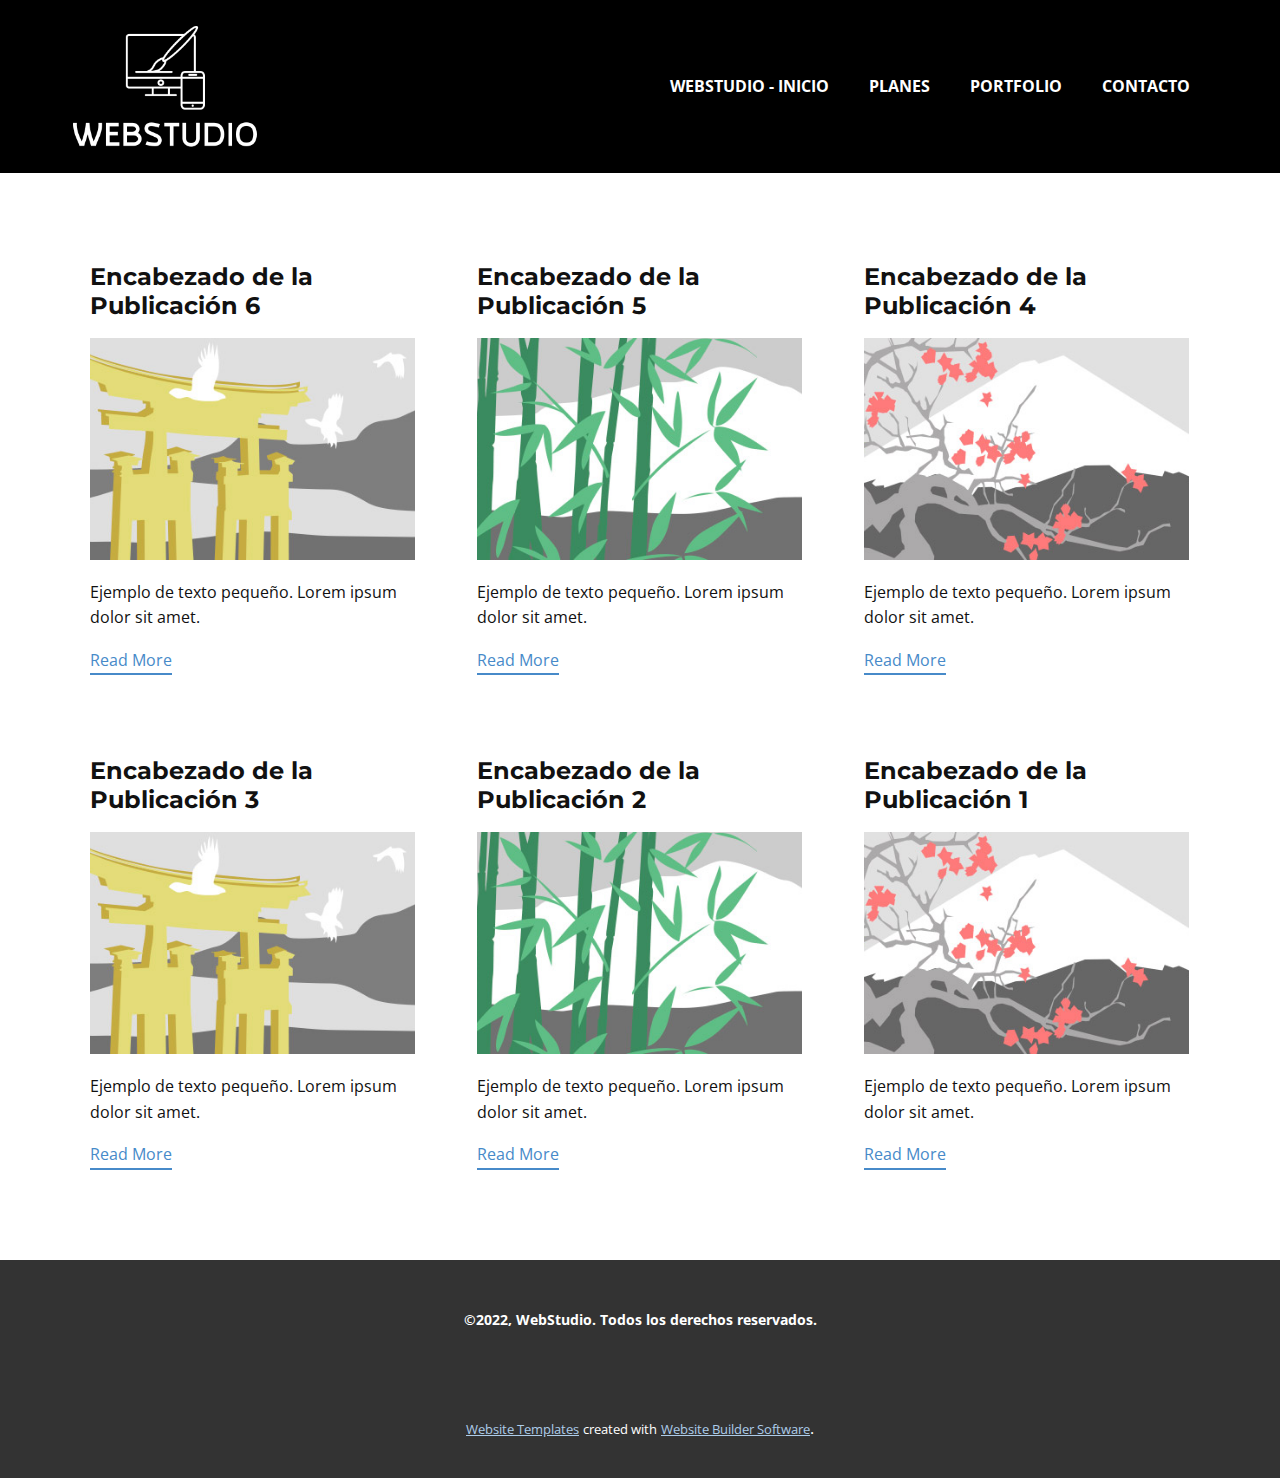
<file: blog/blog.html>
<!DOCTYPE html>
<html style="font-size: 16px;" lang="es"><head>
    <meta name="viewport" content="width=device-width, initial-scale=1.0">
    <meta charset="utf-8">
    <meta name="keywords" content="">
    <meta name="description" content="">
    <title>Blog Template</title>
    <link rel="stylesheet" href="../nicepage.css" media="screen">
<link rel="stylesheet" href="../Blog-Template.css" media="screen">
    <script class="u-script" type="text/javascript" src="../jquery.js" defer=""></script>
    <script class="u-script" type="text/javascript" src="../nicepage.js" defer=""></script>
    <meta name="generator" content="Nicepage 5.2.0, nicepage.com">
    <link rel="icon" href="../images/favicon1.png">
    <link id="u-theme-google-font" rel="stylesheet" href="https://fonts.googleapis.com/css?family=Montserrat:100,100i,200,200i,300,300i,400,400i,500,500i,600,600i,700,700i,800,800i,900,900i|Open+Sans:300,300i,400,400i,500,500i,600,600i,700,700i,800,800i">
    
    
    <script type="application/ld+json">{
		"@context": "http://schema.org",
		"@type": "Organization",
		"name": "WebStudio",
		"logo": "images/Proyectonuevo121.png"
}</script>
    <meta name="theme-color" content="#478ac9">
  </head>
  <body class="u-body u-xl-mode" data-lang="es"><header class="u-black u-clearfix u-header u-header" id="sec-663f"><div class="u-clearfix u-sheet u-sheet-1">
        <a href="https://nicepage.com" class="u-image u-logo u-image-1" data-image-width="300" data-image-height="205">
          <img src="../images/Proyectonuevo121.png" class="u-logo-image u-logo-image-1">
        </a>
        <nav class="u-menu u-menu-one-level u-offcanvas u-menu-1" data-responsive-from="MD">
          <div class="menu-collapse" style="font-size: 1rem; letter-spacing: 0px; text-transform: uppercase; font-weight: 700;">
            <a class="u-button-style u-custom-left-right-menu-spacing u-custom-padding-bottom u-custom-text-active-color u-custom-top-bottom-menu-spacing u-nav-link u-text-active-palette-1-base u-text-hover-palette-2-base" href="#" data-lang-en="{&quot;content&quot;:&quot;<svg class=\&quot;u-svg-link\&quot; viewBox=\&quot;0 0 24 24\&quot;><use xmlns:xlink=\&quot;http://www.w3.org/1999/xlink\&quot; xlink:href=\&quot;#menu-hamburger\&quot;></use></svg><svg class=\&quot;u-svg-content\&quot; version=\&quot;1.1\&quot; id=\&quot;menu-hamburger\&quot; viewBox=\&quot;0 0 16 16\&quot; x=\&quot;0px\&quot; y=\&quot;0px\&quot; xmlns:xlink=\&quot;http://www.w3.org/1999/xlink\&quot; xmlns=\&quot;http://www.w3.org/2000/svg\&quot;>    <g>        <rect y=\&quot;1\&quot; width=\&quot;16\&quot; height=\&quot;2\&quot;></rect>        <rect y=\&quot;7\&quot; width=\&quot;16\&quot; height=\&quot;2\&quot;></rect>        <rect y=\&quot;13\&quot; width=\&quot;16\&quot; height=\&quot;2\&quot;></rect>    </g></svg>&quot;,&quot;href&quot;:&quot;#&quot;}">
              <svg class="u-svg-link" viewBox="0 0 24 24"><use xmlns:xlink="http://www.w3.org/1999/xlink" xlink:href="#menu-hamburger"></use></svg>
              <svg class="u-svg-content" version="1.1" id="menu-hamburger" viewBox="0 0 16 16" x="0px" y="0px" xmlns:xlink="http://www.w3.org/1999/xlink" xmlns="http://www.w3.org/2000/svg"><g><rect y="1" width="16" height="2"></rect><rect y="7" width="16" height="2"></rect><rect y="13" width="16" height="2"></rect>
</g></svg>
            </a>
          </div>
          <div class="u-custom-menu u-nav-container">
            <ul class="u-nav u-unstyled u-nav-1"><li class="u-nav-item"><a class="u-button-style u-nav-link u-text-active-palette-2-base u-text-hover-palette-2-base" href="../WebStudio---Inicio.html" style="padding: 10px 20px;">WebStudio - Inicio</a>
</li><li class="u-nav-item"><a class="u-button-style u-nav-link u-text-active-palette-2-base u-text-hover-palette-2-base" href="../WebStudio---Inicio.html#carousel_248c" style="padding: 10px 20px;">Planes</a>
</li><li class="u-nav-item"><a class="u-button-style u-nav-link u-text-active-palette-2-base u-text-hover-palette-2-base" href="../WebStudio---Inicio.html#carousel_d7a3" style="padding: 10px 20px;">Portfolio</a>
</li><li class="u-nav-item"><a class="u-button-style u-nav-link u-text-active-palette-2-base u-text-hover-palette-2-base" href="../WebStudio---Inicio.html#carousel_56e6" style="padding: 10px 20px;">Contacto</a>
</li></ul>
          </div>
          <div class="u-custom-menu u-nav-container-collapse">
            <div class="u-black u-container-style u-inner-container-layout u-opacity u-opacity-95 u-sidenav">
              <div class="u-inner-container-layout u-sidenav-overflow">
                <div class="u-menu-close"></div>
                <ul class="u-align-center u-nav u-popupmenu-items u-unstyled u-nav-2"><li class="u-nav-item"><a class="u-button-style u-nav-link" href="../WebStudio---Inicio.html">WebStudio - Inicio</a>
</li><li class="u-nav-item"><a class="u-button-style u-nav-link" href="../WebStudio---Inicio.html#carousel_248c">Planes</a>
</li><li class="u-nav-item"><a class="u-button-style u-nav-link" href="../WebStudio---Inicio.html#carousel_d7a3">Portfolio</a>
</li><li class="u-nav-item"><a class="u-button-style u-nav-link" href="../WebStudio---Inicio.html#carousel_56e6">Contacto</a>
</li></ul>
              </div>
            </div>
            <div class="u-black u-menu-overlay u-opacity u-opacity-70"></div>
          </div>
        </nav>
      </div></header>
    <section class="u-clearfix u-section-1" id="sec-5347">
      <div class="u-clearfix u-sheet u-valign-middle u-sheet-1"><!--blog--><!--blog_options_json--><!--{"type":"Recent","source":"","tags":"","count":""}--><!--/blog_options_json-->
        <div class="u-blog u-expanded-width u-repeater u-repeater-1"><!--blog_post-->
          <div class="u-blog-post u-container-style u-repeater-item u-white u-repeater-item-1">
            <div class="u-container-layout u-similar-container u-valign-top u-container-layout-1"><!--blog_post_header-->
              <h4 class="u-blog-control u-text u-text-1">
                <a class="u-post-header-link" href="../blog/enviar-5.html">Encabezado de la Publicación 6</a>
              </h4><!--/blog_post_header--><!--blog_post_image-->
              <a class="u-post-header-link" href="../blog/enviar-5.html"><img alt="" class="u-blog-control u-expanded-width u-image u-image-default u-image-1" src="../images/8ad73f3c.jpeg"></a><!--/blog_post_image--><!--blog_post_content-->
              <div class="u-blog-control u-post-content u-text u-text-2 fr-view">Ejemplo de texto pequeño. Lorem ipsum dolor sit amet.</div><!--/blog_post_content--><!--blog_post_readmore-->
              <a href="../blog/enviar-5.html" class="u-blog-control u-border-2 u-border-palette-1-base u-btn u-btn-rectangle u-button-style u-none u-btn-1"><!--blog_post_readmore_content--><!--options_json--><!--{"content":"Read More","defaultValue":"Lee mas"}--><!--/options_json-->Read More<!--/blog_post_readmore_content--></a><!--/blog_post_readmore-->
            </div>
          </div><div class="u-blog-post u-container-style u-repeater-item u-video-cover u-white">
            <div class="u-container-layout u-similar-container u-valign-top u-container-layout-2"><!--blog_post_header-->
              <h4 class="u-blog-control u-text u-text-3">
                <a class="u-post-header-link" href="../blog/enviar-4.html">Encabezado de la Publicación 5</a>
              </h4><!--/blog_post_header--><!--blog_post_image-->
              <a class="u-post-header-link" href="../blog/enviar-4.html"><img alt="" class="u-blog-control u-expanded-width u-image u-image-default u-image-2" src="../images/68f64b9d.jpeg"></a><!--/blog_post_image--><!--blog_post_content-->
              <div class="u-blog-control u-post-content u-text u-text-4 fr-view">Ejemplo de texto pequeño. Lorem ipsum dolor sit amet.</div><!--/blog_post_content--><!--blog_post_readmore-->
              <a href="../blog/enviar-4.html" class="u-blog-control u-border-2 u-border-palette-1-base u-btn u-btn-rectangle u-button-style u-none u-btn-2"><!--blog_post_readmore_content--><!--options_json--><!--{"content":"Read More","defaultValue":"Lee mas"}--><!--/options_json-->Read More<!--/blog_post_readmore_content--></a><!--/blog_post_readmore-->
            </div>
          </div><div class="u-blog-post u-container-style u-repeater-item u-video-cover u-white">
            <div class="u-container-layout u-similar-container u-valign-top u-container-layout-3"><!--blog_post_header-->
              <h4 class="u-blog-control u-text u-text-5">
                <a class="u-post-header-link" href="../blog/enviar-3.html">Encabezado de la Publicación 4</a>
              </h4><!--/blog_post_header--><!--blog_post_image-->
              <a class="u-post-header-link" href="../blog/enviar-3.html"><img alt="" class="u-blog-control u-expanded-width u-image u-image-default u-image-3" src="../images/0fd3416c.jpeg"></a><!--/blog_post_image--><!--blog_post_content-->
              <div class="u-blog-control u-post-content u-text u-text-6 fr-view">Ejemplo de texto pequeño. Lorem ipsum dolor sit amet.</div><!--/blog_post_content--><!--blog_post_readmore-->
              <a href="../blog/enviar-3.html" class="u-blog-control u-border-2 u-border-palette-1-base u-btn u-btn-rectangle u-button-style u-none u-btn-3"><!--blog_post_readmore_content--><!--options_json--><!--{"content":"Read More","defaultValue":"Lee mas"}--><!--/options_json-->Read More<!--/blog_post_readmore_content--></a><!--/blog_post_readmore-->
            </div>
          </div><div class="u-blog-post u-container-style u-repeater-item u-white u-repeater-item-1">
            <div class="u-container-layout u-similar-container u-valign-top u-container-layout-1"><!--blog_post_header-->
              <h4 class="u-blog-control u-text u-text-1">
                <a class="u-post-header-link" href="../blog/enviar-2.html">Encabezado de la Publicación 3</a>
              </h4><!--/blog_post_header--><!--blog_post_image-->
              <a class="u-post-header-link" href="../blog/enviar-2.html"><img alt="" class="u-blog-control u-expanded-width u-image u-image-default u-image-1" src="../images/8ad73f3c.jpeg"></a><!--/blog_post_image--><!--blog_post_content-->
              <div class="u-blog-control u-post-content u-text u-text-2 fr-view">Ejemplo de texto pequeño. Lorem ipsum dolor sit amet.</div><!--/blog_post_content--><!--blog_post_readmore-->
              <a href="../blog/enviar-2.html" class="u-blog-control u-border-2 u-border-palette-1-base u-btn u-btn-rectangle u-button-style u-none u-btn-1"><!--blog_post_readmore_content--><!--options_json--><!--{"content":"Read More","defaultValue":"Lee mas"}--><!--/options_json-->Read More<!--/blog_post_readmore_content--></a><!--/blog_post_readmore-->
            </div>
          </div><div class="u-blog-post u-container-style u-repeater-item u-video-cover u-white">
            <div class="u-container-layout u-similar-container u-valign-top u-container-layout-2"><!--blog_post_header-->
              <h4 class="u-blog-control u-text u-text-3">
                <a class="u-post-header-link" href="../blog/enviar-1.html">Encabezado de la Publicación 2</a>
              </h4><!--/blog_post_header--><!--blog_post_image-->
              <a class="u-post-header-link" href="../blog/enviar-1.html"><img alt="" class="u-blog-control u-expanded-width u-image u-image-default u-image-2" src="../images/68f64b9d.jpeg"></a><!--/blog_post_image--><!--blog_post_content-->
              <div class="u-blog-control u-post-content u-text u-text-4 fr-view">Ejemplo de texto pequeño. Lorem ipsum dolor sit amet.</div><!--/blog_post_content--><!--blog_post_readmore-->
              <a href="../blog/enviar-1.html" class="u-blog-control u-border-2 u-border-palette-1-base u-btn u-btn-rectangle u-button-style u-none u-btn-2"><!--blog_post_readmore_content--><!--options_json--><!--{"content":"Read More","defaultValue":"Lee mas"}--><!--/options_json-->Read More<!--/blog_post_readmore_content--></a><!--/blog_post_readmore-->
            </div>
          </div><div class="u-blog-post u-container-style u-repeater-item u-video-cover u-white">
            <div class="u-container-layout u-similar-container u-valign-top u-container-layout-3"><!--blog_post_header-->
              <h4 class="u-blog-control u-text u-text-5">
                <a class="u-post-header-link" href="../blog/enviar.html">Encabezado de la Publicación 1</a>
              </h4><!--/blog_post_header--><!--blog_post_image-->
              <a class="u-post-header-link" href="../blog/enviar.html"><img alt="" class="u-blog-control u-expanded-width u-image u-image-default u-image-3" src="../images/0fd3416c.jpeg"></a><!--/blog_post_image--><!--blog_post_content-->
              <div class="u-blog-control u-post-content u-text u-text-6 fr-view">Ejemplo de texto pequeño. Lorem ipsum dolor sit amet.</div><!--/blog_post_content--><!--blog_post_readmore-->
              <a href="../blog/enviar.html" class="u-blog-control u-border-2 u-border-palette-1-base u-btn u-btn-rectangle u-button-style u-none u-btn-3"><!--blog_post_readmore_content--><!--options_json--><!--{"content":"Read More","defaultValue":"Lee mas"}--><!--/options_json-->Read More<!--/blog_post_readmore_content--></a><!--/blog_post_readmore-->
            </div>
          </div><!--/blog_post--><!--blog_post-->
          <!--/blog_post--><!--blog_post-->
          <!--/blog_post-->
        </div><!--/blog-->
      </div>
    </section>
    
    
    <footer class="u-align-center u-clearfix u-footer u-grey-80 u-footer" id="sec-ac21"><div class="u-clearfix u-sheet u-sheet-1">
        <p class="u-small-text u-text u-text-variant u-text-1" data-lang-en="Sample text. Click to select the Text Element."><b>©2022, WebStudio. Todos los derechos reservados.</b>
        </p>
      </div></footer>
    <section class="u-backlink u-clearfix u-grey-80">
      <a class="u-link" href="https://nicepage.com/website-templates" target="_blank">
        <span>Website Templates</span>
      </a>
      <p class="u-text">
        <span>created with</span>
      </p>
      <a class="u-link" href="" target="_blank">
        <span>Website Builder Software</span>
      </a>. 
    </section>
  
</body></html>
</file>
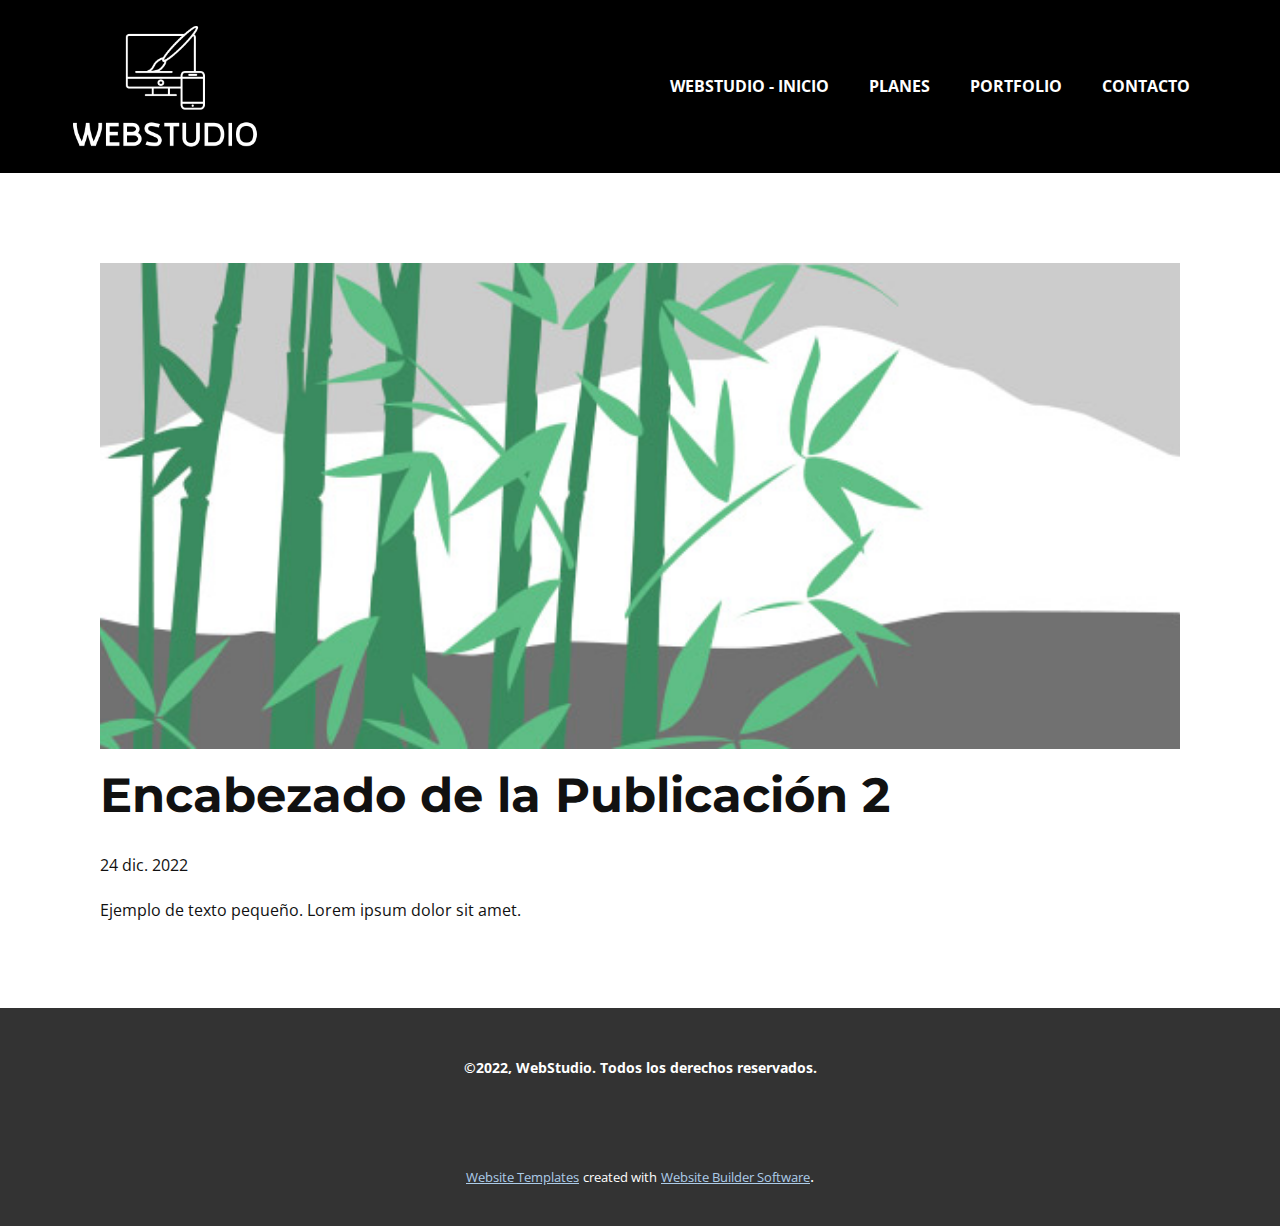
<file: blog/enviar-1.html>
<!DOCTYPE html>
<html style="font-size: 16px;" lang="es"><head>
    <meta name="viewport" content="width=device-width, initial-scale=1.0">
    <meta charset="utf-8">
    <meta name="keywords" content="Encabezado de la Publicación 1">
    <meta name="description" content="">
    <title>Encabezado de la Publicación 2</title>
    <link rel="stylesheet" href="../nicepage.css" media="screen">
<link rel="stylesheet" href="../Post-Template.css" media="screen">
    <script class="u-script" type="text/javascript" src="../jquery.js" defer=""></script>
    <script class="u-script" type="text/javascript" src="../nicepage.js" defer=""></script>
    <meta name="generator" content="Nicepage 5.2.0, nicepage.com">
    <link rel="icon" href="../images/favicon1.png">
    <link id="u-theme-google-font" rel="stylesheet" href="https://fonts.googleapis.com/css?family=Montserrat:100,100i,200,200i,300,300i,400,400i,500,500i,600,600i,700,700i,800,800i,900,900i|Open+Sans:300,300i,400,400i,500,500i,600,600i,700,700i,800,800i">
    <link id="u-page-google-font" rel="stylesheet" href="https://fonts.googleapis.com/css?family=Montserrat:100,100i,200,200i,300,300i,400,400i,500,500i,600,600i,700,700i,800,800i,900,900i">
    
    
    <script type="application/ld+json">{
		"@context": "http://schema.org",
		"@type": "Organization",
		"name": "WebStudio",
		"logo": "images/Proyectonuevo121.png"
}</script>
    <meta name="theme-color" content="#478ac9">
  </head>
  <body class="u-body u-xl-mode" data-lang="es"><header class="u-black u-clearfix u-header u-header" id="sec-663f"><div class="u-clearfix u-sheet u-sheet-1">
        <a href="https://nicepage.com" class="u-image u-logo u-image-1" data-image-width="300" data-image-height="205">
          <img src="../images/Proyectonuevo121.png" class="u-logo-image u-logo-image-1">
        </a>
        <nav class="u-menu u-menu-one-level u-offcanvas u-menu-1" data-responsive-from="MD">
          <div class="menu-collapse" style="font-size: 1rem; letter-spacing: 0px; text-transform: uppercase; font-weight: 700;">
            <a class="u-button-style u-custom-left-right-menu-spacing u-custom-padding-bottom u-custom-text-active-color u-custom-top-bottom-menu-spacing u-nav-link u-text-active-palette-1-base u-text-hover-palette-2-base" href="#" data-lang-en="{&quot;content&quot;:&quot;<svg class=\&quot;u-svg-link\&quot; viewBox=\&quot;0 0 24 24\&quot;><use xmlns:xlink=\&quot;http://www.w3.org/1999/xlink\&quot; xlink:href=\&quot;#menu-hamburger\&quot;></use></svg><svg class=\&quot;u-svg-content\&quot; version=\&quot;1.1\&quot; id=\&quot;menu-hamburger\&quot; viewBox=\&quot;0 0 16 16\&quot; x=\&quot;0px\&quot; y=\&quot;0px\&quot; xmlns:xlink=\&quot;http://www.w3.org/1999/xlink\&quot; xmlns=\&quot;http://www.w3.org/2000/svg\&quot;>    <g>        <rect y=\&quot;1\&quot; width=\&quot;16\&quot; height=\&quot;2\&quot;></rect>        <rect y=\&quot;7\&quot; width=\&quot;16\&quot; height=\&quot;2\&quot;></rect>        <rect y=\&quot;13\&quot; width=\&quot;16\&quot; height=\&quot;2\&quot;></rect>    </g></svg>&quot;,&quot;href&quot;:&quot;#&quot;}">
              <svg class="u-svg-link" viewBox="0 0 24 24"><use xmlns:xlink="http://www.w3.org/1999/xlink" xlink:href="#menu-hamburger"></use></svg>
              <svg class="u-svg-content" version="1.1" id="menu-hamburger" viewBox="0 0 16 16" x="0px" y="0px" xmlns:xlink="http://www.w3.org/1999/xlink" xmlns="http://www.w3.org/2000/svg"><g><rect y="1" width="16" height="2"></rect><rect y="7" width="16" height="2"></rect><rect y="13" width="16" height="2"></rect>
</g></svg>
            </a>
          </div>
          <div class="u-custom-menu u-nav-container">
            <ul class="u-nav u-unstyled u-nav-1"><li class="u-nav-item"><a class="u-button-style u-nav-link u-text-active-palette-2-base u-text-hover-palette-2-base" href="../WebStudio---Inicio.html" style="padding: 10px 20px;">WebStudio - Inicio</a>
</li><li class="u-nav-item"><a class="u-button-style u-nav-link u-text-active-palette-2-base u-text-hover-palette-2-base" href="../WebStudio---Inicio.html#carousel_248c" style="padding: 10px 20px;">Planes</a>
</li><li class="u-nav-item"><a class="u-button-style u-nav-link u-text-active-palette-2-base u-text-hover-palette-2-base" href="../WebStudio---Inicio.html#carousel_d7a3" style="padding: 10px 20px;">Portfolio</a>
</li><li class="u-nav-item"><a class="u-button-style u-nav-link u-text-active-palette-2-base u-text-hover-palette-2-base" href="../WebStudio---Inicio.html#carousel_56e6" style="padding: 10px 20px;">Contacto</a>
</li></ul>
          </div>
          <div class="u-custom-menu u-nav-container-collapse">
            <div class="u-black u-container-style u-inner-container-layout u-opacity u-opacity-95 u-sidenav">
              <div class="u-inner-container-layout u-sidenav-overflow">
                <div class="u-menu-close"></div>
                <ul class="u-align-center u-nav u-popupmenu-items u-unstyled u-nav-2"><li class="u-nav-item"><a class="u-button-style u-nav-link" href="../WebStudio---Inicio.html">WebStudio - Inicio</a>
</li><li class="u-nav-item"><a class="u-button-style u-nav-link" href="../WebStudio---Inicio.html#carousel_248c">Planes</a>
</li><li class="u-nav-item"><a class="u-button-style u-nav-link" href="../WebStudio---Inicio.html#carousel_d7a3">Portfolio</a>
</li><li class="u-nav-item"><a class="u-button-style u-nav-link" href="../WebStudio---Inicio.html#carousel_56e6">Contacto</a>
</li></ul>
              </div>
            </div>
            <div class="u-black u-menu-overlay u-opacity u-opacity-70"></div>
          </div>
        </nav>
      </div></header>
    <section class="u-align-center u-clearfix u-section-1" id="sec-c4b0">
      <div class="u-clearfix u-sheet u-valign-middle-md u-valign-middle-sm u-valign-middle-xs u-sheet-1"><!--post_details--><!--post_details_options_json--><!--{"source":""}--><!--/post_details_options_json--><!--blog_post-->
        <div class="u-container-style u-expanded-width u-post-details u-post-details-1">
          <div class="u-container-layout u-valign-middle u-container-layout-1"><!--blog_post_image-->
            <img alt="" class="u-blog-control u-expanded-width u-image u-image-default u-image-1" src="../images/68f64b9d.jpeg"><!--/blog_post_image--><!--blog_post_header-->
            <h2 class="u-blog-control u-text u-text-1">Encabezado de la Publicación 2</h2><!--/blog_post_header--><!--blog_post_metadata-->
            <div class="u-blog-control u-metadata u-metadata-1"><!--blog_post_metadata_date-->
              <span class="u-meta-date u-meta-icon">24 dic. 2022</span><!--/blog_post_metadata_date--><!--blog_post_metadata_category-->
              <!--/blog_post_metadata_category--><!--blog_post_metadata_comments-->
              <!--/blog_post_metadata_comments-->
            </div><!--/blog_post_metadata--><!--blog_post_content-->
            <div class="u-align-justify u-blog-control u-post-content u-text u-text-2 fr-view">
  Ejemplo de texto pequeño. Lorem ipsum dolor sit amet.
  </div><!--/blog_post_content-->
          </div>
        </div><!--/blog_post--><!--/post_details-->
      </div>
    </section>
    
    
    <footer class="u-align-center u-clearfix u-footer u-grey-80 u-footer" id="sec-ac21"><div class="u-clearfix u-sheet u-sheet-1">
        <p class="u-small-text u-text u-text-variant u-text-1" data-lang-en="Sample text. Click to select the Text Element."><b>©2022, WebStudio. Todos los derechos reservados.</b>
        </p>
      </div></footer>
    <section class="u-backlink u-clearfix u-grey-80">
      <a class="u-link" href="https://nicepage.com/website-templates" target="_blank">
        <span>Website Templates</span>
      </a>
      <p class="u-text">
        <span>created with</span>
      </p>
      <a class="u-link" href="" target="_blank">
        <span>Website Builder Software</span>
      </a>. 
    </section>
  
</body></html>
</file>
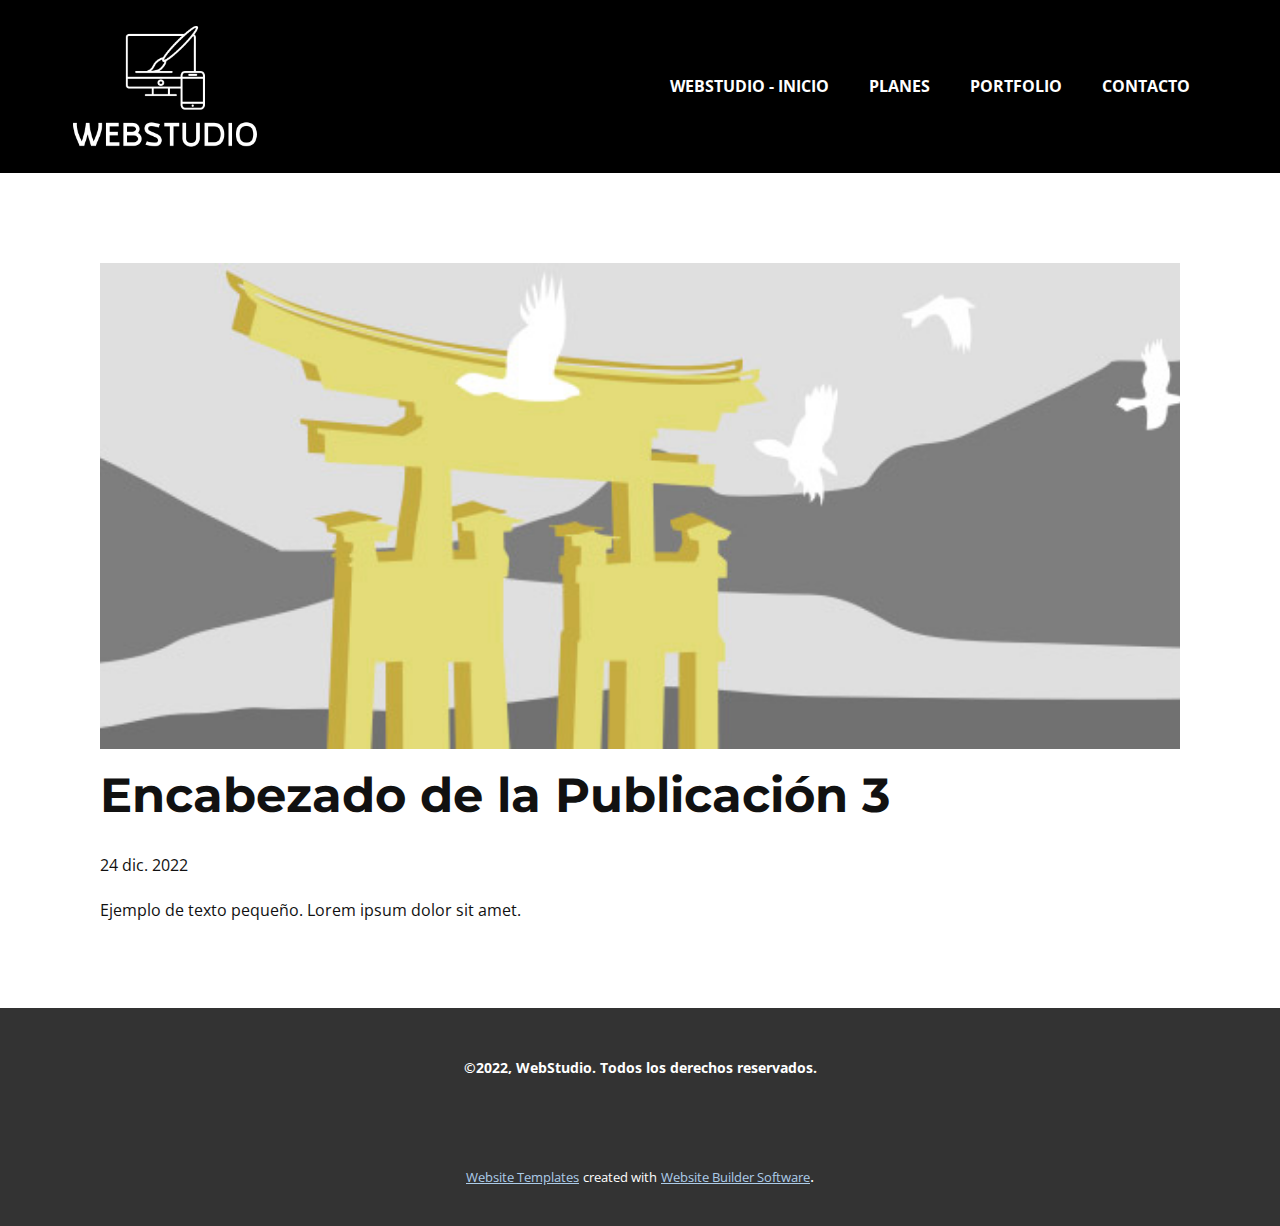
<file: blog/enviar-2.html>
<!DOCTYPE html>
<html style="font-size: 16px;" lang="es"><head>
    <meta name="viewport" content="width=device-width, initial-scale=1.0">
    <meta charset="utf-8">
    <meta name="keywords" content="Encabezado de la Publicación 1">
    <meta name="description" content="">
    <title>Encabezado de la Publicación 3</title>
    <link rel="stylesheet" href="../nicepage.css" media="screen">
<link rel="stylesheet" href="../Post-Template.css" media="screen">
    <script class="u-script" type="text/javascript" src="../jquery.js" defer=""></script>
    <script class="u-script" type="text/javascript" src="../nicepage.js" defer=""></script>
    <meta name="generator" content="Nicepage 5.2.0, nicepage.com">
    <link rel="icon" href="../images/favicon1.png">
    <link id="u-theme-google-font" rel="stylesheet" href="https://fonts.googleapis.com/css?family=Montserrat:100,100i,200,200i,300,300i,400,400i,500,500i,600,600i,700,700i,800,800i,900,900i|Open+Sans:300,300i,400,400i,500,500i,600,600i,700,700i,800,800i">
    <link id="u-page-google-font" rel="stylesheet" href="https://fonts.googleapis.com/css?family=Montserrat:100,100i,200,200i,300,300i,400,400i,500,500i,600,600i,700,700i,800,800i,900,900i">
    
    
    <script type="application/ld+json">{
		"@context": "http://schema.org",
		"@type": "Organization",
		"name": "WebStudio",
		"logo": "images/Proyectonuevo121.png"
}</script>
    <meta name="theme-color" content="#478ac9">
  </head>
  <body class="u-body u-xl-mode" data-lang="es"><header class="u-black u-clearfix u-header u-header" id="sec-663f"><div class="u-clearfix u-sheet u-sheet-1">
        <a href="https://nicepage.com" class="u-image u-logo u-image-1" data-image-width="300" data-image-height="205">
          <img src="../images/Proyectonuevo121.png" class="u-logo-image u-logo-image-1">
        </a>
        <nav class="u-menu u-menu-one-level u-offcanvas u-menu-1" data-responsive-from="MD">
          <div class="menu-collapse" style="font-size: 1rem; letter-spacing: 0px; text-transform: uppercase; font-weight: 700;">
            <a class="u-button-style u-custom-left-right-menu-spacing u-custom-padding-bottom u-custom-text-active-color u-custom-top-bottom-menu-spacing u-nav-link u-text-active-palette-1-base u-text-hover-palette-2-base" href="#" data-lang-en="{&quot;content&quot;:&quot;<svg class=\&quot;u-svg-link\&quot; viewBox=\&quot;0 0 24 24\&quot;><use xmlns:xlink=\&quot;http://www.w3.org/1999/xlink\&quot; xlink:href=\&quot;#menu-hamburger\&quot;></use></svg><svg class=\&quot;u-svg-content\&quot; version=\&quot;1.1\&quot; id=\&quot;menu-hamburger\&quot; viewBox=\&quot;0 0 16 16\&quot; x=\&quot;0px\&quot; y=\&quot;0px\&quot; xmlns:xlink=\&quot;http://www.w3.org/1999/xlink\&quot; xmlns=\&quot;http://www.w3.org/2000/svg\&quot;>    <g>        <rect y=\&quot;1\&quot; width=\&quot;16\&quot; height=\&quot;2\&quot;></rect>        <rect y=\&quot;7\&quot; width=\&quot;16\&quot; height=\&quot;2\&quot;></rect>        <rect y=\&quot;13\&quot; width=\&quot;16\&quot; height=\&quot;2\&quot;></rect>    </g></svg>&quot;,&quot;href&quot;:&quot;#&quot;}">
              <svg class="u-svg-link" viewBox="0 0 24 24"><use xmlns:xlink="http://www.w3.org/1999/xlink" xlink:href="#menu-hamburger"></use></svg>
              <svg class="u-svg-content" version="1.1" id="menu-hamburger" viewBox="0 0 16 16" x="0px" y="0px" xmlns:xlink="http://www.w3.org/1999/xlink" xmlns="http://www.w3.org/2000/svg"><g><rect y="1" width="16" height="2"></rect><rect y="7" width="16" height="2"></rect><rect y="13" width="16" height="2"></rect>
</g></svg>
            </a>
          </div>
          <div class="u-custom-menu u-nav-container">
            <ul class="u-nav u-unstyled u-nav-1"><li class="u-nav-item"><a class="u-button-style u-nav-link u-text-active-palette-2-base u-text-hover-palette-2-base" href="../WebStudio---Inicio.html" style="padding: 10px 20px;">WebStudio - Inicio</a>
</li><li class="u-nav-item"><a class="u-button-style u-nav-link u-text-active-palette-2-base u-text-hover-palette-2-base" href="../WebStudio---Inicio.html#carousel_248c" style="padding: 10px 20px;">Planes</a>
</li><li class="u-nav-item"><a class="u-button-style u-nav-link u-text-active-palette-2-base u-text-hover-palette-2-base" href="../WebStudio---Inicio.html#carousel_d7a3" style="padding: 10px 20px;">Portfolio</a>
</li><li class="u-nav-item"><a class="u-button-style u-nav-link u-text-active-palette-2-base u-text-hover-palette-2-base" href="../WebStudio---Inicio.html#carousel_56e6" style="padding: 10px 20px;">Contacto</a>
</li></ul>
          </div>
          <div class="u-custom-menu u-nav-container-collapse">
            <div class="u-black u-container-style u-inner-container-layout u-opacity u-opacity-95 u-sidenav">
              <div class="u-inner-container-layout u-sidenav-overflow">
                <div class="u-menu-close"></div>
                <ul class="u-align-center u-nav u-popupmenu-items u-unstyled u-nav-2"><li class="u-nav-item"><a class="u-button-style u-nav-link" href="../WebStudio---Inicio.html">WebStudio - Inicio</a>
</li><li class="u-nav-item"><a class="u-button-style u-nav-link" href="../WebStudio---Inicio.html#carousel_248c">Planes</a>
</li><li class="u-nav-item"><a class="u-button-style u-nav-link" href="../WebStudio---Inicio.html#carousel_d7a3">Portfolio</a>
</li><li class="u-nav-item"><a class="u-button-style u-nav-link" href="../WebStudio---Inicio.html#carousel_56e6">Contacto</a>
</li></ul>
              </div>
            </div>
            <div class="u-black u-menu-overlay u-opacity u-opacity-70"></div>
          </div>
        </nav>
      </div></header>
    <section class="u-align-center u-clearfix u-section-1" id="sec-c4b0">
      <div class="u-clearfix u-sheet u-valign-middle-md u-valign-middle-sm u-valign-middle-xs u-sheet-1"><!--post_details--><!--post_details_options_json--><!--{"source":""}--><!--/post_details_options_json--><!--blog_post-->
        <div class="u-container-style u-expanded-width u-post-details u-post-details-1">
          <div class="u-container-layout u-valign-middle u-container-layout-1"><!--blog_post_image-->
            <img alt="" class="u-blog-control u-expanded-width u-image u-image-default u-image-1" src="../images/8ad73f3c.jpeg"><!--/blog_post_image--><!--blog_post_header-->
            <h2 class="u-blog-control u-text u-text-1">Encabezado de la Publicación 3</h2><!--/blog_post_header--><!--blog_post_metadata-->
            <div class="u-blog-control u-metadata u-metadata-1"><!--blog_post_metadata_date-->
              <span class="u-meta-date u-meta-icon">24 dic. 2022</span><!--/blog_post_metadata_date--><!--blog_post_metadata_category-->
              <!--/blog_post_metadata_category--><!--blog_post_metadata_comments-->
              <!--/blog_post_metadata_comments-->
            </div><!--/blog_post_metadata--><!--blog_post_content-->
            <div class="u-align-justify u-blog-control u-post-content u-text u-text-2 fr-view">
  Ejemplo de texto pequeño. Lorem ipsum dolor sit amet.
  </div><!--/blog_post_content-->
          </div>
        </div><!--/blog_post--><!--/post_details-->
      </div>
    </section>
    
    
    <footer class="u-align-center u-clearfix u-footer u-grey-80 u-footer" id="sec-ac21"><div class="u-clearfix u-sheet u-sheet-1">
        <p class="u-small-text u-text u-text-variant u-text-1" data-lang-en="Sample text. Click to select the Text Element."><b>©2022, WebStudio. Todos los derechos reservados.</b>
        </p>
      </div></footer>
    <section class="u-backlink u-clearfix u-grey-80">
      <a class="u-link" href="https://nicepage.com/website-templates" target="_blank">
        <span>Website Templates</span>
      </a>
      <p class="u-text">
        <span>created with</span>
      </p>
      <a class="u-link" href="" target="_blank">
        <span>Website Builder Software</span>
      </a>. 
    </section>
  
</body></html>
</file>
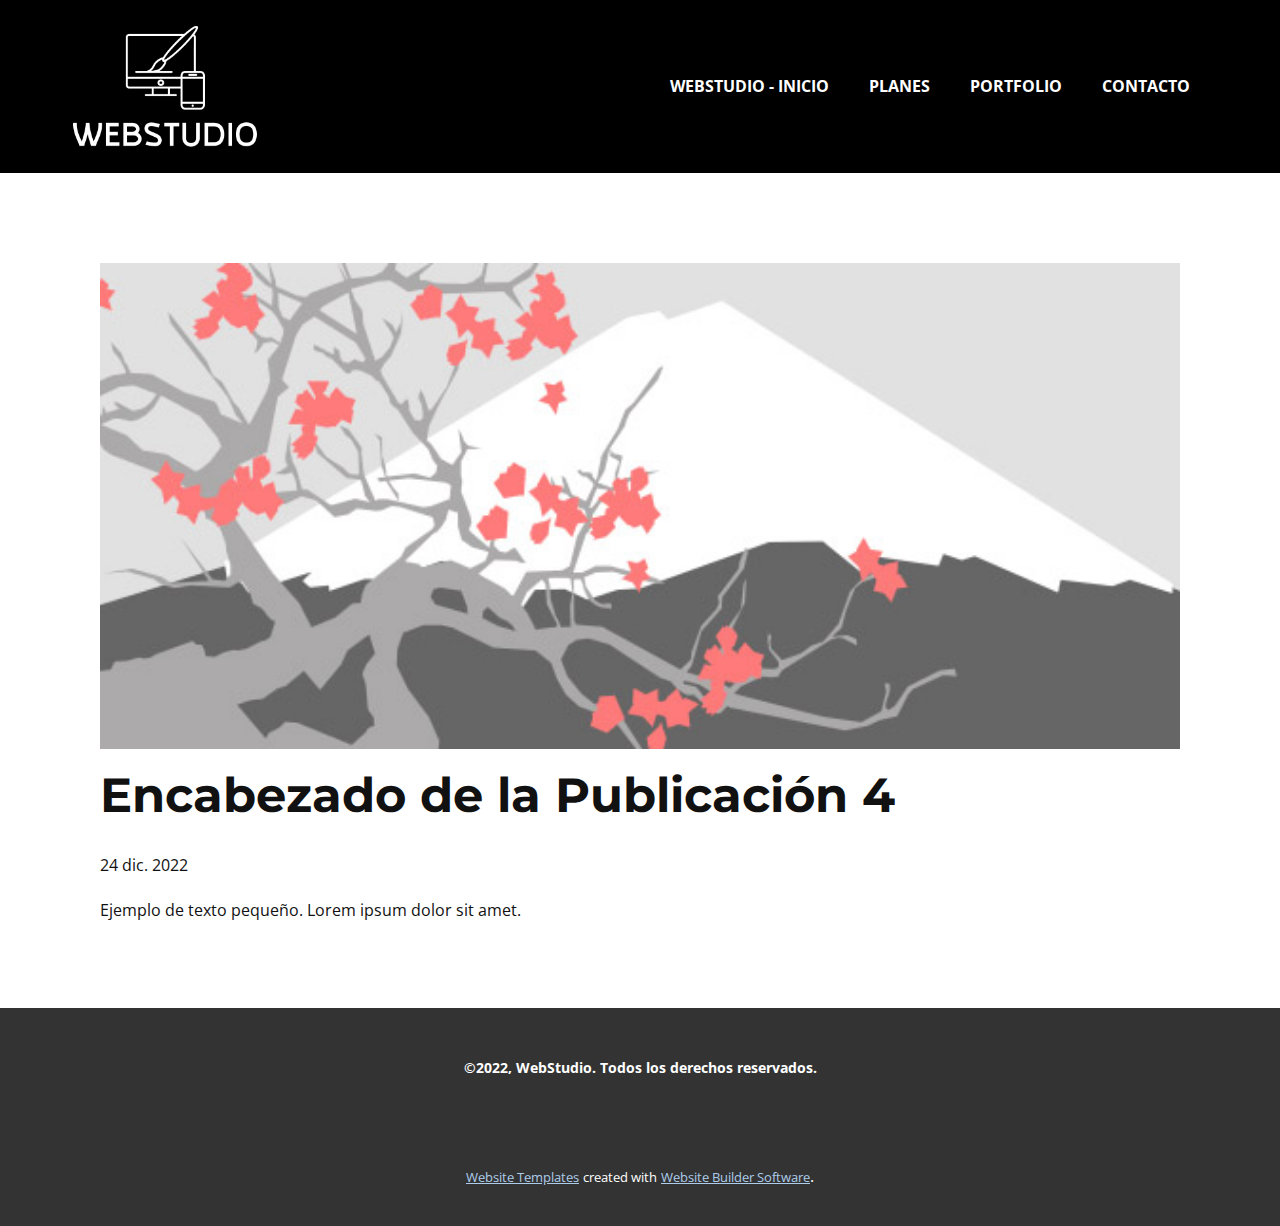
<file: blog/enviar-3.html>
<!DOCTYPE html>
<html style="font-size: 16px;" lang="es"><head>
    <meta name="viewport" content="width=device-width, initial-scale=1.0">
    <meta charset="utf-8">
    <meta name="keywords" content="Encabezado de la Publicación 1">
    <meta name="description" content="">
    <title>Encabezado de la Publicación 4</title>
    <link rel="stylesheet" href="../nicepage.css" media="screen">
<link rel="stylesheet" href="../Post-Template.css" media="screen">
    <script class="u-script" type="text/javascript" src="../jquery.js" defer=""></script>
    <script class="u-script" type="text/javascript" src="../nicepage.js" defer=""></script>
    <meta name="generator" content="Nicepage 5.2.0, nicepage.com">
    <link rel="icon" href="../images/favicon1.png">
    <link id="u-theme-google-font" rel="stylesheet" href="https://fonts.googleapis.com/css?family=Montserrat:100,100i,200,200i,300,300i,400,400i,500,500i,600,600i,700,700i,800,800i,900,900i|Open+Sans:300,300i,400,400i,500,500i,600,600i,700,700i,800,800i">
    <link id="u-page-google-font" rel="stylesheet" href="https://fonts.googleapis.com/css?family=Montserrat:100,100i,200,200i,300,300i,400,400i,500,500i,600,600i,700,700i,800,800i,900,900i">
    
    
    <script type="application/ld+json">{
		"@context": "http://schema.org",
		"@type": "Organization",
		"name": "WebStudio",
		"logo": "images/Proyectonuevo121.png"
}</script>
    <meta name="theme-color" content="#478ac9">
  </head>
  <body class="u-body u-xl-mode" data-lang="es"><header class="u-black u-clearfix u-header u-header" id="sec-663f"><div class="u-clearfix u-sheet u-sheet-1">
        <a href="https://nicepage.com" class="u-image u-logo u-image-1" data-image-width="300" data-image-height="205">
          <img src="../images/Proyectonuevo121.png" class="u-logo-image u-logo-image-1">
        </a>
        <nav class="u-menu u-menu-one-level u-offcanvas u-menu-1" data-responsive-from="MD">
          <div class="menu-collapse" style="font-size: 1rem; letter-spacing: 0px; text-transform: uppercase; font-weight: 700;">
            <a class="u-button-style u-custom-left-right-menu-spacing u-custom-padding-bottom u-custom-text-active-color u-custom-top-bottom-menu-spacing u-nav-link u-text-active-palette-1-base u-text-hover-palette-2-base" href="#" data-lang-en="{&quot;content&quot;:&quot;<svg class=\&quot;u-svg-link\&quot; viewBox=\&quot;0 0 24 24\&quot;><use xmlns:xlink=\&quot;http://www.w3.org/1999/xlink\&quot; xlink:href=\&quot;#menu-hamburger\&quot;></use></svg><svg class=\&quot;u-svg-content\&quot; version=\&quot;1.1\&quot; id=\&quot;menu-hamburger\&quot; viewBox=\&quot;0 0 16 16\&quot; x=\&quot;0px\&quot; y=\&quot;0px\&quot; xmlns:xlink=\&quot;http://www.w3.org/1999/xlink\&quot; xmlns=\&quot;http://www.w3.org/2000/svg\&quot;>    <g>        <rect y=\&quot;1\&quot; width=\&quot;16\&quot; height=\&quot;2\&quot;></rect>        <rect y=\&quot;7\&quot; width=\&quot;16\&quot; height=\&quot;2\&quot;></rect>        <rect y=\&quot;13\&quot; width=\&quot;16\&quot; height=\&quot;2\&quot;></rect>    </g></svg>&quot;,&quot;href&quot;:&quot;#&quot;}">
              <svg class="u-svg-link" viewBox="0 0 24 24"><use xmlns:xlink="http://www.w3.org/1999/xlink" xlink:href="#menu-hamburger"></use></svg>
              <svg class="u-svg-content" version="1.1" id="menu-hamburger" viewBox="0 0 16 16" x="0px" y="0px" xmlns:xlink="http://www.w3.org/1999/xlink" xmlns="http://www.w3.org/2000/svg"><g><rect y="1" width="16" height="2"></rect><rect y="7" width="16" height="2"></rect><rect y="13" width="16" height="2"></rect>
</g></svg>
            </a>
          </div>
          <div class="u-custom-menu u-nav-container">
            <ul class="u-nav u-unstyled u-nav-1"><li class="u-nav-item"><a class="u-button-style u-nav-link u-text-active-palette-2-base u-text-hover-palette-2-base" href="../WebStudio---Inicio.html" style="padding: 10px 20px;">WebStudio - Inicio</a>
</li><li class="u-nav-item"><a class="u-button-style u-nav-link u-text-active-palette-2-base u-text-hover-palette-2-base" href="../WebStudio---Inicio.html#carousel_248c" style="padding: 10px 20px;">Planes</a>
</li><li class="u-nav-item"><a class="u-button-style u-nav-link u-text-active-palette-2-base u-text-hover-palette-2-base" href="../WebStudio---Inicio.html#carousel_d7a3" style="padding: 10px 20px;">Portfolio</a>
</li><li class="u-nav-item"><a class="u-button-style u-nav-link u-text-active-palette-2-base u-text-hover-palette-2-base" href="../WebStudio---Inicio.html#carousel_56e6" style="padding: 10px 20px;">Contacto</a>
</li></ul>
          </div>
          <div class="u-custom-menu u-nav-container-collapse">
            <div class="u-black u-container-style u-inner-container-layout u-opacity u-opacity-95 u-sidenav">
              <div class="u-inner-container-layout u-sidenav-overflow">
                <div class="u-menu-close"></div>
                <ul class="u-align-center u-nav u-popupmenu-items u-unstyled u-nav-2"><li class="u-nav-item"><a class="u-button-style u-nav-link" href="../WebStudio---Inicio.html">WebStudio - Inicio</a>
</li><li class="u-nav-item"><a class="u-button-style u-nav-link" href="../WebStudio---Inicio.html#carousel_248c">Planes</a>
</li><li class="u-nav-item"><a class="u-button-style u-nav-link" href="../WebStudio---Inicio.html#carousel_d7a3">Portfolio</a>
</li><li class="u-nav-item"><a class="u-button-style u-nav-link" href="../WebStudio---Inicio.html#carousel_56e6">Contacto</a>
</li></ul>
              </div>
            </div>
            <div class="u-black u-menu-overlay u-opacity u-opacity-70"></div>
          </div>
        </nav>
      </div></header>
    <section class="u-align-center u-clearfix u-section-1" id="sec-c4b0">
      <div class="u-clearfix u-sheet u-valign-middle-md u-valign-middle-sm u-valign-middle-xs u-sheet-1"><!--post_details--><!--post_details_options_json--><!--{"source":""}--><!--/post_details_options_json--><!--blog_post-->
        <div class="u-container-style u-expanded-width u-post-details u-post-details-1">
          <div class="u-container-layout u-valign-middle u-container-layout-1"><!--blog_post_image-->
            <img alt="" class="u-blog-control u-expanded-width u-image u-image-default u-image-1" src="../images/0fd3416c.jpeg"><!--/blog_post_image--><!--blog_post_header-->
            <h2 class="u-blog-control u-text u-text-1">Encabezado de la Publicación 4</h2><!--/blog_post_header--><!--blog_post_metadata-->
            <div class="u-blog-control u-metadata u-metadata-1"><!--blog_post_metadata_date-->
              <span class="u-meta-date u-meta-icon">24 dic. 2022</span><!--/blog_post_metadata_date--><!--blog_post_metadata_category-->
              <!--/blog_post_metadata_category--><!--blog_post_metadata_comments-->
              <!--/blog_post_metadata_comments-->
            </div><!--/blog_post_metadata--><!--blog_post_content-->
            <div class="u-align-justify u-blog-control u-post-content u-text u-text-2 fr-view">
  Ejemplo de texto pequeño. Lorem ipsum dolor sit amet.
  </div><!--/blog_post_content-->
          </div>
        </div><!--/blog_post--><!--/post_details-->
      </div>
    </section>
    
    
    <footer class="u-align-center u-clearfix u-footer u-grey-80 u-footer" id="sec-ac21"><div class="u-clearfix u-sheet u-sheet-1">
        <p class="u-small-text u-text u-text-variant u-text-1" data-lang-en="Sample text. Click to select the Text Element."><b>©2022, WebStudio. Todos los derechos reservados.</b>
        </p>
      </div></footer>
    <section class="u-backlink u-clearfix u-grey-80">
      <a class="u-link" href="https://nicepage.com/website-templates" target="_blank">
        <span>Website Templates</span>
      </a>
      <p class="u-text">
        <span>created with</span>
      </p>
      <a class="u-link" href="" target="_blank">
        <span>Website Builder Software</span>
      </a>. 
    </section>
  
</body></html>
</file>
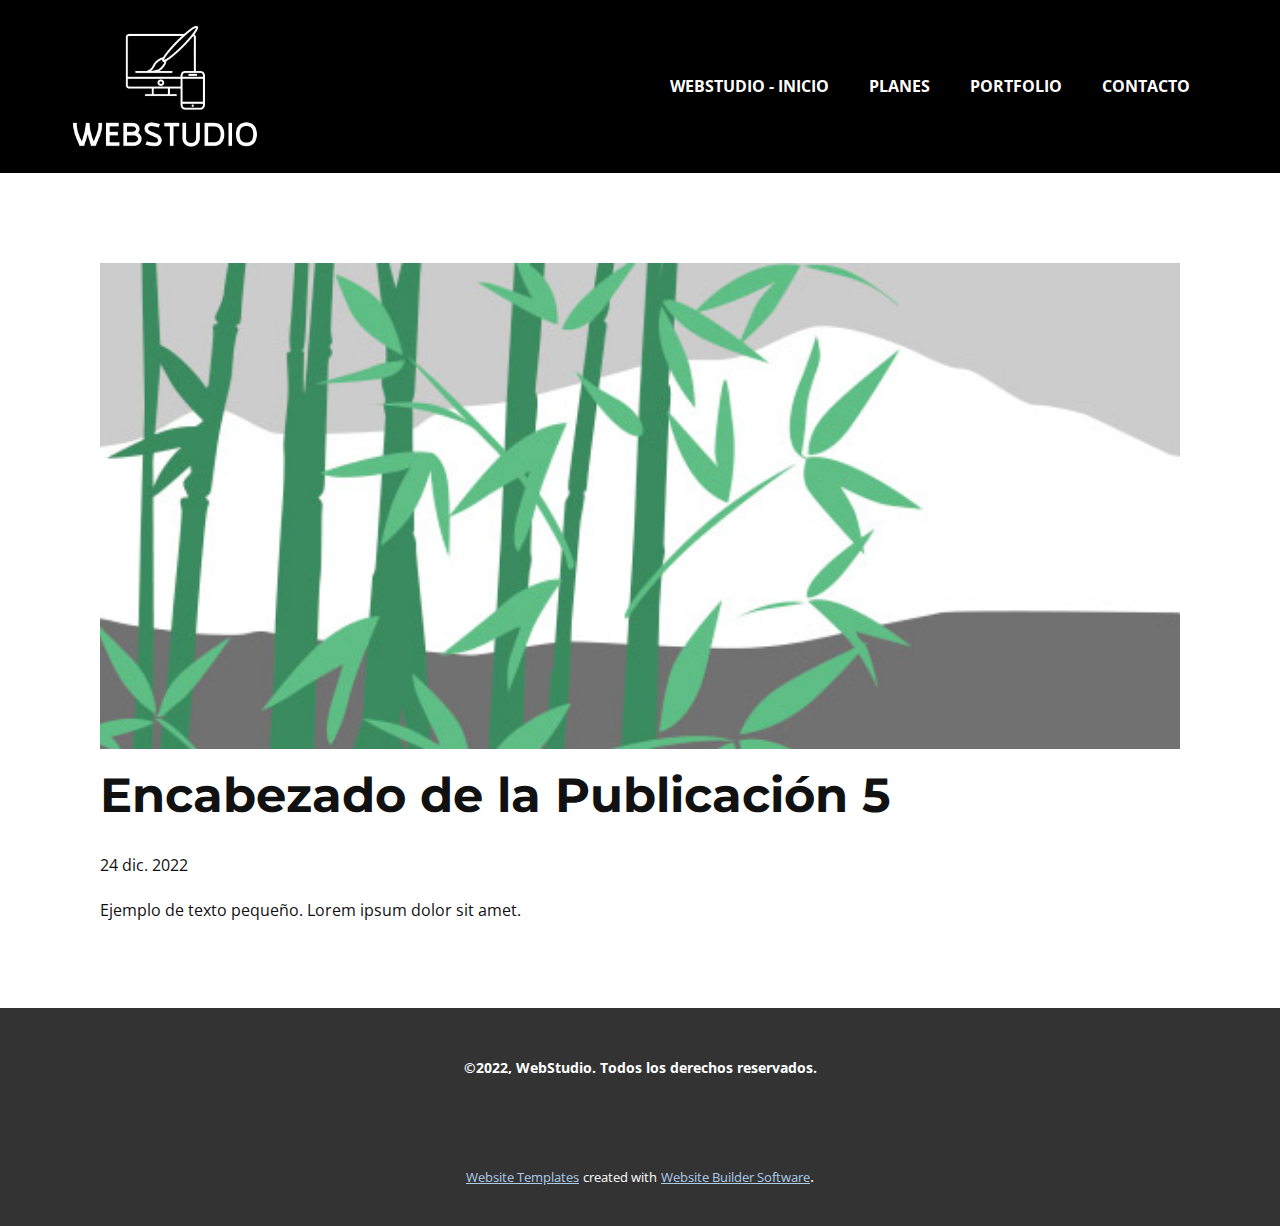
<file: blog/enviar-4.html>
<!DOCTYPE html>
<html style="font-size: 16px;" lang="es"><head>
    <meta name="viewport" content="width=device-width, initial-scale=1.0">
    <meta charset="utf-8">
    <meta name="keywords" content="Encabezado de la Publicación 1">
    <meta name="description" content="">
    <title>Encabezado de la Publicación 5</title>
    <link rel="stylesheet" href="../nicepage.css" media="screen">
<link rel="stylesheet" href="../Post-Template.css" media="screen">
    <script class="u-script" type="text/javascript" src="../jquery.js" defer=""></script>
    <script class="u-script" type="text/javascript" src="../nicepage.js" defer=""></script>
    <meta name="generator" content="Nicepage 5.2.0, nicepage.com">
    <link rel="icon" href="../images/favicon1.png">
    <link id="u-theme-google-font" rel="stylesheet" href="https://fonts.googleapis.com/css?family=Montserrat:100,100i,200,200i,300,300i,400,400i,500,500i,600,600i,700,700i,800,800i,900,900i|Open+Sans:300,300i,400,400i,500,500i,600,600i,700,700i,800,800i">
    <link id="u-page-google-font" rel="stylesheet" href="https://fonts.googleapis.com/css?family=Montserrat:100,100i,200,200i,300,300i,400,400i,500,500i,600,600i,700,700i,800,800i,900,900i">
    
    
    <script type="application/ld+json">{
		"@context": "http://schema.org",
		"@type": "Organization",
		"name": "WebStudio",
		"logo": "images/Proyectonuevo121.png"
}</script>
    <meta name="theme-color" content="#478ac9">
  </head>
  <body class="u-body u-xl-mode" data-lang="es"><header class="u-black u-clearfix u-header u-header" id="sec-663f"><div class="u-clearfix u-sheet u-sheet-1">
        <a href="https://nicepage.com" class="u-image u-logo u-image-1" data-image-width="300" data-image-height="205">
          <img src="../images/Proyectonuevo121.png" class="u-logo-image u-logo-image-1">
        </a>
        <nav class="u-menu u-menu-one-level u-offcanvas u-menu-1" data-responsive-from="MD">
          <div class="menu-collapse" style="font-size: 1rem; letter-spacing: 0px; text-transform: uppercase; font-weight: 700;">
            <a class="u-button-style u-custom-left-right-menu-spacing u-custom-padding-bottom u-custom-text-active-color u-custom-top-bottom-menu-spacing u-nav-link u-text-active-palette-1-base u-text-hover-palette-2-base" href="#" data-lang-en="{&quot;content&quot;:&quot;<svg class=\&quot;u-svg-link\&quot; viewBox=\&quot;0 0 24 24\&quot;><use xmlns:xlink=\&quot;http://www.w3.org/1999/xlink\&quot; xlink:href=\&quot;#menu-hamburger\&quot;></use></svg><svg class=\&quot;u-svg-content\&quot; version=\&quot;1.1\&quot; id=\&quot;menu-hamburger\&quot; viewBox=\&quot;0 0 16 16\&quot; x=\&quot;0px\&quot; y=\&quot;0px\&quot; xmlns:xlink=\&quot;http://www.w3.org/1999/xlink\&quot; xmlns=\&quot;http://www.w3.org/2000/svg\&quot;>    <g>        <rect y=\&quot;1\&quot; width=\&quot;16\&quot; height=\&quot;2\&quot;></rect>        <rect y=\&quot;7\&quot; width=\&quot;16\&quot; height=\&quot;2\&quot;></rect>        <rect y=\&quot;13\&quot; width=\&quot;16\&quot; height=\&quot;2\&quot;></rect>    </g></svg>&quot;,&quot;href&quot;:&quot;#&quot;}">
              <svg class="u-svg-link" viewBox="0 0 24 24"><use xmlns:xlink="http://www.w3.org/1999/xlink" xlink:href="#menu-hamburger"></use></svg>
              <svg class="u-svg-content" version="1.1" id="menu-hamburger" viewBox="0 0 16 16" x="0px" y="0px" xmlns:xlink="http://www.w3.org/1999/xlink" xmlns="http://www.w3.org/2000/svg"><g><rect y="1" width="16" height="2"></rect><rect y="7" width="16" height="2"></rect><rect y="13" width="16" height="2"></rect>
</g></svg>
            </a>
          </div>
          <div class="u-custom-menu u-nav-container">
            <ul class="u-nav u-unstyled u-nav-1"><li class="u-nav-item"><a class="u-button-style u-nav-link u-text-active-palette-2-base u-text-hover-palette-2-base" href="../WebStudio---Inicio.html" style="padding: 10px 20px;">WebStudio - Inicio</a>
</li><li class="u-nav-item"><a class="u-button-style u-nav-link u-text-active-palette-2-base u-text-hover-palette-2-base" href="../WebStudio---Inicio.html#carousel_248c" style="padding: 10px 20px;">Planes</a>
</li><li class="u-nav-item"><a class="u-button-style u-nav-link u-text-active-palette-2-base u-text-hover-palette-2-base" href="../WebStudio---Inicio.html#carousel_d7a3" style="padding: 10px 20px;">Portfolio</a>
</li><li class="u-nav-item"><a class="u-button-style u-nav-link u-text-active-palette-2-base u-text-hover-palette-2-base" href="../WebStudio---Inicio.html#carousel_56e6" style="padding: 10px 20px;">Contacto</a>
</li></ul>
          </div>
          <div class="u-custom-menu u-nav-container-collapse">
            <div class="u-black u-container-style u-inner-container-layout u-opacity u-opacity-95 u-sidenav">
              <div class="u-inner-container-layout u-sidenav-overflow">
                <div class="u-menu-close"></div>
                <ul class="u-align-center u-nav u-popupmenu-items u-unstyled u-nav-2"><li class="u-nav-item"><a class="u-button-style u-nav-link" href="../WebStudio---Inicio.html">WebStudio - Inicio</a>
</li><li class="u-nav-item"><a class="u-button-style u-nav-link" href="../WebStudio---Inicio.html#carousel_248c">Planes</a>
</li><li class="u-nav-item"><a class="u-button-style u-nav-link" href="../WebStudio---Inicio.html#carousel_d7a3">Portfolio</a>
</li><li class="u-nav-item"><a class="u-button-style u-nav-link" href="../WebStudio---Inicio.html#carousel_56e6">Contacto</a>
</li></ul>
              </div>
            </div>
            <div class="u-black u-menu-overlay u-opacity u-opacity-70"></div>
          </div>
        </nav>
      </div></header>
    <section class="u-align-center u-clearfix u-section-1" id="sec-c4b0">
      <div class="u-clearfix u-sheet u-valign-middle-md u-valign-middle-sm u-valign-middle-xs u-sheet-1"><!--post_details--><!--post_details_options_json--><!--{"source":""}--><!--/post_details_options_json--><!--blog_post-->
        <div class="u-container-style u-expanded-width u-post-details u-post-details-1">
          <div class="u-container-layout u-valign-middle u-container-layout-1"><!--blog_post_image-->
            <img alt="" class="u-blog-control u-expanded-width u-image u-image-default u-image-1" src="../images/68f64b9d.jpeg"><!--/blog_post_image--><!--blog_post_header-->
            <h2 class="u-blog-control u-text u-text-1">Encabezado de la Publicación 5</h2><!--/blog_post_header--><!--blog_post_metadata-->
            <div class="u-blog-control u-metadata u-metadata-1"><!--blog_post_metadata_date-->
              <span class="u-meta-date u-meta-icon">24 dic. 2022</span><!--/blog_post_metadata_date--><!--blog_post_metadata_category-->
              <!--/blog_post_metadata_category--><!--blog_post_metadata_comments-->
              <!--/blog_post_metadata_comments-->
            </div><!--/blog_post_metadata--><!--blog_post_content-->
            <div class="u-align-justify u-blog-control u-post-content u-text u-text-2 fr-view">
  Ejemplo de texto pequeño. Lorem ipsum dolor sit amet.
  </div><!--/blog_post_content-->
          </div>
        </div><!--/blog_post--><!--/post_details-->
      </div>
    </section>
    
    
    <footer class="u-align-center u-clearfix u-footer u-grey-80 u-footer" id="sec-ac21"><div class="u-clearfix u-sheet u-sheet-1">
        <p class="u-small-text u-text u-text-variant u-text-1" data-lang-en="Sample text. Click to select the Text Element."><b>©2022, WebStudio. Todos los derechos reservados.</b>
        </p>
      </div></footer>
    <section class="u-backlink u-clearfix u-grey-80">
      <a class="u-link" href="https://nicepage.com/website-templates" target="_blank">
        <span>Website Templates</span>
      </a>
      <p class="u-text">
        <span>created with</span>
      </p>
      <a class="u-link" href="" target="_blank">
        <span>Website Builder Software</span>
      </a>. 
    </section>
  
</body></html>
</file>
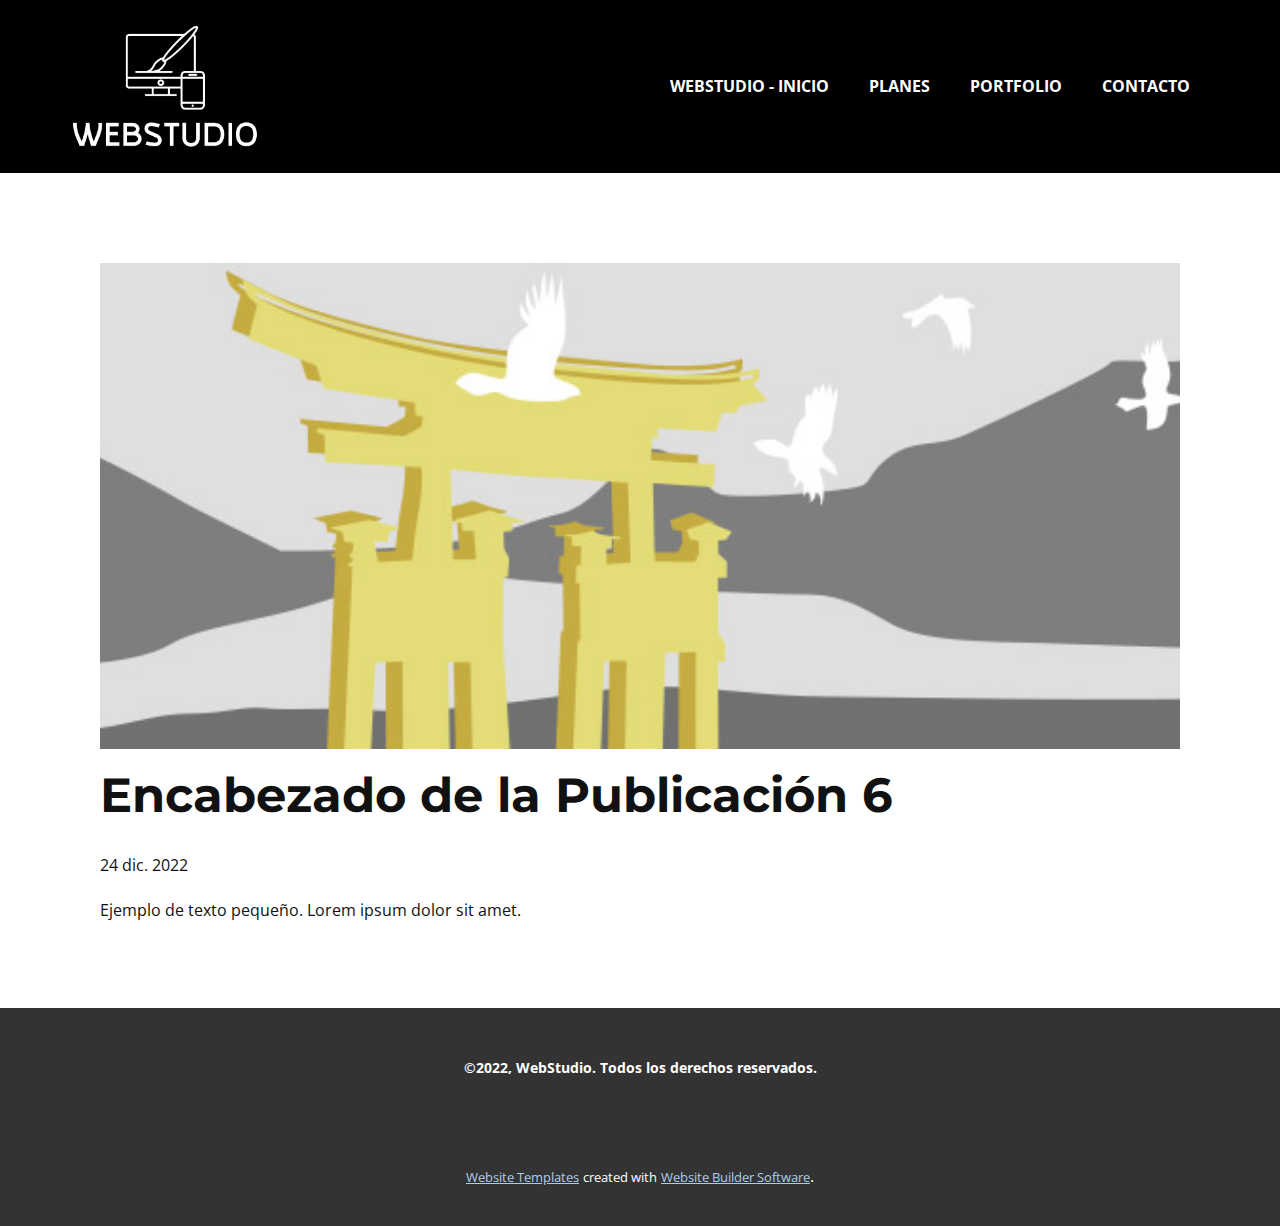
<file: blog/enviar-5.html>
<!DOCTYPE html>
<html style="font-size: 16px;" lang="es"><head>
    <meta name="viewport" content="width=device-width, initial-scale=1.0">
    <meta charset="utf-8">
    <meta name="keywords" content="Encabezado de la Publicación 1">
    <meta name="description" content="">
    <title>Encabezado de la Publicación 6</title>
    <link rel="stylesheet" href="../nicepage.css" media="screen">
<link rel="stylesheet" href="../Post-Template.css" media="screen">
    <script class="u-script" type="text/javascript" src="../jquery.js" defer=""></script>
    <script class="u-script" type="text/javascript" src="../nicepage.js" defer=""></script>
    <meta name="generator" content="Nicepage 5.2.0, nicepage.com">
    <link rel="icon" href="../images/favicon1.png">
    <link id="u-theme-google-font" rel="stylesheet" href="https://fonts.googleapis.com/css?family=Montserrat:100,100i,200,200i,300,300i,400,400i,500,500i,600,600i,700,700i,800,800i,900,900i|Open+Sans:300,300i,400,400i,500,500i,600,600i,700,700i,800,800i">
    <link id="u-page-google-font" rel="stylesheet" href="https://fonts.googleapis.com/css?family=Montserrat:100,100i,200,200i,300,300i,400,400i,500,500i,600,600i,700,700i,800,800i,900,900i">
    
    
    <script type="application/ld+json">{
		"@context": "http://schema.org",
		"@type": "Organization",
		"name": "WebStudio",
		"logo": "images/Proyectonuevo121.png"
}</script>
    <meta name="theme-color" content="#478ac9">
  </head>
  <body class="u-body u-xl-mode" data-lang="es"><header class="u-black u-clearfix u-header u-header" id="sec-663f"><div class="u-clearfix u-sheet u-sheet-1">
        <a href="https://nicepage.com" class="u-image u-logo u-image-1" data-image-width="300" data-image-height="205">
          <img src="../images/Proyectonuevo121.png" class="u-logo-image u-logo-image-1">
        </a>
        <nav class="u-menu u-menu-one-level u-offcanvas u-menu-1" data-responsive-from="MD">
          <div class="menu-collapse" style="font-size: 1rem; letter-spacing: 0px; text-transform: uppercase; font-weight: 700;">
            <a class="u-button-style u-custom-left-right-menu-spacing u-custom-padding-bottom u-custom-text-active-color u-custom-top-bottom-menu-spacing u-nav-link u-text-active-palette-1-base u-text-hover-palette-2-base" href="#" data-lang-en="{&quot;content&quot;:&quot;<svg class=\&quot;u-svg-link\&quot; viewBox=\&quot;0 0 24 24\&quot;><use xmlns:xlink=\&quot;http://www.w3.org/1999/xlink\&quot; xlink:href=\&quot;#menu-hamburger\&quot;></use></svg><svg class=\&quot;u-svg-content\&quot; version=\&quot;1.1\&quot; id=\&quot;menu-hamburger\&quot; viewBox=\&quot;0 0 16 16\&quot; x=\&quot;0px\&quot; y=\&quot;0px\&quot; xmlns:xlink=\&quot;http://www.w3.org/1999/xlink\&quot; xmlns=\&quot;http://www.w3.org/2000/svg\&quot;>    <g>        <rect y=\&quot;1\&quot; width=\&quot;16\&quot; height=\&quot;2\&quot;></rect>        <rect y=\&quot;7\&quot; width=\&quot;16\&quot; height=\&quot;2\&quot;></rect>        <rect y=\&quot;13\&quot; width=\&quot;16\&quot; height=\&quot;2\&quot;></rect>    </g></svg>&quot;,&quot;href&quot;:&quot;#&quot;}">
              <svg class="u-svg-link" viewBox="0 0 24 24"><use xmlns:xlink="http://www.w3.org/1999/xlink" xlink:href="#menu-hamburger"></use></svg>
              <svg class="u-svg-content" version="1.1" id="menu-hamburger" viewBox="0 0 16 16" x="0px" y="0px" xmlns:xlink="http://www.w3.org/1999/xlink" xmlns="http://www.w3.org/2000/svg"><g><rect y="1" width="16" height="2"></rect><rect y="7" width="16" height="2"></rect><rect y="13" width="16" height="2"></rect>
</g></svg>
            </a>
          </div>
          <div class="u-custom-menu u-nav-container">
            <ul class="u-nav u-unstyled u-nav-1"><li class="u-nav-item"><a class="u-button-style u-nav-link u-text-active-palette-2-base u-text-hover-palette-2-base" href="../WebStudio---Inicio.html" style="padding: 10px 20px;">WebStudio - Inicio</a>
</li><li class="u-nav-item"><a class="u-button-style u-nav-link u-text-active-palette-2-base u-text-hover-palette-2-base" href="../WebStudio---Inicio.html#carousel_248c" style="padding: 10px 20px;">Planes</a>
</li><li class="u-nav-item"><a class="u-button-style u-nav-link u-text-active-palette-2-base u-text-hover-palette-2-base" href="../WebStudio---Inicio.html#carousel_d7a3" style="padding: 10px 20px;">Portfolio</a>
</li><li class="u-nav-item"><a class="u-button-style u-nav-link u-text-active-palette-2-base u-text-hover-palette-2-base" href="../WebStudio---Inicio.html#carousel_56e6" style="padding: 10px 20px;">Contacto</a>
</li></ul>
          </div>
          <div class="u-custom-menu u-nav-container-collapse">
            <div class="u-black u-container-style u-inner-container-layout u-opacity u-opacity-95 u-sidenav">
              <div class="u-inner-container-layout u-sidenav-overflow">
                <div class="u-menu-close"></div>
                <ul class="u-align-center u-nav u-popupmenu-items u-unstyled u-nav-2"><li class="u-nav-item"><a class="u-button-style u-nav-link" href="../WebStudio---Inicio.html">WebStudio - Inicio</a>
</li><li class="u-nav-item"><a class="u-button-style u-nav-link" href="../WebStudio---Inicio.html#carousel_248c">Planes</a>
</li><li class="u-nav-item"><a class="u-button-style u-nav-link" href="../WebStudio---Inicio.html#carousel_d7a3">Portfolio</a>
</li><li class="u-nav-item"><a class="u-button-style u-nav-link" href="../WebStudio---Inicio.html#carousel_56e6">Contacto</a>
</li></ul>
              </div>
            </div>
            <div class="u-black u-menu-overlay u-opacity u-opacity-70"></div>
          </div>
        </nav>
      </div></header>
    <section class="u-align-center u-clearfix u-section-1" id="sec-c4b0">
      <div class="u-clearfix u-sheet u-valign-middle-md u-valign-middle-sm u-valign-middle-xs u-sheet-1"><!--post_details--><!--post_details_options_json--><!--{"source":""}--><!--/post_details_options_json--><!--blog_post-->
        <div class="u-container-style u-expanded-width u-post-details u-post-details-1">
          <div class="u-container-layout u-valign-middle u-container-layout-1"><!--blog_post_image-->
            <img alt="" class="u-blog-control u-expanded-width u-image u-image-default u-image-1" src="../images/8ad73f3c.jpeg"><!--/blog_post_image--><!--blog_post_header-->
            <h2 class="u-blog-control u-text u-text-1">Encabezado de la Publicación 6</h2><!--/blog_post_header--><!--blog_post_metadata-->
            <div class="u-blog-control u-metadata u-metadata-1"><!--blog_post_metadata_date-->
              <span class="u-meta-date u-meta-icon">24 dic. 2022</span><!--/blog_post_metadata_date--><!--blog_post_metadata_category-->
              <!--/blog_post_metadata_category--><!--blog_post_metadata_comments-->
              <!--/blog_post_metadata_comments-->
            </div><!--/blog_post_metadata--><!--blog_post_content-->
            <div class="u-align-justify u-blog-control u-post-content u-text u-text-2 fr-view">
  Ejemplo de texto pequeño. Lorem ipsum dolor sit amet.
  </div><!--/blog_post_content-->
          </div>
        </div><!--/blog_post--><!--/post_details-->
      </div>
    </section>
    
    
    <footer class="u-align-center u-clearfix u-footer u-grey-80 u-footer" id="sec-ac21"><div class="u-clearfix u-sheet u-sheet-1">
        <p class="u-small-text u-text u-text-variant u-text-1" data-lang-en="Sample text. Click to select the Text Element."><b>©2022, WebStudio. Todos los derechos reservados.</b>
        </p>
      </div></footer>
    <section class="u-backlink u-clearfix u-grey-80">
      <a class="u-link" href="https://nicepage.com/website-templates" target="_blank">
        <span>Website Templates</span>
      </a>
      <p class="u-text">
        <span>created with</span>
      </p>
      <a class="u-link" href="" target="_blank">
        <span>Website Builder Software</span>
      </a>. 
    </section>
  
</body></html>
</file>
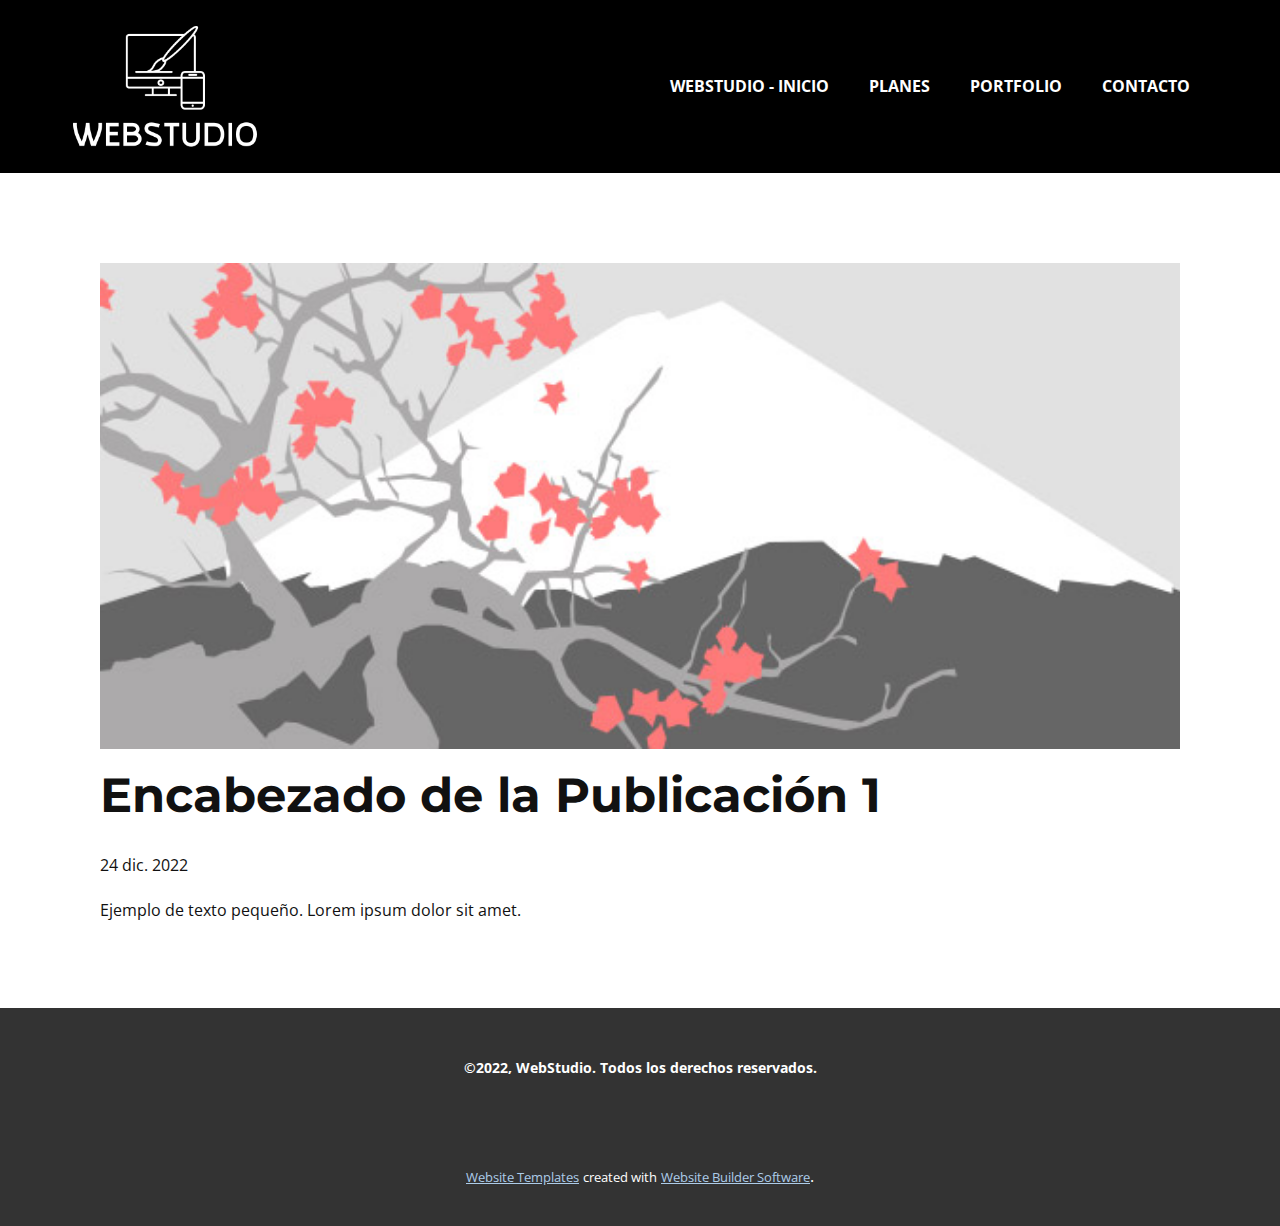
<file: blog/enviar.html>
<!DOCTYPE html>
<html style="font-size: 16px;" lang="es"><head>
    <meta name="viewport" content="width=device-width, initial-scale=1.0">
    <meta charset="utf-8">
    <meta name="keywords" content="Encabezado de la Publicación 1">
    <meta name="description" content="">
    <title>Encabezado de la Publicación 1</title>
    <link rel="stylesheet" href="../nicepage.css" media="screen">
<link rel="stylesheet" href="../Post-Template.css" media="screen">
    <script class="u-script" type="text/javascript" src="../jquery.js" defer=""></script>
    <script class="u-script" type="text/javascript" src="../nicepage.js" defer=""></script>
    <meta name="generator" content="Nicepage 5.2.0, nicepage.com">
    <link rel="icon" href="../images/favicon1.png">
    <link id="u-theme-google-font" rel="stylesheet" href="https://fonts.googleapis.com/css?family=Montserrat:100,100i,200,200i,300,300i,400,400i,500,500i,600,600i,700,700i,800,800i,900,900i|Open+Sans:300,300i,400,400i,500,500i,600,600i,700,700i,800,800i">
    <link id="u-page-google-font" rel="stylesheet" href="https://fonts.googleapis.com/css?family=Montserrat:100,100i,200,200i,300,300i,400,400i,500,500i,600,600i,700,700i,800,800i,900,900i">
    
    
    <script type="application/ld+json">{
		"@context": "http://schema.org",
		"@type": "Organization",
		"name": "WebStudio",
		"logo": "images/Proyectonuevo121.png"
}</script>
    <meta name="theme-color" content="#478ac9">
  </head>
  <body class="u-body u-xl-mode" data-lang="es"><header class="u-black u-clearfix u-header u-header" id="sec-663f"><div class="u-clearfix u-sheet u-sheet-1">
        <a href="https://nicepage.com" class="u-image u-logo u-image-1" data-image-width="300" data-image-height="205">
          <img src="../images/Proyectonuevo121.png" class="u-logo-image u-logo-image-1">
        </a>
        <nav class="u-menu u-menu-one-level u-offcanvas u-menu-1" data-responsive-from="MD">
          <div class="menu-collapse" style="font-size: 1rem; letter-spacing: 0px; text-transform: uppercase; font-weight: 700;">
            <a class="u-button-style u-custom-left-right-menu-spacing u-custom-padding-bottom u-custom-text-active-color u-custom-top-bottom-menu-spacing u-nav-link u-text-active-palette-1-base u-text-hover-palette-2-base" href="#" data-lang-en="{&quot;content&quot;:&quot;<svg class=\&quot;u-svg-link\&quot; viewBox=\&quot;0 0 24 24\&quot;><use xmlns:xlink=\&quot;http://www.w3.org/1999/xlink\&quot; xlink:href=\&quot;#menu-hamburger\&quot;></use></svg><svg class=\&quot;u-svg-content\&quot; version=\&quot;1.1\&quot; id=\&quot;menu-hamburger\&quot; viewBox=\&quot;0 0 16 16\&quot; x=\&quot;0px\&quot; y=\&quot;0px\&quot; xmlns:xlink=\&quot;http://www.w3.org/1999/xlink\&quot; xmlns=\&quot;http://www.w3.org/2000/svg\&quot;>    <g>        <rect y=\&quot;1\&quot; width=\&quot;16\&quot; height=\&quot;2\&quot;></rect>        <rect y=\&quot;7\&quot; width=\&quot;16\&quot; height=\&quot;2\&quot;></rect>        <rect y=\&quot;13\&quot; width=\&quot;16\&quot; height=\&quot;2\&quot;></rect>    </g></svg>&quot;,&quot;href&quot;:&quot;#&quot;}">
              <svg class="u-svg-link" viewBox="0 0 24 24"><use xmlns:xlink="http://www.w3.org/1999/xlink" xlink:href="#menu-hamburger"></use></svg>
              <svg class="u-svg-content" version="1.1" id="menu-hamburger" viewBox="0 0 16 16" x="0px" y="0px" xmlns:xlink="http://www.w3.org/1999/xlink" xmlns="http://www.w3.org/2000/svg"><g><rect y="1" width="16" height="2"></rect><rect y="7" width="16" height="2"></rect><rect y="13" width="16" height="2"></rect>
</g></svg>
            </a>
          </div>
          <div class="u-custom-menu u-nav-container">
            <ul class="u-nav u-unstyled u-nav-1"><li class="u-nav-item"><a class="u-button-style u-nav-link u-text-active-palette-2-base u-text-hover-palette-2-base" href="../WebStudio---Inicio.html" style="padding: 10px 20px;">WebStudio - Inicio</a>
</li><li class="u-nav-item"><a class="u-button-style u-nav-link u-text-active-palette-2-base u-text-hover-palette-2-base" href="../WebStudio---Inicio.html#carousel_248c" style="padding: 10px 20px;">Planes</a>
</li><li class="u-nav-item"><a class="u-button-style u-nav-link u-text-active-palette-2-base u-text-hover-palette-2-base" href="../WebStudio---Inicio.html#carousel_d7a3" style="padding: 10px 20px;">Portfolio</a>
</li><li class="u-nav-item"><a class="u-button-style u-nav-link u-text-active-palette-2-base u-text-hover-palette-2-base" href="../WebStudio---Inicio.html#carousel_56e6" style="padding: 10px 20px;">Contacto</a>
</li></ul>
          </div>
          <div class="u-custom-menu u-nav-container-collapse">
            <div class="u-black u-container-style u-inner-container-layout u-opacity u-opacity-95 u-sidenav">
              <div class="u-inner-container-layout u-sidenav-overflow">
                <div class="u-menu-close"></div>
                <ul class="u-align-center u-nav u-popupmenu-items u-unstyled u-nav-2"><li class="u-nav-item"><a class="u-button-style u-nav-link" href="../WebStudio---Inicio.html">WebStudio - Inicio</a>
</li><li class="u-nav-item"><a class="u-button-style u-nav-link" href="../WebStudio---Inicio.html#carousel_248c">Planes</a>
</li><li class="u-nav-item"><a class="u-button-style u-nav-link" href="../WebStudio---Inicio.html#carousel_d7a3">Portfolio</a>
</li><li class="u-nav-item"><a class="u-button-style u-nav-link" href="../WebStudio---Inicio.html#carousel_56e6">Contacto</a>
</li></ul>
              </div>
            </div>
            <div class="u-black u-menu-overlay u-opacity u-opacity-70"></div>
          </div>
        </nav>
      </div></header>
    <section class="u-align-center u-clearfix u-section-1" id="sec-c4b0">
      <div class="u-clearfix u-sheet u-valign-middle-md u-valign-middle-sm u-valign-middle-xs u-sheet-1"><!--post_details--><!--post_details_options_json--><!--{"source":""}--><!--/post_details_options_json--><!--blog_post-->
        <div class="u-container-style u-expanded-width u-post-details u-post-details-1">
          <div class="u-container-layout u-valign-middle u-container-layout-1"><!--blog_post_image-->
            <img alt="" class="u-blog-control u-expanded-width u-image u-image-default u-image-1" src="../images/0fd3416c.jpeg"><!--/blog_post_image--><!--blog_post_header-->
            <h2 class="u-blog-control u-text u-text-1">Encabezado de la Publicación 1</h2><!--/blog_post_header--><!--blog_post_metadata-->
            <div class="u-blog-control u-metadata u-metadata-1"><!--blog_post_metadata_date-->
              <span class="u-meta-date u-meta-icon">24 dic. 2022</span><!--/blog_post_metadata_date--><!--blog_post_metadata_category-->
              <!--/blog_post_metadata_category--><!--blog_post_metadata_comments-->
              <!--/blog_post_metadata_comments-->
            </div><!--/blog_post_metadata--><!--blog_post_content-->
            <div class="u-align-justify u-blog-control u-post-content u-text u-text-2 fr-view">
  Ejemplo de texto pequeño. Lorem ipsum dolor sit amet.
  </div><!--/blog_post_content-->
          </div>
        </div><!--/blog_post--><!--/post_details-->
      </div>
    </section>
    
    
    <footer class="u-align-center u-clearfix u-footer u-grey-80 u-footer" id="sec-ac21"><div class="u-clearfix u-sheet u-sheet-1">
        <p class="u-small-text u-text u-text-variant u-text-1" data-lang-en="Sample text. Click to select the Text Element."><b>©2022, WebStudio. Todos los derechos reservados.</b>
        </p>
      </div></footer>
    <section class="u-backlink u-clearfix u-grey-80">
      <a class="u-link" href="https://nicepage.com/website-templates" target="_blank">
        <span>Website Templates</span>
      </a>
      <p class="u-text">
        <span>created with</span>
      </p>
      <a class="u-link" href="" target="_blank">
        <span>Website Builder Software</span>
      </a>. 
    </section>
  
</body></html>
</file>
